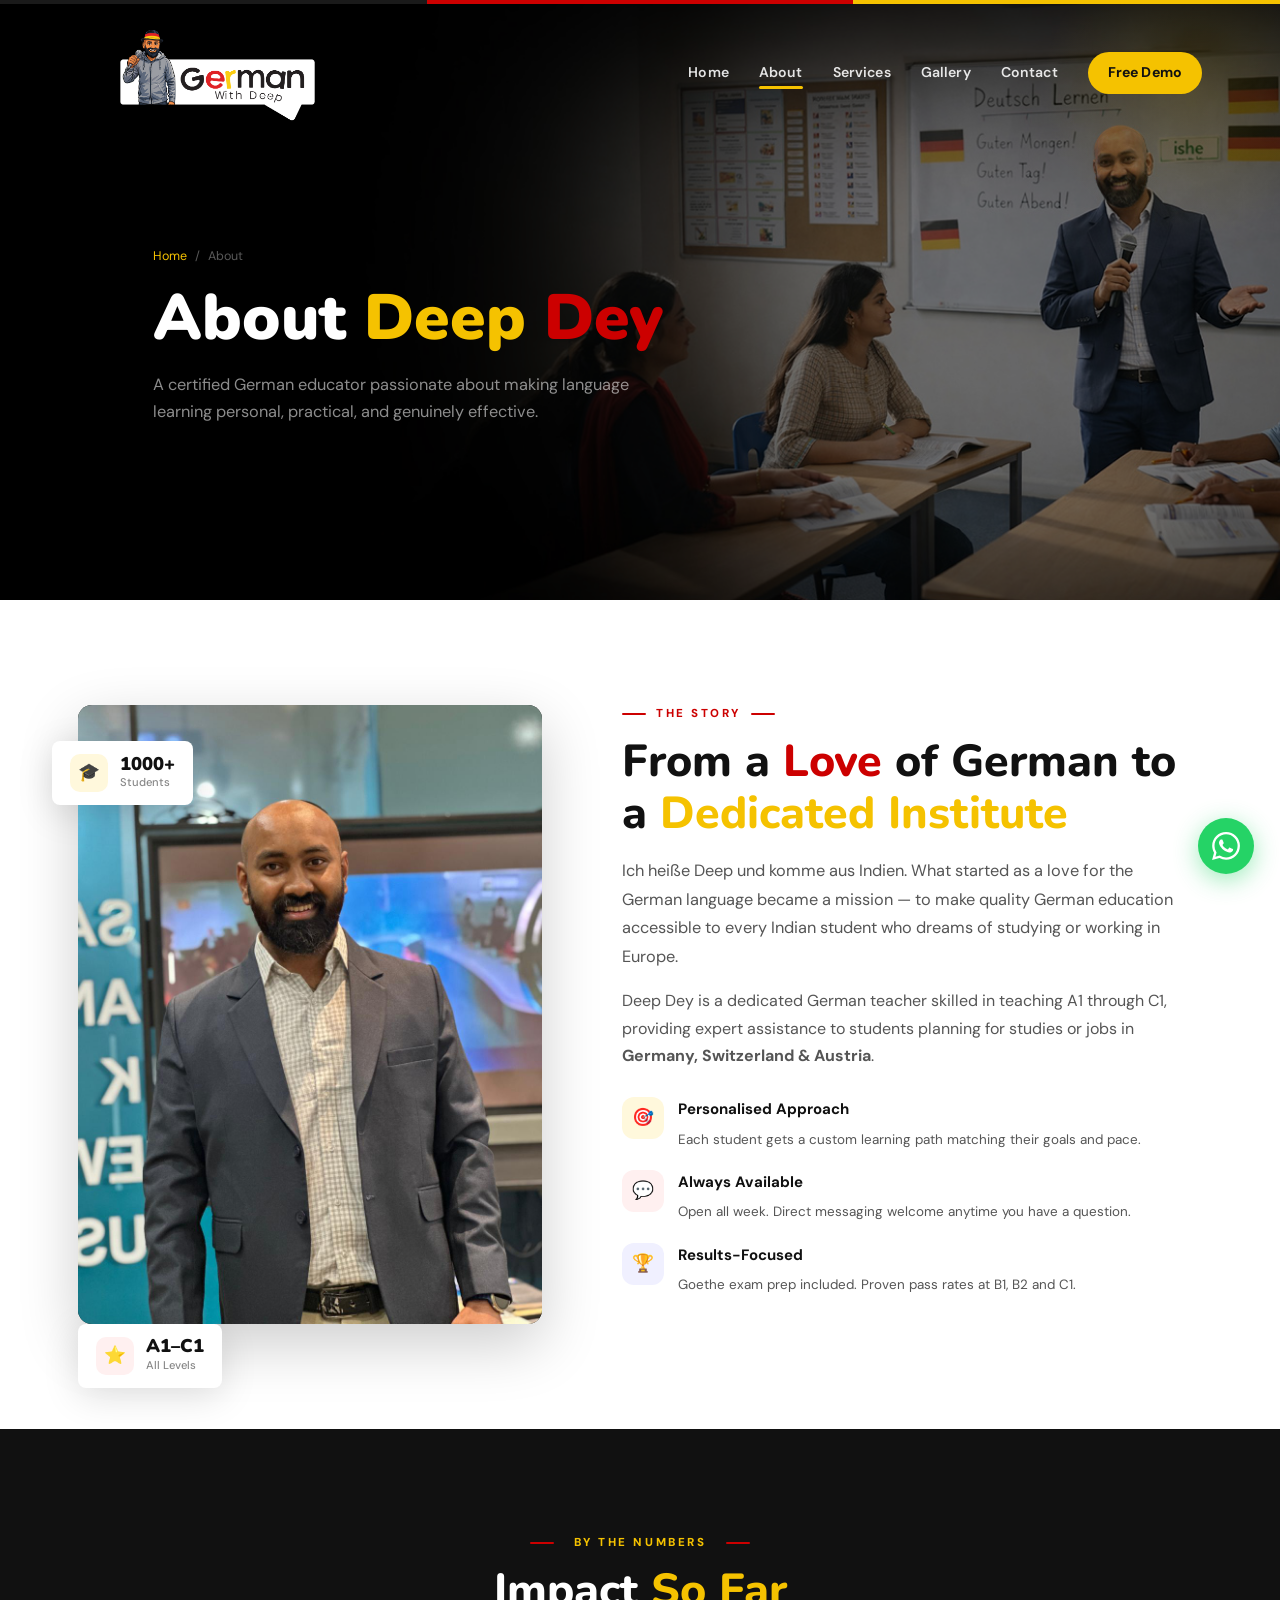
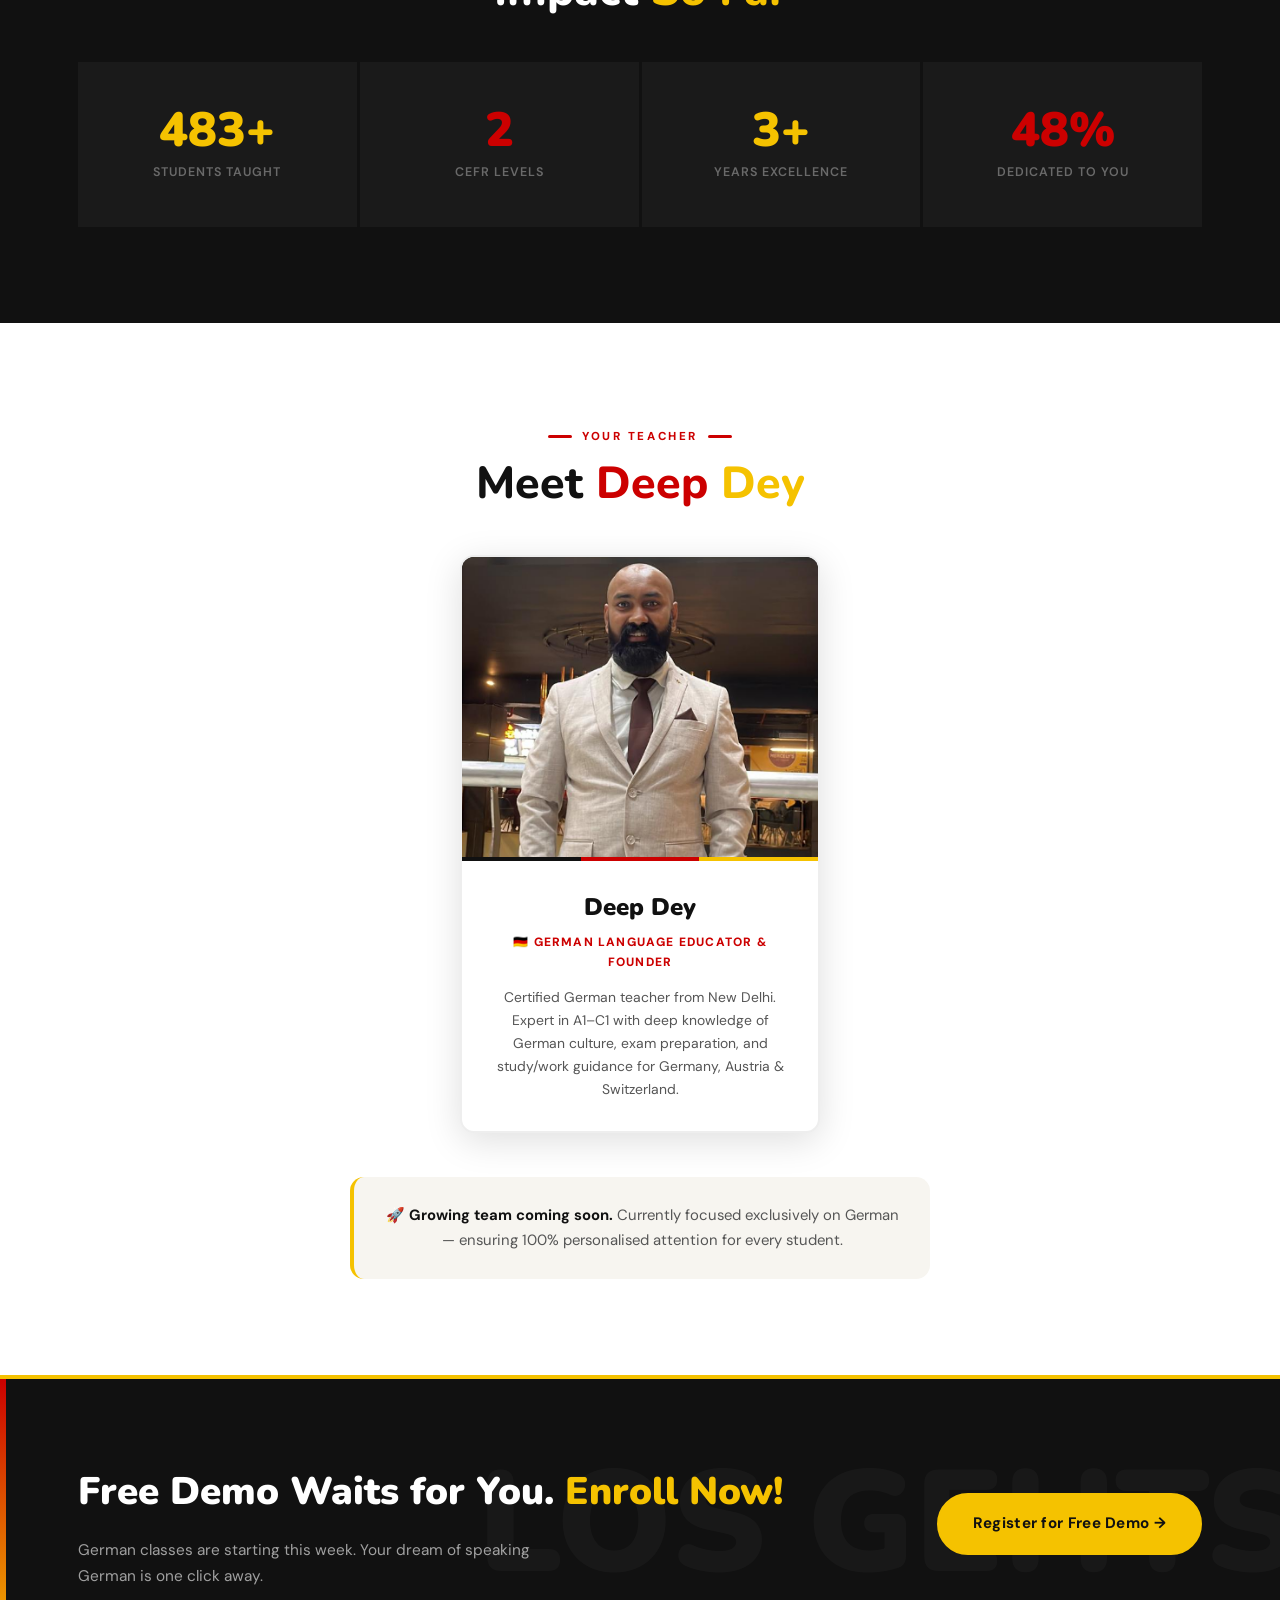
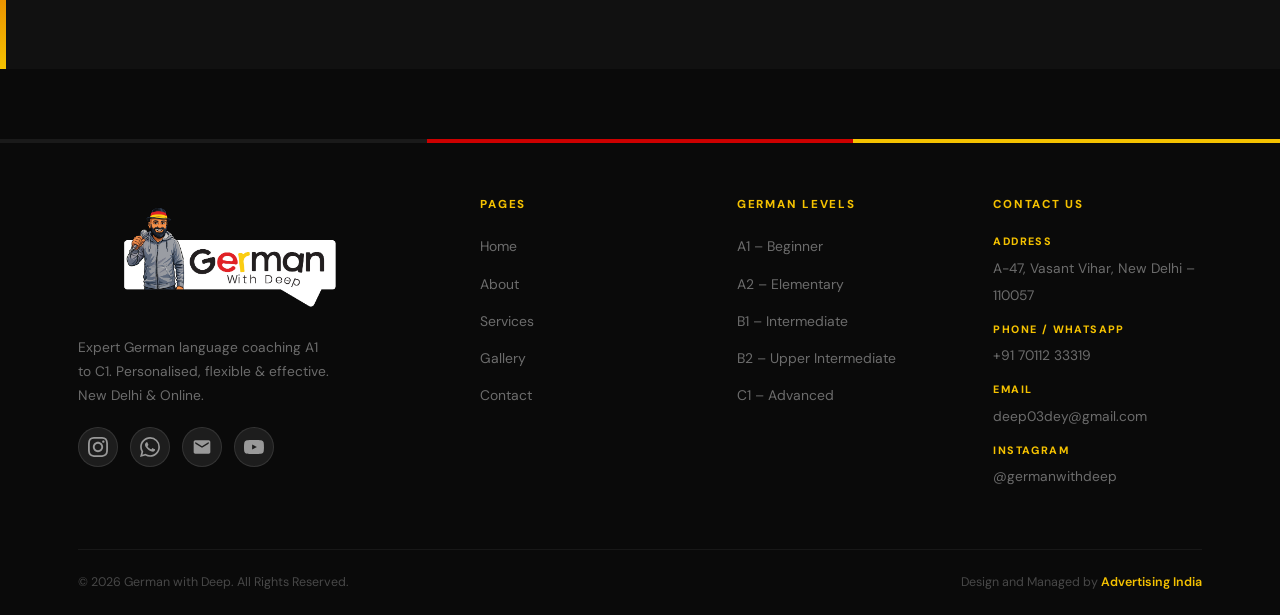
<file: about.html>
<!DOCTYPE html>
<html lang="en">
<head>
  <meta charset="UTF-8"/><meta name="viewport" content="width=device-width,initial-scale=1.0"/>
  <link rel="preconnect" href="https://fonts.googleapis.com"/>
  <link rel="preconnect" href="https://fonts.gstatic.com" crossorigin/>
  <link href="https://fonts.googleapis.com/css2?family=Nunito:wght@400;600;700;800;900&family=DM+Sans:wght@300;400;500;600&family=Playfair+Display:ital,wght@0,700;1,400&display=swap" rel="stylesheet"/>
  <link rel="stylesheet" href="style.css"/>
  <meta name="description" content="About Deep Dey – certified German teacher in New Delhi. Teaching A1 to C1 with personalised coaching and study abroad guidance."/>
  <title>About Deep Dey – German With Deep | German Teacher New Delhi</title>
</head><body>
<header class="navbar" id="navbar">
  <div class="nav-inner container">
    <a href="index.html" class="nav-logo">
      <img src="logo-black.png" alt="German With Deep" class="logo-dark"/>
      <img src="logo-white.png" alt="German With Deep" class="logo-light"/>
    </a>
    <nav class="nav-links" id="navLinks">
      <a href="index.html">Home</a>
      <a href="about.html" id="abt-lnk">About</a>
      <a href="services.html" id="svc-lnk">Services</a>
      <a href="gallery.html" id="gal-lnk">Gallery</a>
      <a href="contact.html" id="con-lnk">Contact</a>
      <a href="contact.html" class="nav-cta">Free Demo</a>
    </nav>
    <button class="hamburger" id="hamburger" aria-label="Menu"><span></span><span></span><span></span></button>
  </div>
</header>
<section class="page-hero">
  <!-- <img src="images/about_banner.jpeg" class="hero-bg"> -->
  <div class="page-hero-flag">
    <div class="pf1"></div><div class="pf2"></div><div class="pf3"></div></div>
  <div class="container page-hero-content">
    
    <div class="breadcrumb"><a href="index.html">Home</a><span>/</span><span>About</span></div>
    <h1>About <span class="y">Deep</span> <span class="r">Dey</span></h1>
    <p>A certified German educator passionate about making language learning personal, practical, and genuinely effective.</p>
  </div>
</section>

<section class="about-wrap section">
  <div class="container about-grid">
    <div class="about-img-col reveal-l">
      <div class="about-img-box">
        <img src="images/about.hero.jpeg" alt="Deep Dey" loading="lazy"/>
        <div class="about-img-ph"><div class="ph-initial">D</div><div class="ph-label">deep-dey-about.jpg</div></div>
      </div>
      <div class="float-badge"><div class="fb-icon yellow">🎓</div><div><div class="fb-num">1000+</div><div class="fb-lbl">Students</div></div></div>
      <div class="float-badge"><div class="fb-icon red">⭐</div><div><div class="fb-num">A1–C1</div><div class="fb-lbl">All Levels</div></div></div>
    </div>
    <div class="about-text reveal-r">
      <div class="eyebrow">The Story</div>
      <h2 class="section-title">From a <span class="r">Love</span> of German to a <span class="y">Dedicated Institute</span></h2>
      <p class="section-lead">Ich heiße Deep und komme aus Indien. What started as a love for the German language became a mission — to make quality German education accessible to every Indian student who dreams of studying or working in Europe.</p>
      <p style="color:var(--text2);margin:16px 0;">Deep Dey is a dedicated German teacher skilled in teaching A1 through C1, providing expert assistance to students planning for studies or jobs in <strong>Germany, Switzerland &amp; Austria</strong>.</p>
      <div class="about-feats">
        <div class="about-feat"><div class="feat-dot y">🎯</div><div class="feat-txt"><strong>Personalised Approach</strong><span>Each student gets a custom learning path matching their goals and pace.</span></div></div>
        <div class="about-feat"><div class="feat-dot r">💬</div><div class="feat-txt"><strong>Always Available</strong><span>Open all week. Direct messaging welcome anytime you have a question.</span></div></div>
        <div class="about-feat"><div class="feat-dot b">🏆</div><div class="feat-txt"><strong>Results-Focused</strong><span>Goethe exam prep included. Proven pass rates at B1, B2 and C1.</span></div></div>
      </div>
    </div>
  </div>
</section>

<section class="milestones-wrap section">
  <div class="container">
    <div class="section-header center reveal" style="margin-bottom:44px">
      <div class="eyebrow" style="justify-content:center;color:var(--yellow)"><span style="background:var(--yellow)"></span>By the Numbers<span style="background:var(--yellow)"></span></div>
      <h2 class="section-title light">Impact <span style="color:var(--yellow)">So Far</span></h2>
    </div>
    <div class="milestone-row">
      <div class="mstone"><div class="mstone-num" data-target="1000" data-suffix="+">0+</div><div class="mstone-lbl">Students Taught</div></div>
      <div class="mstone"><div class="mstone-num" data-target="5" data-suffix="">0</div><div class="mstone-lbl">CEFR Levels</div></div>
      <div class="mstone"><div class="mstone-num" data-target="8" data-suffix="+">0+</div><div class="mstone-lbl">Years Excellence</div></div>
      <div class="mstone"><div class="mstone-num" data-target="100" data-suffix="%">0%</div><div class="mstone-lbl">Dedicated to You</div></div>
    </div>
  </div>
</section>

<section class="about-wrap section">
  <div class="container">
    <div class="section-header center reveal" style="margin-bottom:44px">
      <div class="eyebrow" style="justify-content:center">Your Teacher</div>
      <h2 class="section-title">Meet <span class="r">Deep</span> <span class="y">Dey</span></h2>
    </div>
    <div style="display:flex;justify-content:center">
      <div class="teacher-card reveal">
        <div class="tc-img">
          <img src="images/meet.png" alt="Deep Dey" loading="lazy"/>
          <!-- <div class="tc-img-ph"><div class="tc-initial">D</div><span>deep-dey-teacher.jpg</span></div> -->
        </div>
        <div class="tc-top-bar"><div style="background:var(--black)"></div><div style="background:var(--red)"></div><div style="background:var(--yellow)"></div></div>
        <div class="tc-info">
          <div class="tc-name">Deep Dey</div>
          <div class="tc-role">🇩🇪 German Language Educator &amp; Founder</div>
          <div class="tc-bio">Certified German teacher from New Delhi. Expert in A1–C1 with deep knowledge of German culture, exam preparation, and study/work guidance for Germany, Austria &amp; Switzerland.</div>
        </div>
      </div>
    </div>
    <div style="max-width:580px;margin:44px auto 0;background:var(--warm);border-radius:var(--radius);padding:26px 30px;border-left:4px solid var(--yellow);text-align:center">
      <p style="color:var(--text2);font-size:.93rem">🚀 <strong style="color:var(--black)">Growing team coming soon.</strong> Currently focused exclusively on German — ensuring 100% personalised attention for every student.</p>
    </div>
  </div>
</section>
<div class="cta-banner">
  <div class="cta-inner container">
    <div class="cta-text">
      <h2>Free Demo Waits for You. <span>Enroll Now!</span></h2>
      <p>German classes are starting this week. Your dream of speaking German is one click away.</p>
    </div>
    <a href="contact.html" class="btn btn-yellow" style="padding:16px 34px;font-size:.95rem">Register for Free Demo →</a>
  </div>
</div>
<!-- <footer class="footer">
  <div class="footer-flag"><div class="ff-b"></div><div class="ff-r"></div><div class="ff-y"></div></div>
  <div class="container">
    <div class="footer-grid">
      <div class="footer-brand"><img src="logo-white.png" alt="German With Deep" class="fl"/><p>Expert German language coaching A1 to C1. Personalised, flexible &amp; effective. New Delhi &amp; Online.</p></div>
      <div class="footer-col"><h4>Pages</h4><ul><li><a href="index.html">Home</a></li><li><a href="about.html">About</a></li><li><a href="services.html">Services</a></li><li><a href="gallery.html">Gallery</a></li><li><a href="contact.html">Contact</a></li></ul></div>
      <div class="footer-col"><h4>German Levels</h4><ul><li><a href="services.html">A1 – Beginner</a></li><li><a href="services.html">A2 – Elementary</a></li><li><a href="services.html">B1 – Intermediate</a></li><li><a href="services.html">B2 – Upper Int.</a></li><li><a href="services.html">C1 – Advanced</a></li></ul></div>
      <div class="footer-col"><h4>Contact</h4>
        <div class="fc-item"><strong>Address</strong><span>A-47, Vasant Vihar, New Delhi – 110057</span></div>
        <div class="fc-item"><strong>Phone / WhatsApp</strong><a href="tel:+917011233319">+91 70112 33319</a></div>
        <div class="fc-item"><strong>Email</strong><a href="mailto:deep03dey@gmail.com">deep03dey@gmail.com</a></div>
      </div>
    </div>
    <div class="footer-bottom">
      <p>© 2024 German With Deep. All Rights Reserved.</p>
      <div class="footer-socials">
        <a href="#" class="fsoc">▶</a><a href="#" class="fsoc">📷</a>
        <a href="https://wa.me/917011233319" class="fsoc">💬</a>
      </div>
    </div>
  </div>
</footer> -->

<footer class="footer">
  <div class="footer-flag"><div class="ff-b"></div><div class="ff-r"></div><div class="ff-y"></div></div>
  <div class="container">
    <div class="footer-grid">

      <div class="footer-brand">
        <img src="logo-white.png" alt="German With Deep" class="fl"/>
        <p>Expert German language coaching A1 to C1. Personalised, flexible &amp; effective. New Delhi &amp; Online.</p>
        <div class="footer-socials" style="margin-top:20px">
          <!-- Instagram -->
          <a href="https://www.instagram.com/germanwithdeep?igsh=MWoxcTdnMjJjYzBhMg%3D%3D&utm_source=qr"
             target="_blank" rel="noopener noreferrer"
             class="fsoc fsoc-insta" aria-label="Instagram">
            <svg viewBox="0 0 24 24" xmlns="http://www.w3.org/2000/svg">
              <path d="M12 2.163c3.204 0 3.584.012 4.85.07 3.252.148 4.771 1.691 4.919 4.919.058 1.265.069 1.645.069 4.849 0 3.205-.012 3.584-.069 4.849-.149 3.225-1.664 4.771-4.919 4.919-1.266.058-1.644.07-4.85.07-3.204 0-3.584-.012-4.849-.07-3.26-.149-4.771-1.699-4.919-4.92-.058-1.265-.07-1.644-.07-4.849 0-3.204.013-3.583.07-4.849.149-3.227 1.664-4.771 4.919-4.919 1.266-.057 1.645-.069 4.849-.069zm0-2.163c-3.259 0-3.667.014-4.947.072-4.358.2-6.78 2.618-6.98 6.98-.059 1.281-.073 1.689-.073 4.948 0 3.259.014 3.668.072 4.948.2 4.358 2.618 6.78 6.98 6.98 1.281.058 1.689.072 4.948.072 3.259 0 3.668-.014 4.948-.072 4.354-.2 6.782-2.618 6.979-6.98.059-1.28.073-1.689.073-4.948 0-3.259-.014-3.667-.072-4.947-.196-4.354-2.617-6.78-6.979-6.98-1.281-.059-1.69-.073-4.949-.073zm0 5.838c-3.403 0-6.162 2.759-6.162 6.162s2.759 6.163 6.162 6.163 6.162-2.759 6.162-6.163c0-3.403-2.759-6.162-6.162-6.162zm0 10.162c-2.209 0-4-1.79-4-4 0-2.209 1.791-4 4-4s4 1.791 4 4c0 2.21-1.791 4-4 4zm6.406-11.845c-.796 0-1.441.645-1.441 1.44s.645 1.44 1.441 1.44c.795 0 1.439-.645 1.439-1.44s-.644-1.44-1.439-1.44z"/>
            </svg>
          </a>
          <!-- WhatsApp -->
          <a href="https://wa.me/917011233319"
             target="_blank" rel="noopener noreferrer"
             class="fsoc fsoc-wa" aria-label="WhatsApp">
            <svg viewBox="0 0 24 24" xmlns="http://www.w3.org/2000/svg">
              <path d="M17.472 14.382c-.297-.149-1.758-.867-2.03-.967-.273-.099-.471-.148-.67.15-.197.297-.767.966-.94 1.164-.173.199-.347.223-.644.075-.297-.15-1.255-.463-2.39-1.475-.883-.788-1.48-1.761-1.653-2.059-.173-.297-.018-.458.13-.606.134-.133.298-.347.446-.52.149-.174.198-.298.298-.497.099-.198.05-.371-.025-.52-.075-.149-.669-1.612-.916-2.207-.242-.579-.487-.5-.669-.51-.173-.008-.371-.01-.57-.01-.198 0-.52.074-.792.372-.272.297-1.04 1.016-1.04 2.479 0 1.462 1.065 2.875 1.213 3.074.149.198 2.096 3.2 5.077 4.487.709.306 1.262.489 1.694.625.712.227 1.36.195 1.871.118.571-.085 1.758-.719 2.006-1.413.248-.694.248-1.289.173-1.413-.074-.124-.272-.198-.57-.347m-5.421 7.403h-.004a9.87 9.87 0 01-5.031-1.378l-.361-.214-3.741.982.998-3.648-.235-.374a9.86 9.86 0 01-1.51-5.26c.001-5.45 4.436-9.884 9.888-9.884 2.64 0 5.122 1.03 6.988 2.898a9.825 9.825 0 012.893 6.994c-.003 5.45-4.437 9.884-9.885 9.884m8.413-18.297A11.815 11.815 0 0012.05 0C5.495 0 .16 5.335.157 11.892c0 2.096.547 4.142 1.588 5.945L.057 24l6.305-1.654a11.882 11.882 0 005.683 1.448h.005c6.554 0 11.89-5.335 11.893-11.893a11.821 11.821 0 00-3.48-8.413Z"/>
            </svg>
          </a>
          <!-- Email -->
          <a href="mailto:deep03dey@gmail.com"
             class="fsoc fsoc-mail" aria-label="Email">
            <svg viewBox="0 0 24 24" xmlns="http://www.w3.org/2000/svg">
              <path d="M20 4H4c-1.1 0-2 .9-2 2v12c0 1.1.9 2 2 2h16c1.1 0 2-.9 2-2V6c0-1.1-.9-2-2-2zm0 4l-8 5-8-5V6l8 5 8-5v2z"/>
            </svg>
          </a>

          <!-- YouTube -->
            <a href="https://youtube.com/@germanwithdeep6482?si=k1HOMeFsWXswewTw" target="_blank"
              rel="noopener noreferrer" class="fsoc fsoc-yt" aria-label="YouTube">
              <svg viewBox="0 0 24 24" xmlns="http://www.w3.org/2000/svg">
                <path
                  d="M23.5 6.2a2.99 2.99 0 0 0-2.1-2.1C19.5 3.5 12 3.5 12 3.5s-7.5 0-9.4.6a2.99 2.99 0 0 0-2.1 2.1C0 8.1 0 12 0 12s0 3.9.5 5.8a2.99 2.99 0 0 0 2.1 2.1c1.9.6 9.4.6 9.4.6s7.5 0 9.4-.6a2.99 2.99 0 0 0 2.1-2.1C24 15.9 24 12 24 12s0-3.9-.5-5.8zM9.75 15.02V8.98L15.5 12l-5.75 3.02z" />
              </svg>
            </a>
        </div>
      </div>

      <div class="footer-col">
        <h4>Pages</h4>
        <ul>
          <li><a href="index.html">Home</a></li>
          <li><a href="about.html">About</a></li>
          <li><a href="services.html">Services</a></li>
          <li><a href="gallery.html">Gallery</a></li>
          <li><a href="contact.html">Contact</a></li>
        </ul>
      </div>

      <div class="footer-col">
        <h4>German Levels</h4>
        <ul>
          <li><a href="services.html">A1 – Beginner</a></li>
          <li><a href="services.html">A2 – Elementary</a></li>
          <li><a href="services.html">B1 – Intermediate</a></li>
          <li><a href="services.html">B2 – Upper Intermediate</a></li>
          <li><a href="services.html">C1 – Advanced</a></li>
        </ul>
      </div>

      <div class="footer-col">
        <h4>Contact Us</h4>
        <div class="fc-item"><strong>Address</strong><span>A-47, Vasant Vihar, New Delhi – 110057</span></div>
        <div class="fc-item"><strong>Phone / WhatsApp</strong><a href="https://wa.me/917011233319">+91 70112 33319</a></div>
        <div class="fc-item"><strong>Email</strong><a href="mailto:deep03dey@gmail.com">deep03dey@gmail.com</a></div>
        <div class="fc-item"><strong>Instagram</strong>
          <a href="https://www.instagram.com/germanwithdeep?igsh=MWoxcTdnMjJjYzBhMg%3D%3D&utm_source=qr"
             target="_blank" rel="noopener">@germanwithdeep</a>
        </div>
      </div>

    </div>

    <!-- Bottom bar -->
    <div class="footer-bottom">
      <p>© 2026 German with Deep. All Rights Reserved.</p>
      <p class="footer-credit">
        Design and Managed by
        <a href="https://lso360seoplugin.com/" target="_blank" rel="noopener">Advertising India</a>
      </p>
    </div>

  </div>
</footer>
<a href="https://wa.me/917011233319" class="wa-fab" target="_blank" rel="noopener" aria-label="WhatsApp"><svg viewBox="0 0 24 24"><path d="M17.472 14.382c-.297-.149-1.758-.867-2.03-.967-.273-.099-.471-.148-.67.15-.197.297-.767.966-.94 1.164-.173.199-.347.223-.644.075-.297-.15-1.255-.463-2.39-1.475-.883-.788-1.48-1.761-1.653-2.059-.173-.297-.018-.458.13-.606.134-.133.298-.347.446-.52.149-.174.198-.298.298-.497.099-.198.05-.371-.025-.52-.075-.149-.669-1.612-.916-2.207-.242-.579-.487-.5-.669-.51-.173-.008-.371-.01-.57-.01-.198 0-.52.074-.792.372-.272.297-1.04 1.016-1.04 2.479 0 1.462 1.065 2.875 1.213 3.074.149.198 2.096 3.2 5.077 4.487.709.306 1.262.489 1.694.625.712.227 1.36.195 1.871.118.571-.085 1.758-.719 2.006-1.413.248-.694.248-1.289.173-1.413-.074-.124-.272-.198-.57-.347m-5.421 7.403h-.004a9.87 9.87 0 01-5.031-1.378l-.361-.214-3.741.982.998-3.648-.235-.374a9.86 9.86 0 01-1.51-5.26c.001-5.45 4.436-9.884 9.888-9.884 2.64 0 5.122 1.03 6.988 2.898a9.825 9.825 0 012.893 6.994c-.003 5.45-4.437 9.884-9.885 9.884m8.413-18.297A11.815 11.815 0 0012.05 0C5.495 0 .16 5.335.157 11.892c0 2.096.547 4.142 1.588 5.945L.057 24l6.305-1.654a11.882 11.882 0 005.683 1.448h.005c6.554 0 11.89-5.335 11.893-11.893a11.821 11.821 0 00-3.48-8.413Z"/></svg></a>
<script src="main.js"></script>
</body></html>
</file>
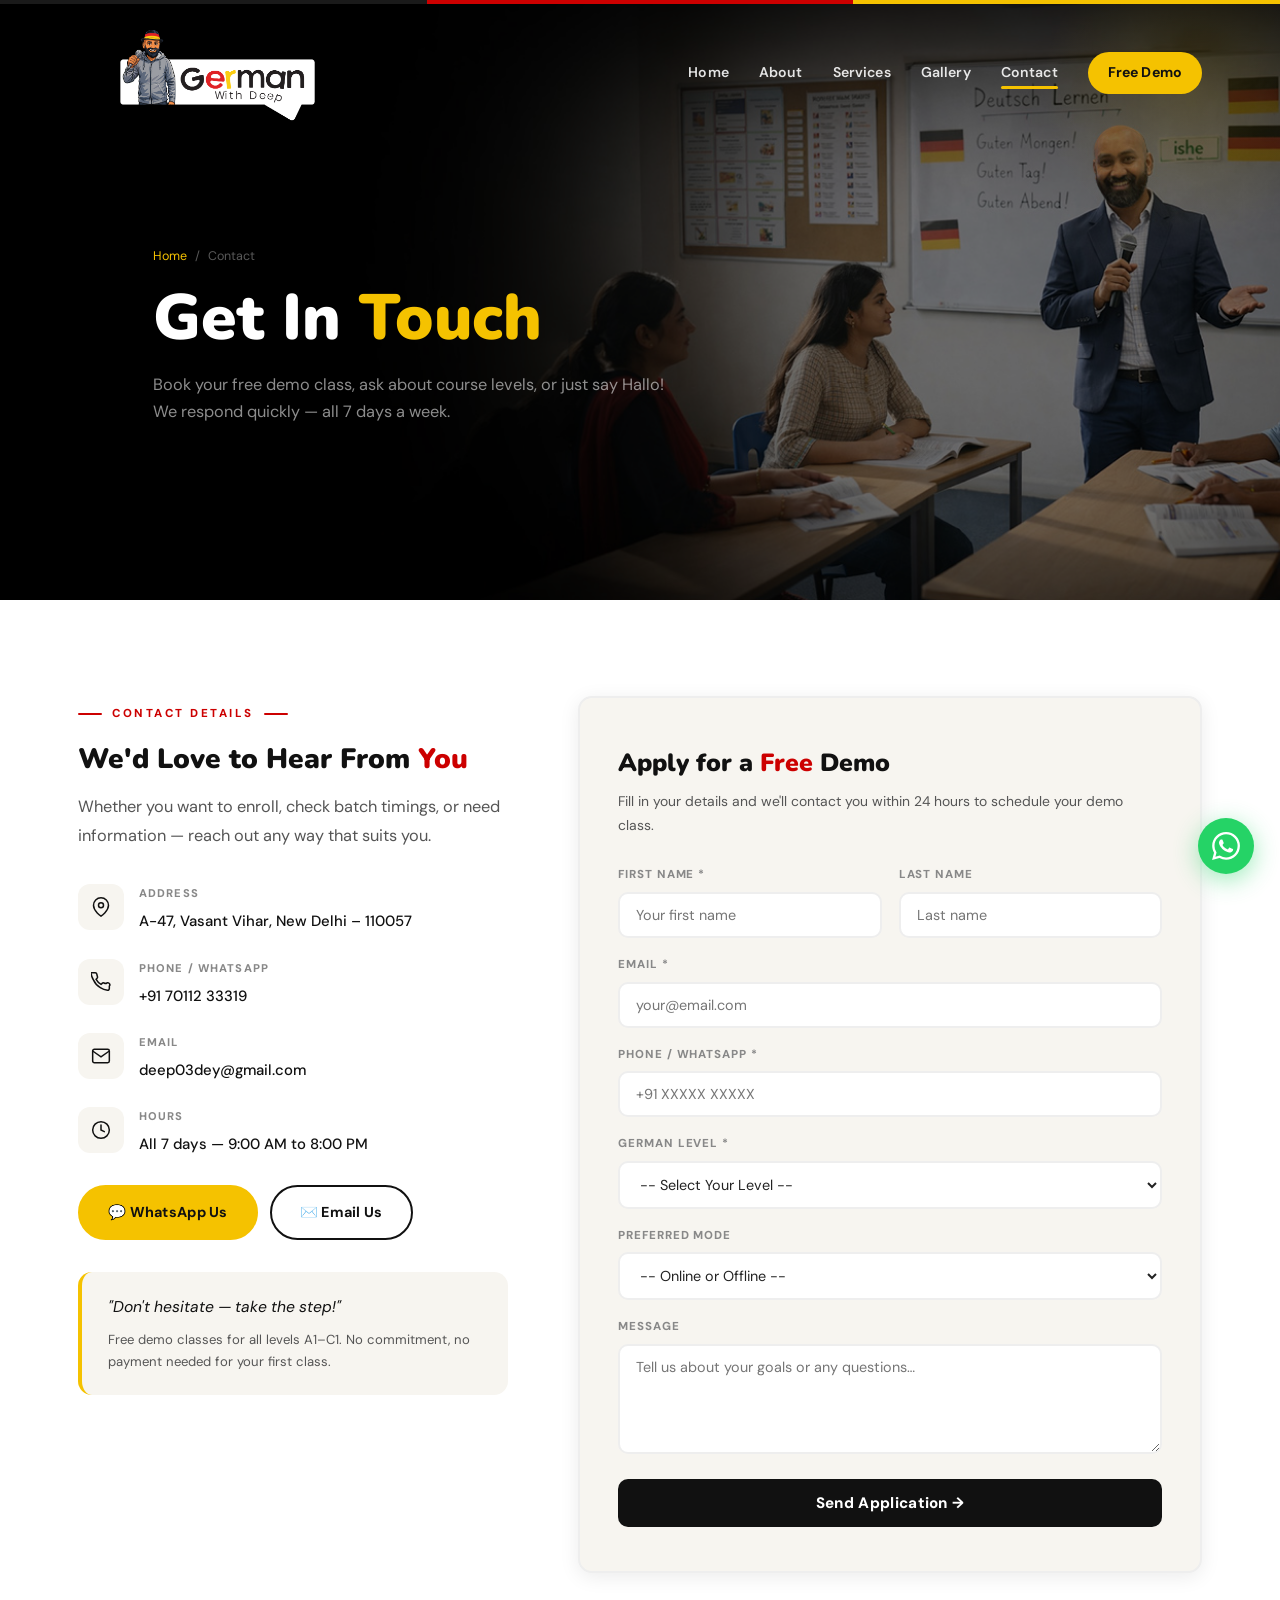
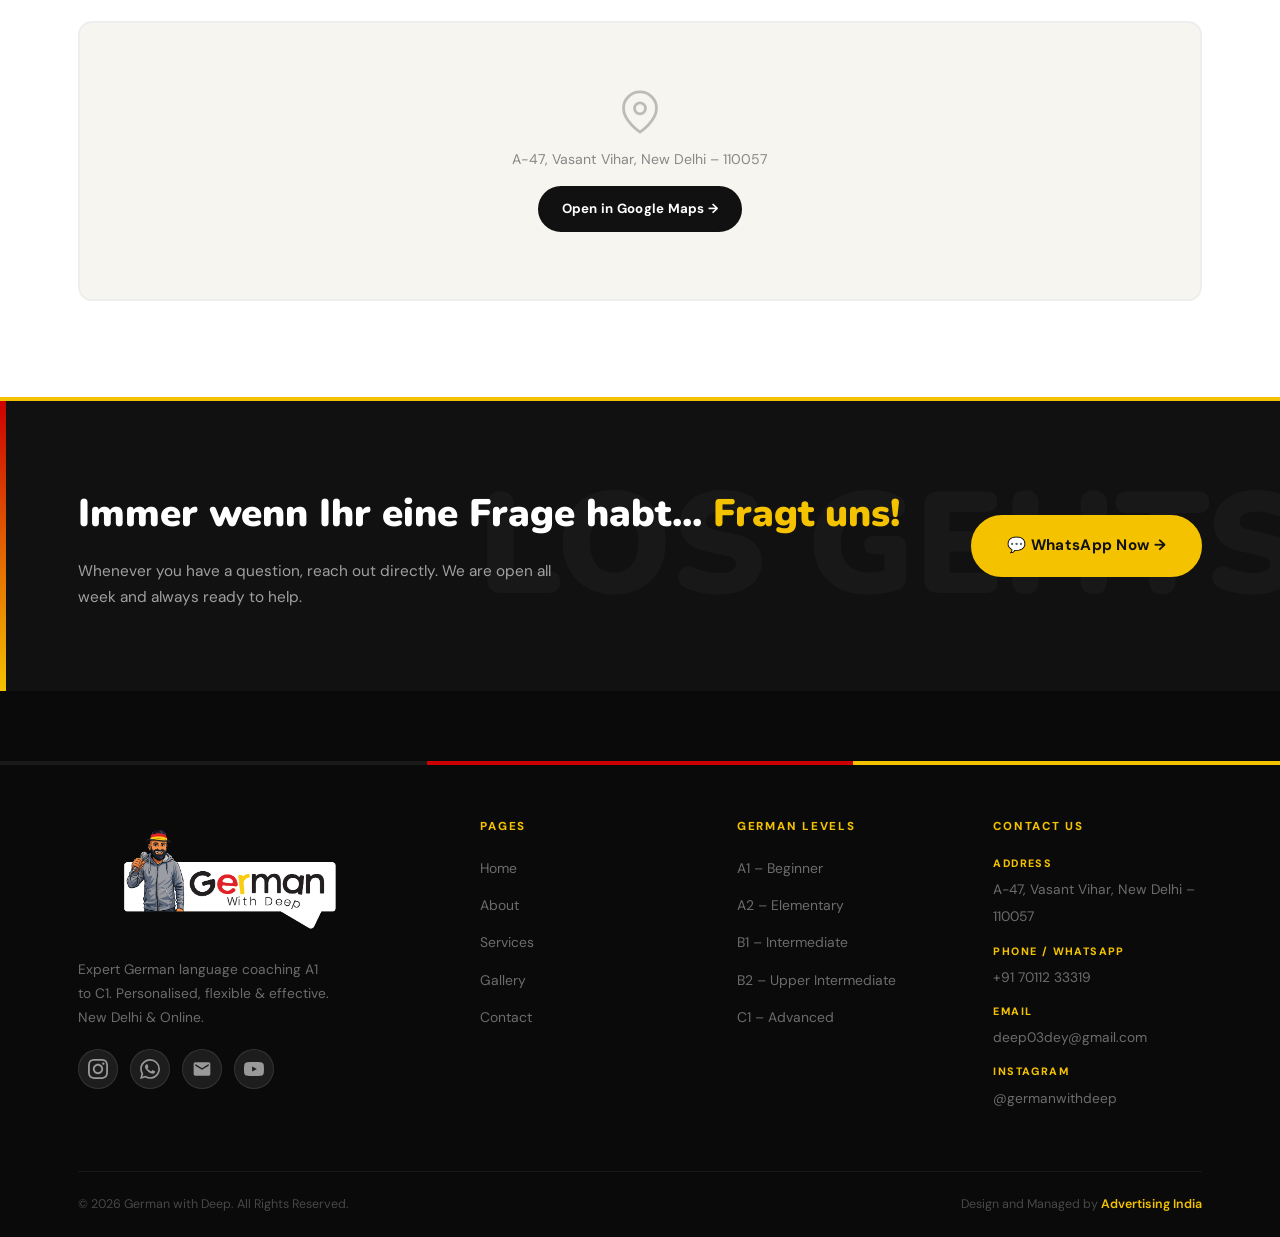
<file: contact.html>
<!DOCTYPE html>
<html lang="en">
<head>
  <meta charset="UTF-8"/><meta name="viewport" content="width=device-width,initial-scale=1.0"/>
  <link rel="preconnect" href="https://fonts.googleapis.com"/>
  <link rel="preconnect" href="https://fonts.gstatic.com" crossorigin/>
  <link href="https://fonts.googleapis.com/css2?family=Nunito:wght@400;600;700;800;900&family=DM+Sans:wght@300;400;500;600&family=Playfair+Display:ital,wght@0,700;1,400&display=swap" rel="stylesheet"/>
  <link rel="stylesheet" href="style.css"/>
  <meta name="description" content="Contact German With Deep — book a free German demo class A1 to C1. Vasant Vihar New Delhi. Phone +91 70112 33319."/>
  <title>Contact – German With Deep | Book Free German Demo Class</title>
</head><body>
<header class="navbar" id="navbar">
  <div class="nav-inner container">
    <a href="index.html" class="nav-logo">
      <img src="logo-black.png" alt="German With Deep" class="logo-dark"/>
      <img src="logo-white.png" alt="German With Deep" class="logo-light"/>
    </a>
    <nav class="nav-links" id="navLinks">
      <a href="index.html">Home</a>
      <a href="about.html" id="abt-lnk">About</a>
      <a href="services.html" id="svc-lnk">Services</a>
      <a href="gallery.html" id="gal-lnk">Gallery</a>
      <a href="contact.html" id="con-lnk">Contact</a>
      <a href="contact.html" class="nav-cta">Free Demo</a>
    </nav>
    <button class="hamburger" id="hamburger" aria-label="Menu"><span></span><span></span><span></span></button>
  </div>
</header>
<section class="page-hero">
  <div class="page-hero-flag"><div class="pf1"></div><div class="pf2"></div><div class="pf3"></div></div>
  <div class="container page-hero-content">
    <div class="breadcrumb"><a href="index.html">Home</a><span>/</span><span>Contact</span></div>
    <h1>Get In <span class="y">Touch</span></h1>
    <p>Book your free demo class, ask about course levels, or just say Hallo! We respond quickly — all 7 days a week.</p>
  </div>
</section>

<section class="contact-wrap section">
  <div class="container contact-grid">
    <div class="cinfo reveal-l">
      <div class="eyebrow">Contact Details</div>
      <h3>We'd Love to Hear From <span style="color:var(--red)">You</span></h3>
      <p class="section-lead">Whether you want to enroll, check batch timings, or need information — reach out any way that suits you.</p>
      <div class="cinfo-item">
        <div class="cinfo-icon"><svg viewBox="0 0 24 24" fill="none"><path d="M21 10c0 7-9 13-9 13s-9-6-9-13a9 9 0 0118 0z" stroke="var(--black)" stroke-width="1.8"/><circle cx="12" cy="10" r="3" stroke="var(--black)" stroke-width="1.8"/></svg></div>
        <div><strong>Address</strong><span>A-47, Vasant Vihar, New Delhi – 110057</span></div>
      </div>
      <div class="cinfo-item">
        <div class="cinfo-icon"><svg viewBox="0 0 24 24" fill="none"><path d="M22 16.92v3a2 2 0 01-2.18 2 19.79 19.79 0 01-8.63-3.07A19.5 19.5 0 013.07 9.81 19.79 19.79 0 01-.02 1.13 2 2 0 012 .95h3a2 2 0 012 1.72c.127.96.361 1.9.7 2.81a2 2 0 01-.45 2.11L6.09 8.91a16 16 0 006 6l1.27-1.27a2 2 0 012.11-.45c.91.34 1.85.57 2.81.7A2 2 0 0122 16.92z" stroke="var(--black)" stroke-width="1.8"/></svg></div>
        <div><strong>Phone / WhatsApp</strong><a href="tel:+917011233319">+91 70112 33319</a></div>
      </div>
      <div class="cinfo-item">
        <div class="cinfo-icon"><svg viewBox="0 0 24 24" fill="none"><path d="M4 4h16c1.1 0 2 .9 2 2v12c0 1.1-.9 2-2 2H4c-1.1 0-2-.9-2-2V6c0-1.1.9-2 2-2z" stroke="var(--black)" stroke-width="1.8"/><polyline points="22,6 12,13 2,6" stroke="var(--black)" stroke-width="1.8"/></svg></div>
        <div><strong>Email</strong><a href="mailto:deep03dey@gmail.com">deep03dey@gmail.com</a></div>
      </div>
      <div class="cinfo-item">
        <div class="cinfo-icon"><svg viewBox="0 0 24 24" fill="none"><circle cx="12" cy="12" r="10" stroke="var(--black)" stroke-width="1.8"/><polyline points="12,6 12,12 16,14" stroke="var(--black)" stroke-width="1.8" stroke-linecap="round"/></svg></div>
        <div><strong>Hours</strong><span>All 7 days — 9:00 AM to 8:00 PM</span></div>
      </div>
      <div style="margin-top:28px;display:flex;gap:12px;flex-wrap:wrap">
        <a href="https://wa.me/917011233319" target="_blank" rel="noopener" class="btn btn-yellow">💬 WhatsApp Us</a>
        <a href="mailto:deep03dey@gmail.com" class="btn btn-outline">✉️ Email Us</a>
      </div>
      <div style="margin-top:32px;padding:22px 26px;background:var(--warm);border-radius:var(--radius);border-left:4px solid var(--yellow)">
        <p style="font-style:italic;font-size:.98rem;color:var(--black);margin-bottom:8px">"Don't hesitate — take the step!"</p>
        <p style="font-size:.82rem;color:var(--text2)">Free demo classes for all levels A1–C1. No commitment, no payment needed for your first class.</p>
      </div>
    </div>

    <div class="cform-card reveal-r">
      <div class="cform-title">Apply for a <span style="color:var(--red)">Free</span> Demo</div>
      <div class="cform-sub">Fill in your details and we'll contact you within 24 hours to schedule your demo class.</div>
      <form id="contactForm" action="contact.php" method="POST" novalidate>
        <div class="form-row">
          <div class="form-group"><label for="firstName">First Name *</label><input type="text" id="firstName" name="firstName" placeholder="Your first name" required/></div>
          <div class="form-group"><label for="lastName">Last Name</label><input type="text" id="lastName" name="lastName" placeholder="Last name"/></div>
        </div>
        <div class="form-group"><label for="email">Email *</label><input type="email" id="email" name="email" placeholder="your@email.com" required/></div>
        <div class="form-group"><label for="phone">Phone / WhatsApp *</label><input type="tel" id="phone" name="phone" placeholder="+91 XXXXX XXXXX" required/></div>
        <div class="form-group">
          <label for="level">German Level *</label>
          <select id="level" name="level" required>
            <option value="">-- Select Your Level --</option>
            <option value="A1">A1 – Absolute Beginner</option>
            <option value="A2">A2 – Elementary</option>
            <option value="B1">B1 – Intermediate (Goethe Prep)</option>
            <option value="B2">B2 – Upper Intermediate</option>
            <option value="C1">C1 – Advanced</option>
            <option value="Kids">Kids German Class</option>
            <option value="NotSure">Not Sure – Please Advise Me</option>
          </select>
        </div>
        <div class="form-group">
          <label for="mode">Preferred Mode</label>
          <select id="mode" name="mode">
            <option value="">-- Online or Offline --</option>
            <option value="online">Online</option>
            <option value="offline">Offline (New Delhi)</option>
            <option value="either">Either is fine</option>
          </select>
        </div>
        <div class="form-group"><label for="message">Message</label><textarea id="message" name="message" placeholder="Tell us about your goals or any questions…"></textarea></div>
        <button type="submit" class="form-submit">Send Application →</button>
        <div id="formSuccess" class="form-success">✅ Application sent! We'll contact you within 24 hours. Danke schön! 🎉</div>
      </form>
    </div>
  </div>

  <div class="container">
    <div class="map-block">
      <svg viewBox="0 0 24 24" fill="none"><path d="M21 10c0 7-9 13-9 13s-9-6-9-13a9 9 0 0118 0z" stroke="var(--black)" stroke-width="1.5"/><circle cx="12" cy="10" r="3" stroke="var(--black)" stroke-width="1.5"/></svg>
      <p>A-47, Vasant Vihar, New Delhi – 110057</p>
      <!-- Replace with Google Maps embed: <iframe src="YOUR_EMBED_URL" width="100%" height="280" style="border:0;border-radius:14px" allowfullscreen loading="lazy"></iframe> -->
      <a href="https://maps.google.com/?q=Vasant+Vihar+New+Delhi" target="_blank" rel="noopener" class="btn btn-black" style="font-size:.83rem;padding:10px 22px">Open in Google Maps →</a>
    </div>
  </div>
</section>

<div class="cta-banner">
  <div class="cta-inner container">
    <div class="cta-text"><h2>Immer wenn Ihr eine Frage habt... <span>Fragt uns!</span></h2><p>Whenever you have a question, reach out directly. We are open all week and always ready to help.</p></div>
    <a href="https://wa.me/917011233319" class="btn btn-yellow" target="_blank" rel="noopener" style="padding:16px 34px;font-size:.95rem">💬 WhatsApp Now →</a>
  </div>
</div>
<!-- <footer class="footer">
  <div class="footer-flag"><div class="ff-b"></div><div class="ff-r"></div><div class="ff-y"></div></div>
  <div class="container">
    <div class="footer-grid">
      <div class="footer-brand"><img src="logo-white.png" alt="German With Deep" class="fl"/><p>Expert German language coaching A1 to C1. Personalised, flexible &amp; effective. New Delhi &amp; Online.</p></div>
      <div class="footer-col"><h4>Pages</h4><ul><li><a href="index.html">Home</a></li><li><a href="about.html">About</a></li><li><a href="services.html">Services</a></li><li><a href="gallery.html">Gallery</a></li><li><a href="contact.html">Contact</a></li></ul></div>
      <div class="footer-col"><h4>German Levels</h4><ul><li><a href="services.html">A1 – Beginner</a></li><li><a href="services.html">A2 – Elementary</a></li><li><a href="services.html">B1 – Intermediate</a></li><li><a href="services.html">B2 – Upper Int.</a></li><li><a href="services.html">C1 – Advanced</a></li></ul></div>
      <div class="footer-col"><h4>Contact</h4>
        <div class="fc-item"><strong>Address</strong><span>A-47, Vasant Vihar, New Delhi – 110057</span></div>
        <div class="fc-item"><strong>Phone / WhatsApp</strong><a href="tel:+917011233319">+91 70112 33319</a></div>
        <div class="fc-item"><strong>Email</strong><a href="mailto:deep03dey@gmail.com">deep03dey@gmail.com</a></div>
      </div>
    </div>
    <div class="footer-bottom">
      <p>© 2024 German With Deep. All Rights Reserved.</p>
      <div class="footer-socials">
        <a href="#" class="fsoc">▶</a><a href="#" class="fsoc">📷</a>
        <a href="https://wa.me/917011233319" class="fsoc">💬</a>
      </div>
    </div>
  </div>
</footer> -->

<footer class="footer">
  <div class="footer-flag"><div class="ff-b"></div><div class="ff-r"></div><div class="ff-y"></div></div>
  <div class="container">
    <div class="footer-grid">

      <div class="footer-brand">
        <img src="logo-white.png" alt="German With Deep" class="fl"/>
        <p>Expert German language coaching A1 to C1. Personalised, flexible &amp; effective. New Delhi &amp; Online.</p>
        <div class="footer-socials" style="margin-top:20px">
          <!-- Instagram -->
          <a href="https://www.instagram.com/germanwithdeep?igsh=MWoxcTdnMjJjYzBhMg%3D%3D&utm_source=qr"
             target="_blank" rel="noopener noreferrer"
             class="fsoc fsoc-insta" aria-label="Instagram">
            <svg viewBox="0 0 24 24" xmlns="http://www.w3.org/2000/svg">
              <path d="M12 2.163c3.204 0 3.584.012 4.85.07 3.252.148 4.771 1.691 4.919 4.919.058 1.265.069 1.645.069 4.849 0 3.205-.012 3.584-.069 4.849-.149 3.225-1.664 4.771-4.919 4.919-1.266.058-1.644.07-4.85.07-3.204 0-3.584-.012-4.849-.07-3.26-.149-4.771-1.699-4.919-4.92-.058-1.265-.07-1.644-.07-4.849 0-3.204.013-3.583.07-4.849.149-3.227 1.664-4.771 4.919-4.919 1.266-.057 1.645-.069 4.849-.069zm0-2.163c-3.259 0-3.667.014-4.947.072-4.358.2-6.78 2.618-6.98 6.98-.059 1.281-.073 1.689-.073 4.948 0 3.259.014 3.668.072 4.948.2 4.358 2.618 6.78 6.98 6.98 1.281.058 1.689.072 4.948.072 3.259 0 3.668-.014 4.948-.072 4.354-.2 6.782-2.618 6.979-6.98.059-1.28.073-1.689.073-4.948 0-3.259-.014-3.667-.072-4.947-.196-4.354-2.617-6.78-6.979-6.98-1.281-.059-1.69-.073-4.949-.073zm0 5.838c-3.403 0-6.162 2.759-6.162 6.162s2.759 6.163 6.162 6.163 6.162-2.759 6.162-6.163c0-3.403-2.759-6.162-6.162-6.162zm0 10.162c-2.209 0-4-1.79-4-4 0-2.209 1.791-4 4-4s4 1.791 4 4c0 2.21-1.791 4-4 4zm6.406-11.845c-.796 0-1.441.645-1.441 1.44s.645 1.44 1.441 1.44c.795 0 1.439-.645 1.439-1.44s-.644-1.44-1.439-1.44z"/>
            </svg>
          </a>
          <!-- WhatsApp -->
          <a href="https://wa.me/917011233319"
             target="_blank" rel="noopener noreferrer"
             class="fsoc fsoc-wa" aria-label="WhatsApp">
            <svg viewBox="0 0 24 24" xmlns="http://www.w3.org/2000/svg">
              <path d="M17.472 14.382c-.297-.149-1.758-.867-2.03-.967-.273-.099-.471-.148-.67.15-.197.297-.767.966-.94 1.164-.173.199-.347.223-.644.075-.297-.15-1.255-.463-2.39-1.475-.883-.788-1.48-1.761-1.653-2.059-.173-.297-.018-.458.13-.606.134-.133.298-.347.446-.52.149-.174.198-.298.298-.497.099-.198.05-.371-.025-.52-.075-.149-.669-1.612-.916-2.207-.242-.579-.487-.5-.669-.51-.173-.008-.371-.01-.57-.01-.198 0-.52.074-.792.372-.272.297-1.04 1.016-1.04 2.479 0 1.462 1.065 2.875 1.213 3.074.149.198 2.096 3.2 5.077 4.487.709.306 1.262.489 1.694.625.712.227 1.36.195 1.871.118.571-.085 1.758-.719 2.006-1.413.248-.694.248-1.289.173-1.413-.074-.124-.272-.198-.57-.347m-5.421 7.403h-.004a9.87 9.87 0 01-5.031-1.378l-.361-.214-3.741.982.998-3.648-.235-.374a9.86 9.86 0 01-1.51-5.26c.001-5.45 4.436-9.884 9.888-9.884 2.64 0 5.122 1.03 6.988 2.898a9.825 9.825 0 012.893 6.994c-.003 5.45-4.437 9.884-9.885 9.884m8.413-18.297A11.815 11.815 0 0012.05 0C5.495 0 .16 5.335.157 11.892c0 2.096.547 4.142 1.588 5.945L.057 24l6.305-1.654a11.882 11.882 0 005.683 1.448h.005c6.554 0 11.89-5.335 11.893-11.893a11.821 11.821 0 00-3.48-8.413Z"/>
            </svg>
          </a>
          <!-- Email -->
          <a href="mailto:deep03dey@gmail.com"
             class="fsoc fsoc-mail" aria-label="Email">
            <svg viewBox="0 0 24 24" xmlns="http://www.w3.org/2000/svg">
              <path d="M20 4H4c-1.1 0-2 .9-2 2v12c0 1.1.9 2 2 2h16c1.1 0 2-.9 2-2V6c0-1.1-.9-2-2-2zm0 4l-8 5-8-5V6l8 5 8-5v2z"/>
            </svg>
          </a>

          <!-- YouTube -->
            <a href="https://youtube.com/@germanwithdeep6482?si=k1HOMeFsWXswewTw" target="_blank"
              rel="noopener noreferrer" class="fsoc fsoc-yt" aria-label="YouTube">
              <svg viewBox="0 0 24 24" xmlns="http://www.w3.org/2000/svg">
                <path
                  d="M23.5 6.2a2.99 2.99 0 0 0-2.1-2.1C19.5 3.5 12 3.5 12 3.5s-7.5 0-9.4.6a2.99 2.99 0 0 0-2.1 2.1C0 8.1 0 12 0 12s0 3.9.5 5.8a2.99 2.99 0 0 0 2.1 2.1c1.9.6 9.4.6 9.4.6s7.5 0 9.4-.6a2.99 2.99 0 0 0 2.1-2.1C24 15.9 24 12 24 12s0-3.9-.5-5.8zM9.75 15.02V8.98L15.5 12l-5.75 3.02z" />
              </svg>
            </a>
        </div>
      </div>

      <div class="footer-col">
        <h4>Pages</h4>
        <ul>
          <li><a href="index.html">Home</a></li>
          <li><a href="about.html">About</a></li>
          <li><a href="services.html">Services</a></li>
          <li><a href="gallery.html">Gallery</a></li>
          <li><a href="contact.html">Contact</a></li>
        </ul>
      </div>

      <div class="footer-col">
        <h4>German Levels</h4>
        <ul>
          <li><a href="services.html">A1 – Beginner</a></li>
          <li><a href="services.html">A2 – Elementary</a></li>
          <li><a href="services.html">B1 – Intermediate</a></li>
          <li><a href="services.html">B2 – Upper Intermediate</a></li>
          <li><a href="services.html">C1 – Advanced</a></li>
        </ul>
      </div>

      <div class="footer-col">
        <h4>Contact Us</h4>
        <div class="fc-item"><strong>Address</strong><span>A-47, Vasant Vihar, New Delhi – 110057</span></div>
        <div class="fc-item"><strong>Phone / WhatsApp</strong><a href="https://wa.me/917011233319">+91 70112 33319</a></div>
        <div class="fc-item"><strong>Email</strong><a href="mailto:deep03dey@gmail.com">deep03dey@gmail.com</a></div>
        <div class="fc-item"><strong>Instagram</strong>
          <a href="https://www.instagram.com/germanwithdeep?igsh=MWoxcTdnMjJjYzBhMg%3D%3D&utm_source=qr"
             target="_blank" rel="noopener">@germanwithdeep</a>
        </div>
      </div>

    </div>

    <!-- Bottom bar -->
    <div class="footer-bottom">
      <p>© 2026 German with Deep. All Rights Reserved.</p>
      <p class="footer-credit">
        Design and Managed by
        <a href="https://lso360seoplugin.com/" target="_blank" rel="noopener">Advertising India</a>
      </p>
    </div>

  </div>
</footer>
<a href="https://wa.me/917011233319" class="wa-fab" target="_blank" rel="noopener" aria-label="WhatsApp"><svg viewBox="0 0 24 24"><path d="M17.472 14.382c-.297-.149-1.758-.867-2.03-.967-.273-.099-.471-.148-.67.15-.197.297-.767.966-.94 1.164-.173.199-.347.223-.644.075-.297-.15-1.255-.463-2.39-1.475-.883-.788-1.48-1.761-1.653-2.059-.173-.297-.018-.458.13-.606.134-.133.298-.347.446-.52.149-.174.198-.298.298-.497.099-.198.05-.371-.025-.52-.075-.149-.669-1.612-.916-2.207-.242-.579-.487-.5-.669-.51-.173-.008-.371-.01-.57-.01-.198 0-.52.074-.792.372-.272.297-1.04 1.016-1.04 2.479 0 1.462 1.065 2.875 1.213 3.074.149.198 2.096 3.2 5.077 4.487.709.306 1.262.489 1.694.625.712.227 1.36.195 1.871.118.571-.085 1.758-.719 2.006-1.413.248-.694.248-1.289.173-1.413-.074-.124-.272-.198-.57-.347m-5.421 7.403h-.004a9.87 9.87 0 01-5.031-1.378l-.361-.214-3.741.982.998-3.648-.235-.374a9.86 9.86 0 01-1.51-5.26c.001-5.45 4.436-9.884 9.888-9.884 2.64 0 5.122 1.03 6.988 2.898a9.825 9.825 0 012.893 6.994c-.003 5.45-4.437 9.884-9.885 9.884m8.413-18.297A11.815 11.815 0 0012.05 0C5.495 0 .16 5.335.157 11.892c0 2.096.547 4.142 1.588 5.945L.057 24l6.305-1.654a11.882 11.882 0 005.683 1.448h.005c6.554 0 11.89-5.335 11.893-11.893a11.821 11.821 0 00-3.48-8.413Z"/></svg></a>
<script src="main.js"></script>
</body></html>
</file>
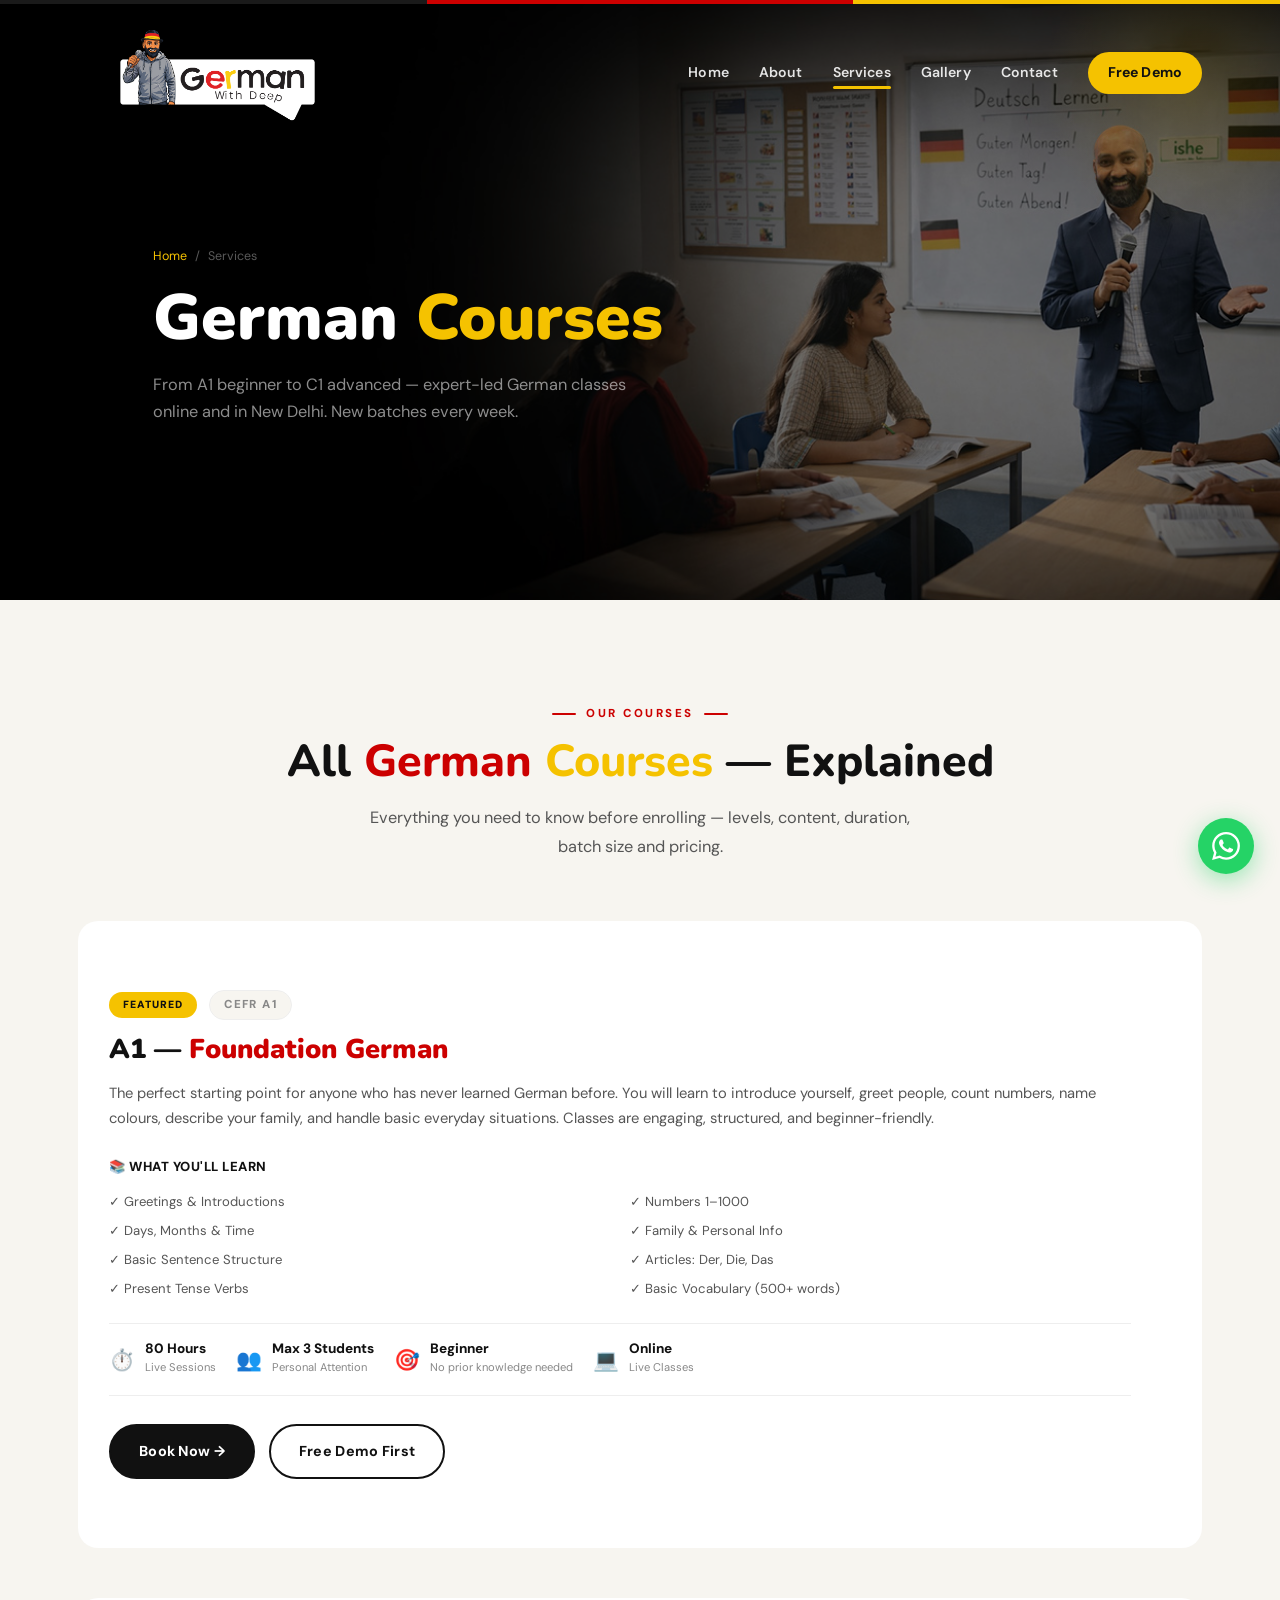
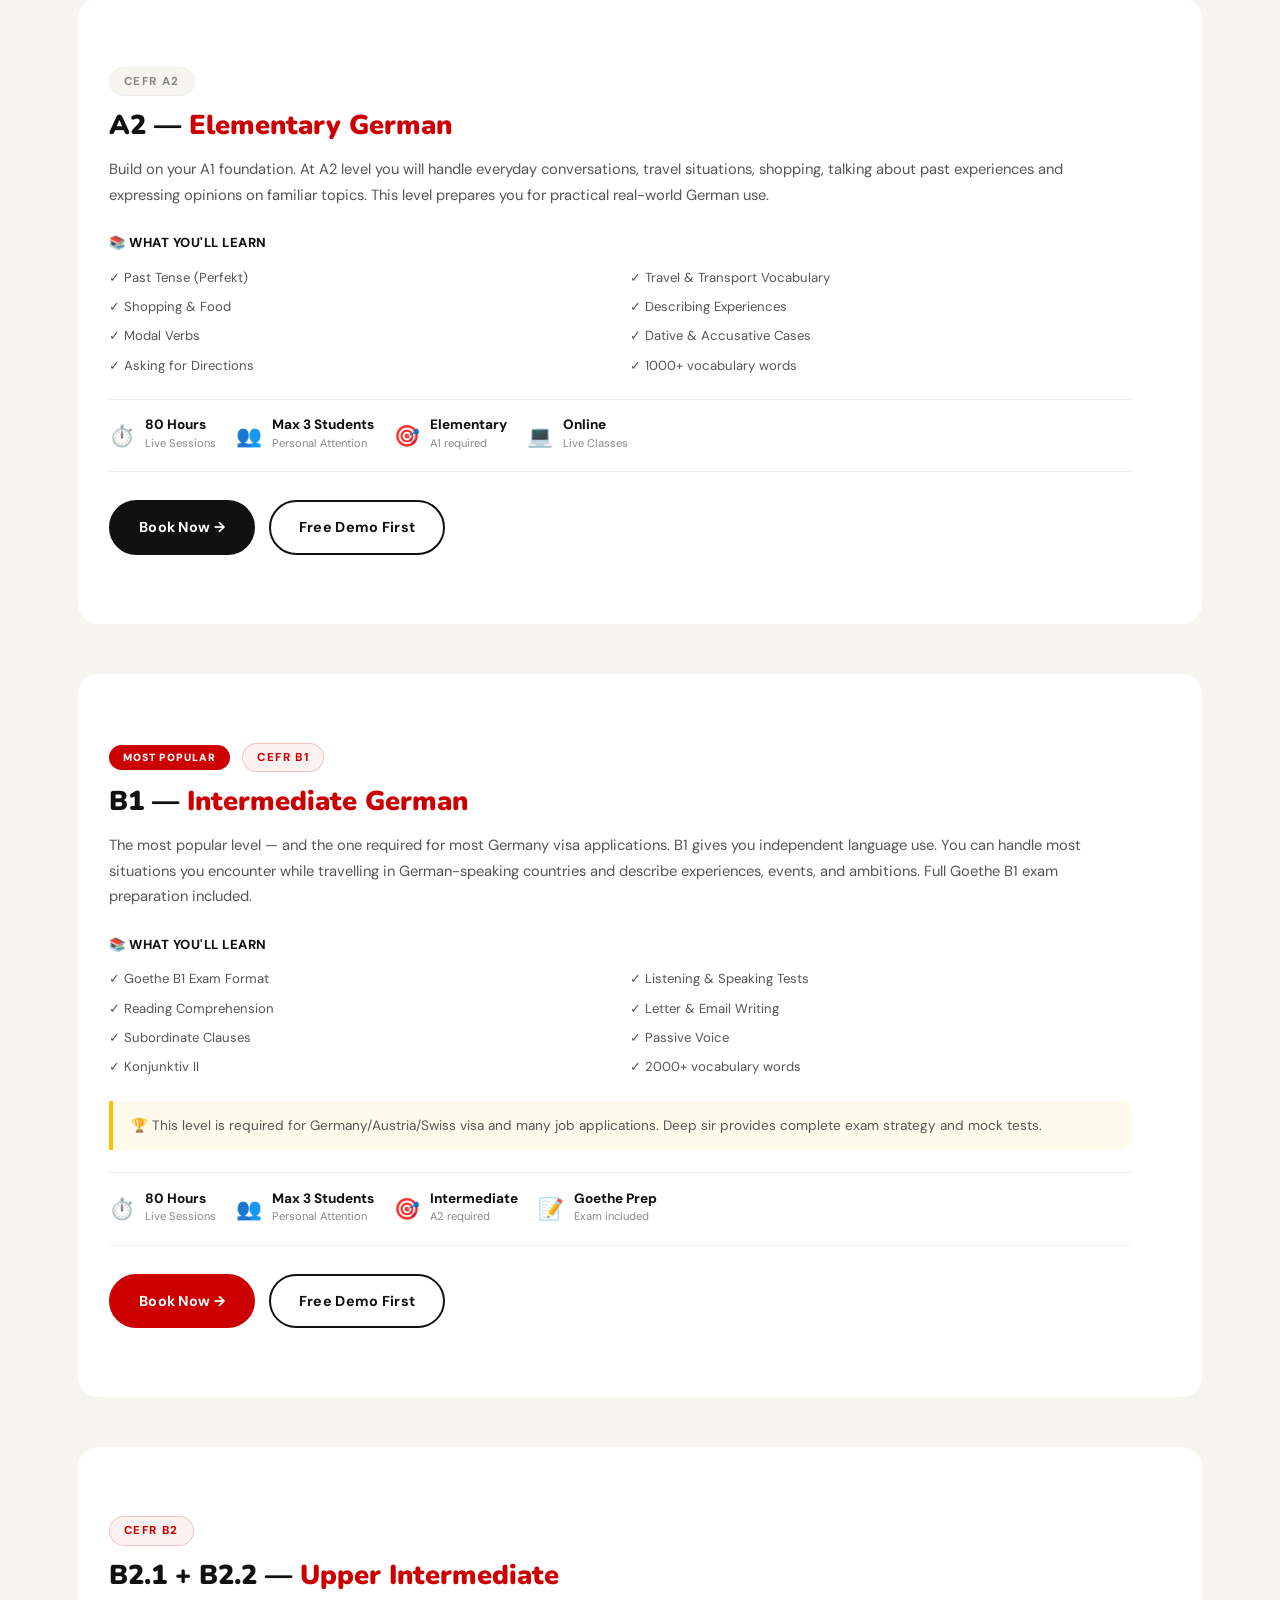
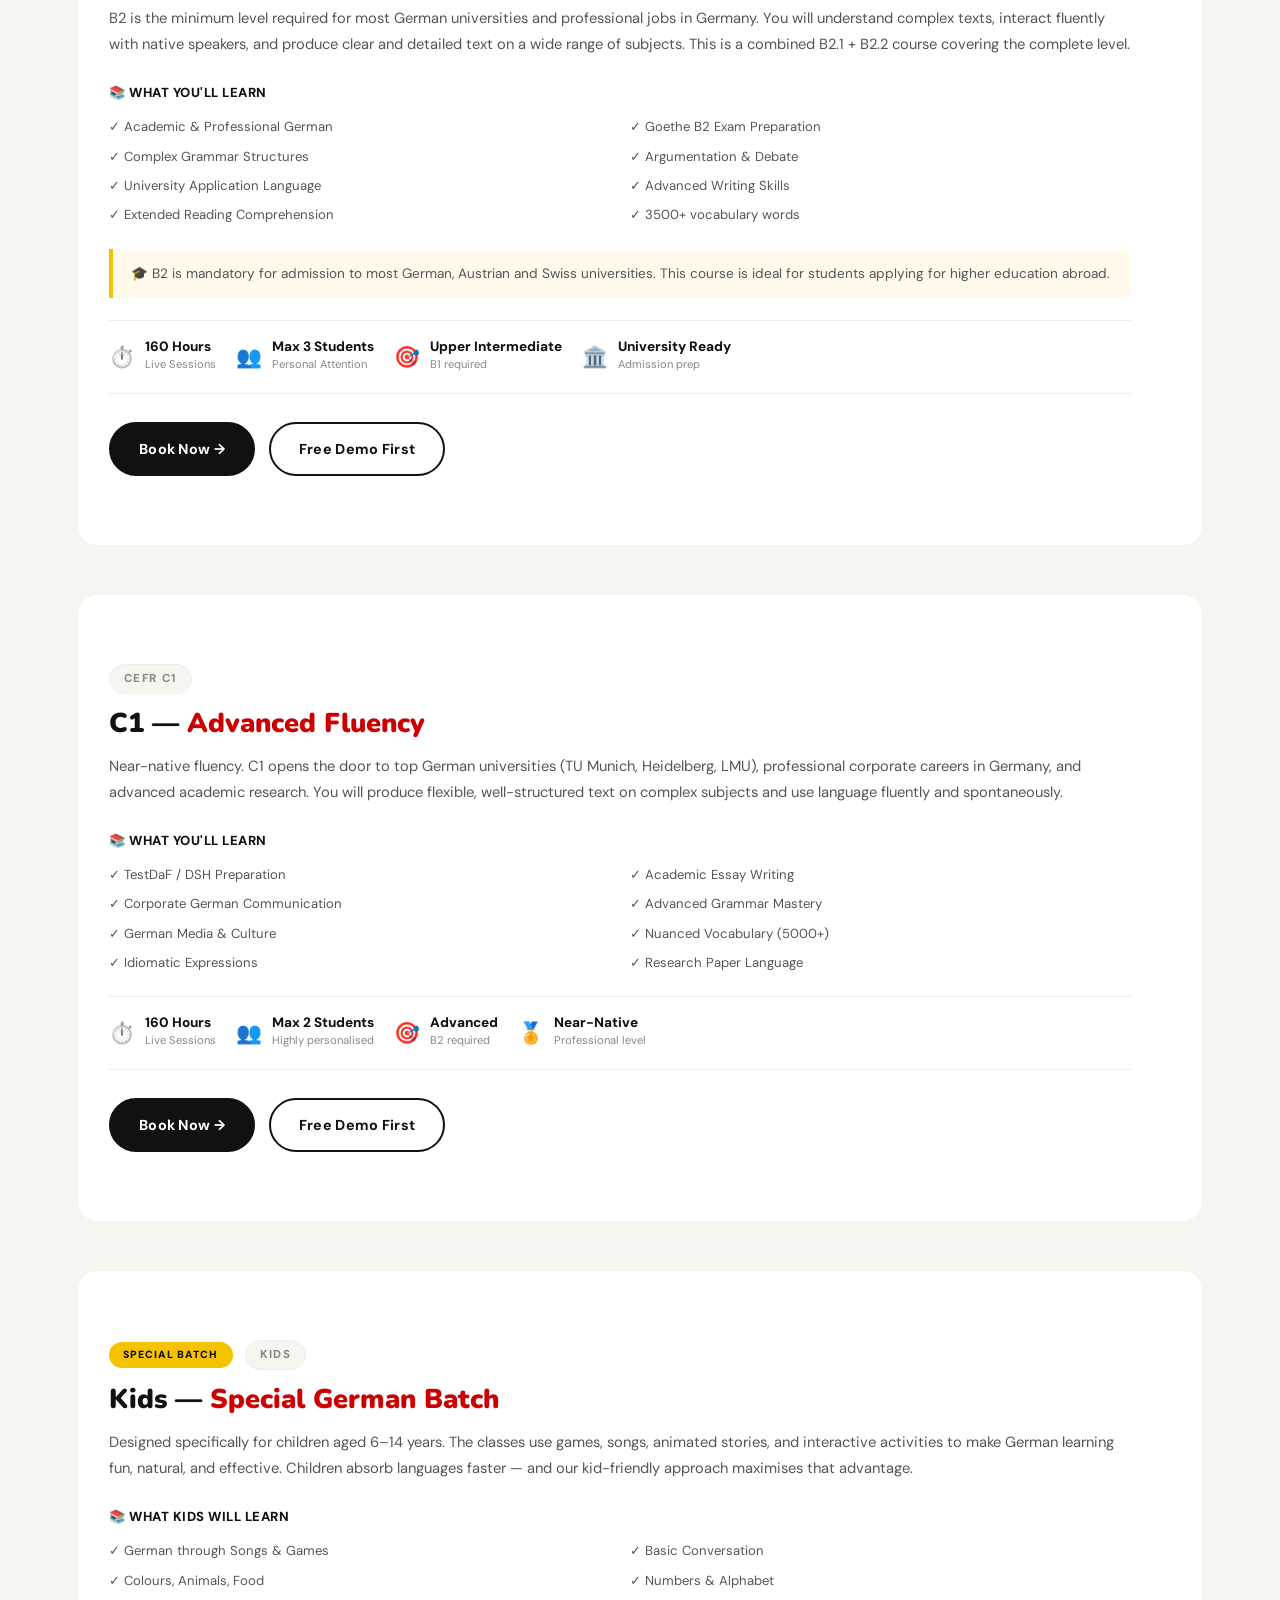
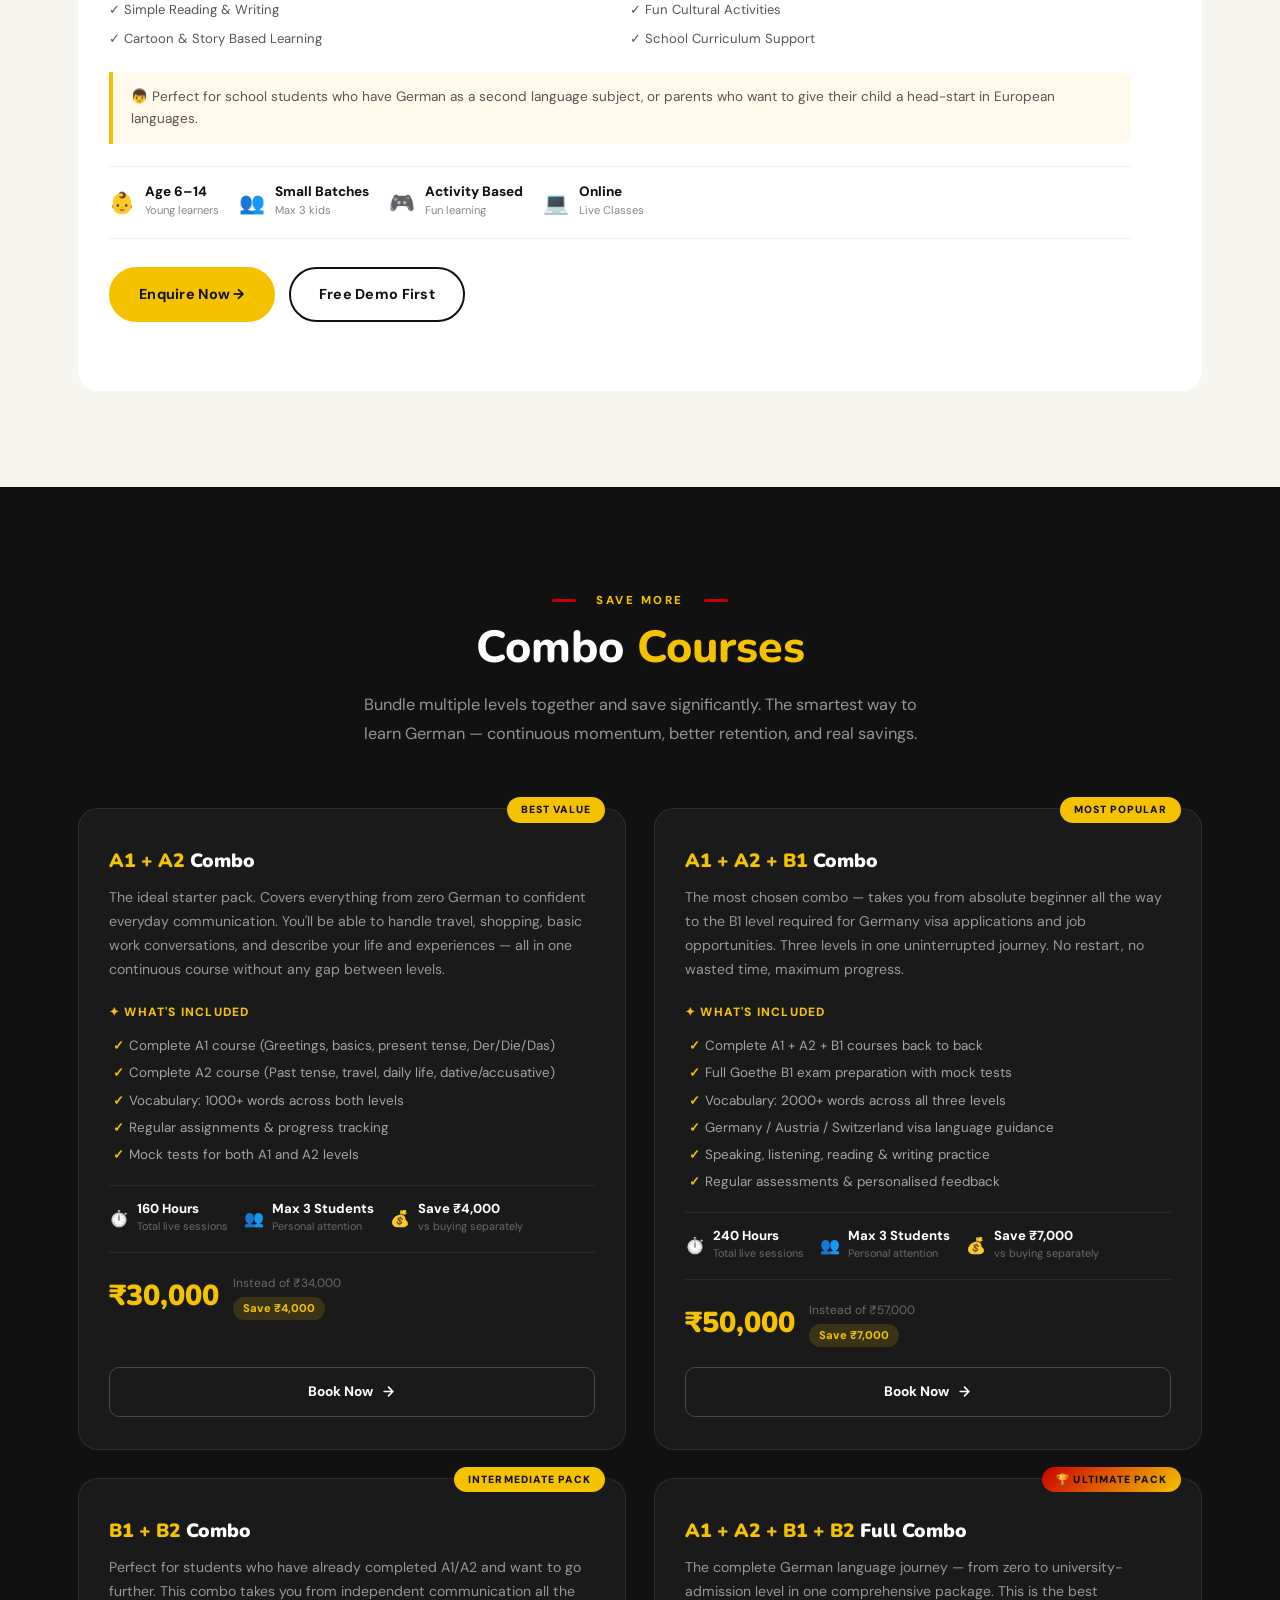
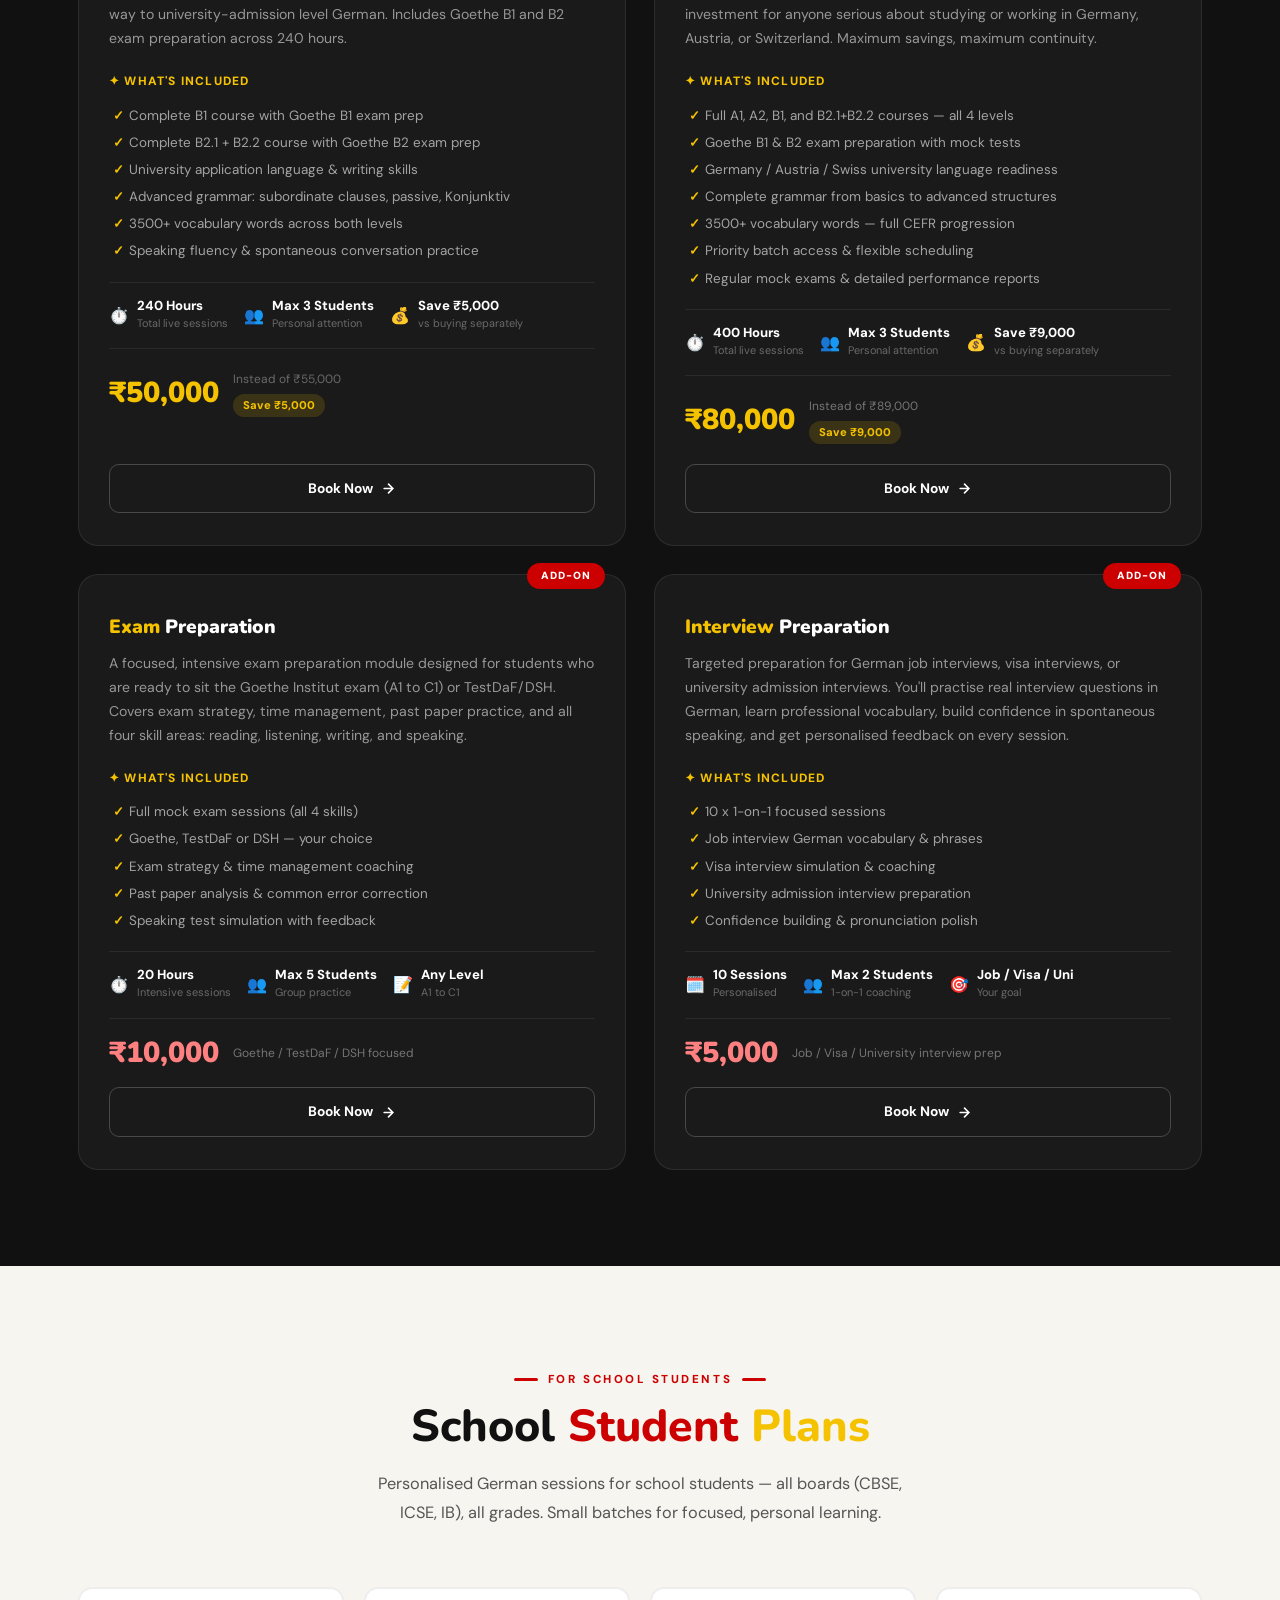
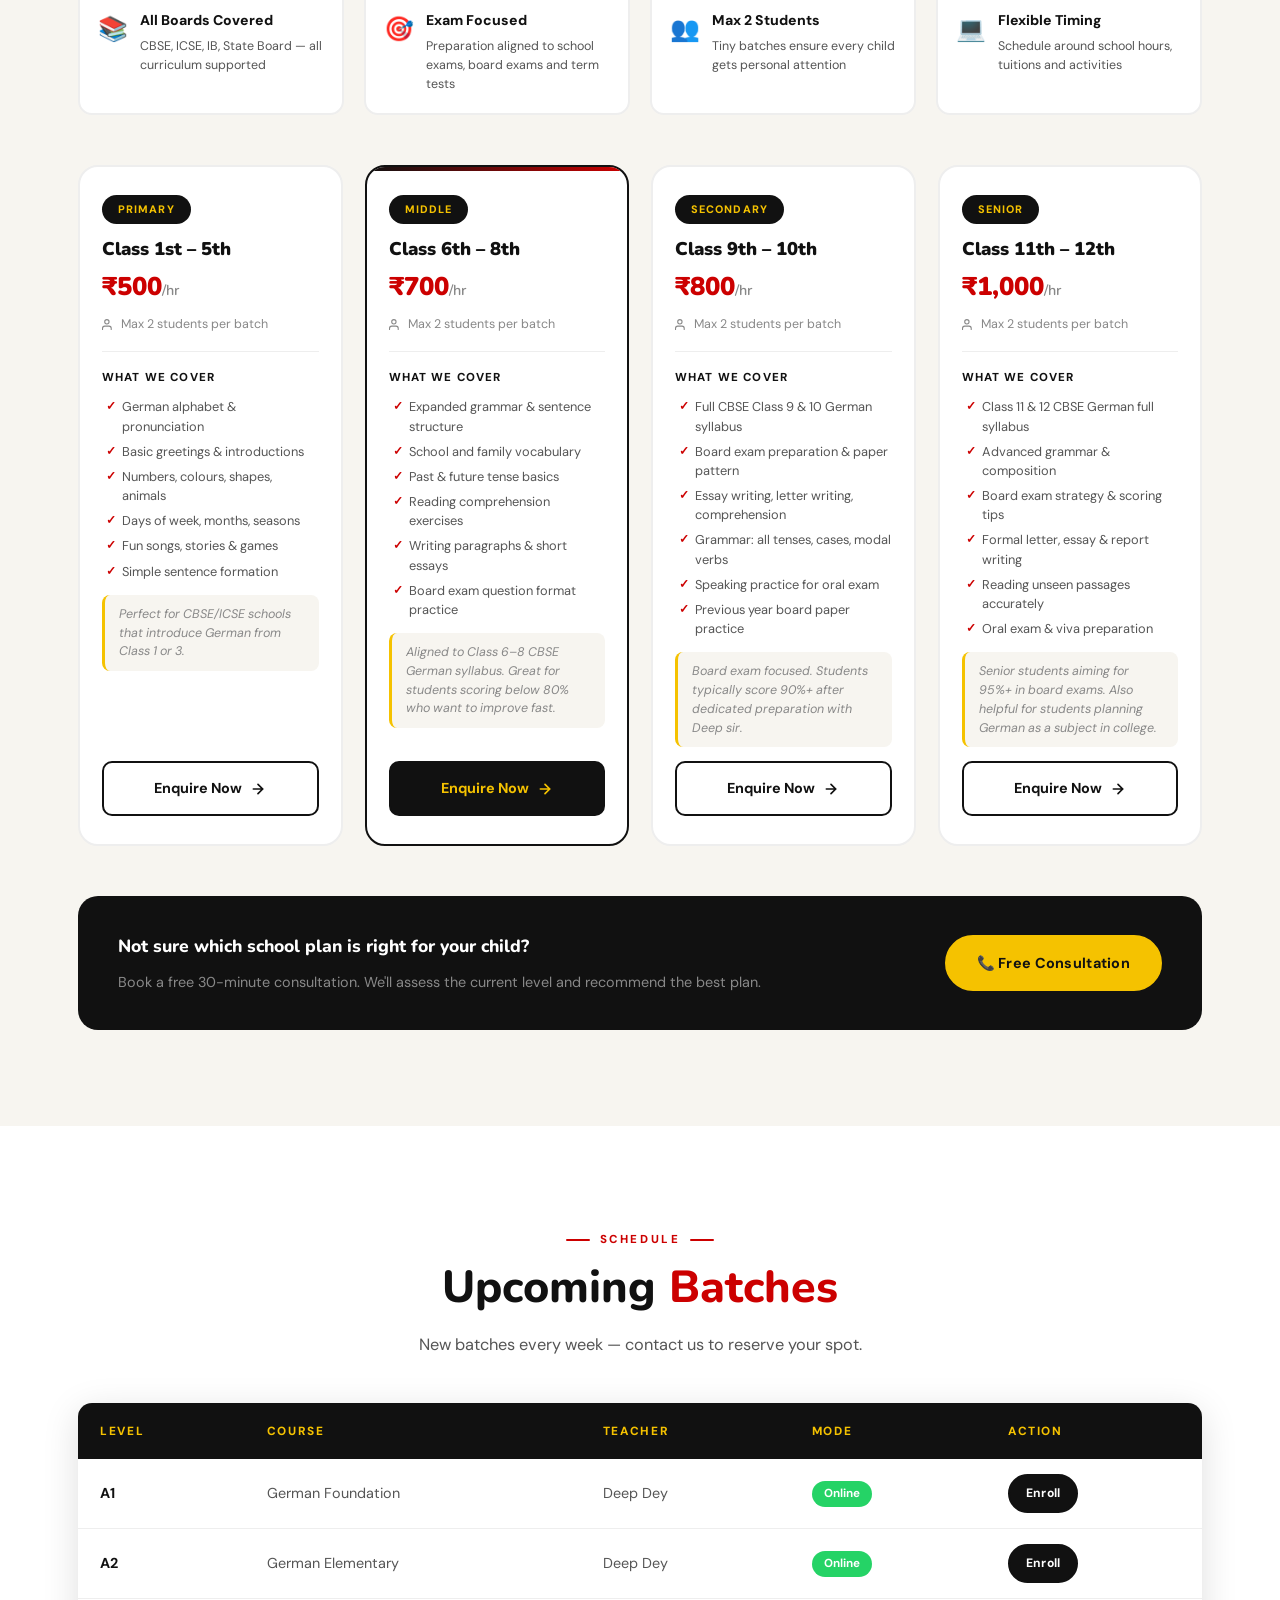
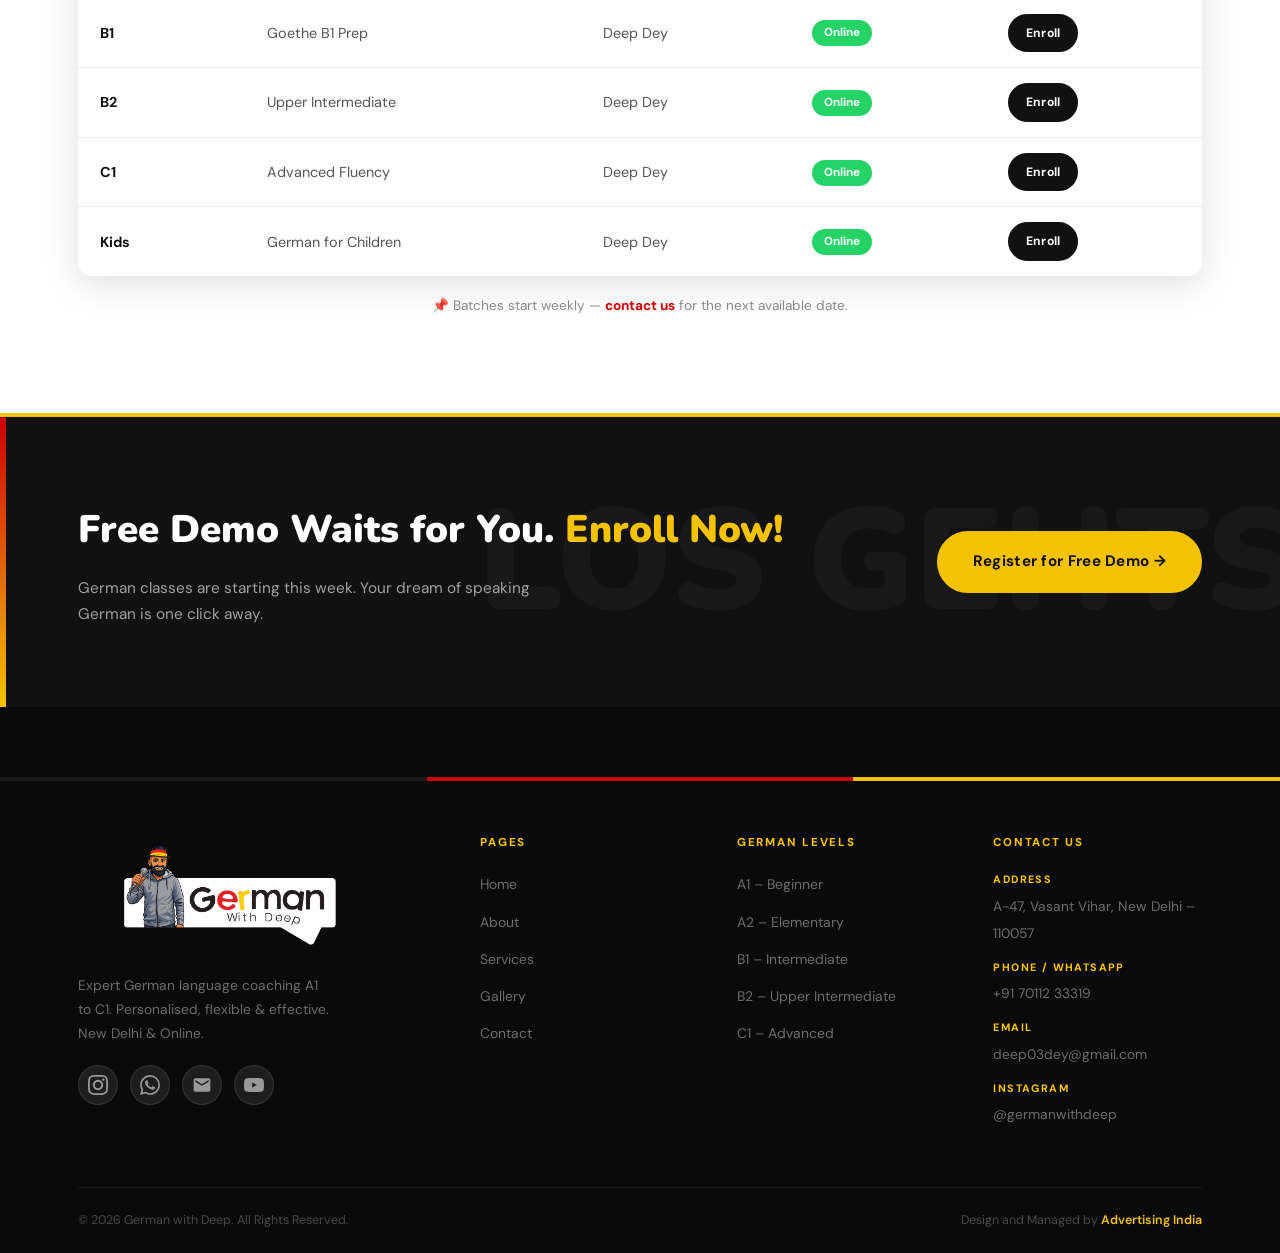
<file: services.html>
<!DOCTYPE html>
<html lang="en">
<head>
  <meta charset="UTF-8"/><meta name="viewport" content="width=device-width,initial-scale=1.0"/>
  <link rel="preconnect" href="https://fonts.googleapis.com"/>
  <link rel="preconnect" href="https://fonts.gstatic.com" crossorigin/>
  <link href="https://fonts.googleapis.com/css2?family=Nunito:wght@400;600;700;800;900&family=DM+Sans:wght@300;400;500;600&family=Playfair+Display:ital,wght@0,700;1,400&display=swap" rel="stylesheet"/>
  <link rel="stylesheet" href="style.css"/>
  <meta name="description" content="German language courses A1 to C1 at German With Deep New Delhi. Goethe exam prep. Online and offline batches. Free demo."/>
  <title>German Courses – German With Deep | A1 to C1 Classes New Delhi</title>
  <style>
    /* ══════════════════════════════════════════════
   SERVICES PAGE — DETAILED COURSE CARDS
   ══════════════════════════════════════════════ */
.services-detail-section {
  background: var(--warm);
  padding: 96px 0;
}

/* .sd-card {
  display: grid;
  grid-template-columns: 380px 1fr;
  gap: 48px;
  background: var(--white);
  border-radius: 24px;
  overflow: hidden;
  box-shadow: 0 4px 30px rgba(0,0,0,0.08);
  margin-bottom: 40px;
  border: 2px solid var(--gray2);
  transition: border-color 0.3s, box-shadow 0.3s;
} */

.sd-card {
  background: white;
  border: 1px solid rgba(255,255,255,0.08);
  border-radius: 20px;
  padding: 32px 30px;
  display: flex;
  flex-direction: column;
  gap: 20px;
  transition: all 0.3s ease;
  position: relative;
  overflow: hidden;
  margin-bottom: 50px;
}


/* Padding fix */
.sd-right {
  padding: 36px 32px;
}
.sd-card:hover {
  border-color: var(--black);
  box-shadow: 0 12px 50px rgba(0,0,0,0.13);
}
.sd-card:last-child { margin-bottom: 0; }

/* LEFT — image */
/* .sd-left {
  position: relative;
  overflow: hidden;
  min-height: 420px;
}
.sd-left img {
  width: 100%;
  height: 100%;
  object-fit: cover;
  object-position: center;
  display: block;
  transition: transform 0.4s ease;
}
.sd-card:hover .sd-left img {
  transform: scale(1.04);
} */
.sd-price-tag {
  position: absolute;
  bottom: 20px;
  left: 20px;
  background: var(--black);
  color: var(--yellow);
  font-family: var(--font-head);
  font-size: 1.3rem;
  font-weight: 900;
  padding: 10px 22px;
  border-radius: 50px;
  box-shadow: 0 4px 20px rgba(0,0,0,0.4);
}

/* RIGHT — content */
.sd-right {
  padding: 36px 40px 36px 0;
  display: flex;
  flex-direction: column;
}
.sd-top-row {
  display: flex;
  align-items: center;
  gap: 12px;
  margin-bottom: 14px;
}
.sd-badge {
  font-size: .65rem;
  font-weight: 900;
  letter-spacing: .1em;
  text-transform: uppercase;
  padding: 4px 14px;
  border-radius: 50px;
}
.sd-badge.featured { background: var(--yellow); color: var(--black); }
.sd-badge.popular  { background: var(--red);    color: var(--white); }

.sd-level {
  font-size: .72rem;
  font-weight: 800;
  letter-spacing: .12em;
  text-transform: uppercase;
  color: var(--gray);
  background: var(--warm);
  padding: 4px 14px;
  border-radius: 50px;
  border: 1.5px solid var(--gray2);
}
.sd-level.red { color: var(--red); border-color: rgba(204,0,0,0.2); background: rgba(204,0,0,0.05); }

.sd-title {
  font-family: var(--font-head);
  font-size: 1.7rem;
  font-weight: 900;
  color: var(--black);
  margin-bottom: 14px;
  line-height: 1.2;
}
.sd-title span { color: var(--red); }

.sd-desc {
  font-size: .92rem;
  color: var(--text2);
  line-height: 1.75;
  margin-bottom: 24px;
}

/* Topics grid */
.sd-topics { margin-bottom: 22px; }
.sd-topic-title {
  font-weight: 800;
  font-size: .82rem;
  color: var(--black);
  letter-spacing: .04em;
  text-transform: uppercase;
  margin-bottom: 12px;
}
.sd-topics-grid {
  display: grid;
  grid-template-columns: 1fr 1fr;
  gap: 7px 20px;
}
.sd-topics-grid span {
  font-size: .82rem;
  color: var(--text2);
  display: flex;
  align-items: center;
  gap: 6px;
}

/* Highlight box */
.sd-highlight-box {
  background: rgba(245,194,0,0.08);
  border-left: 4px solid var(--yellow);
  border-radius: 0 10px 10px 0;
  padding: 14px 18px;
  font-size: .85rem;
  color: var(--text2);
  line-height: 1.6;
  margin-bottom: 22px;
}

/* Meta row */
.sd-meta-row {
  display: flex;
  gap: 20px;
  flex-wrap: wrap;
  margin-bottom: 28px;
  padding: 18px 0;
  border-top: 1px solid var(--gray2);
  border-bottom: 1px solid var(--gray2);
}
.sd-meta-item {
  display: flex;
  align-items: center;
  gap: 10px;
}
.sd-meta-icon { font-size: 1.3rem; }
.sd-meta-item div {
  display: flex;
  flex-direction: column;
}
.sd-meta-item strong {
  font-size: .85rem;
  font-weight: 800;
  color: var(--black);
  line-height: 1;
}
.sd-meta-item small {
  font-size: .7rem;
  color: var(--gray);
  margin-top: 2px;
}

/* Action buttons */
.sd-actions {
  display: flex;
  gap: 14px;
  flex-wrap: wrap;
  margin-top: auto;
}

/* ── RESPONSIVE ── */
@media (max-width: 1024px) {
  .sd-card { grid-template-columns: 300px 1fr; gap: 32px; }
  .sd-right { padding: 28px 28px 28px 0; }
}
@media (max-width: 768px) {
  .sd-card { grid-template-columns: 1fr; }
  .sd-left { min-height: 260px; }
  .sd-right { padding: 24px; }
  .sd-title { font-size: 1.4rem; }
  .sd-topics-grid { grid-template-columns: 1fr; }
  .sd-meta-row { gap: 14px; }
}
@media (max-width: 480px) {
  .sd-actions { flex-direction: column; }
  .sd-actions .btn { width: 100%; justify-content: center; }
}

/* ══════════════════════════════════════════════
   COMBO — DETAILED CARDS (Services page)
   ══════════════════════════════════════════════ */
.combo-detail-grid {
  display: grid;
  grid-template-columns: repeat(2, 1fr);
  gap: 28px;
}

.combo-detail-card {
  background: var(--black2);
  border: 1px solid rgba(255,255,255,.08);
  border-radius: 20px;
  padding: 32px 30px;
  position: relative;
  display: flex;
  flex-direction: column;
  gap: 20px;
  transition: border-color 0.3s, transform 0.3s, box-shadow 0.3s;
}
.combo-detail-card:hover {
  border-color: rgba(245,194,0,.35);
  transform: translateY(-4px);
  box-shadow: 0 16px 50px rgba(0,0,0,.4);
}
/* .combo-detail-card.popular {
  border-color: rgba(204,0,0,.3);
} */
/* .combo-detail-card.ultimate {
  border-color: rgba(245,194,0,.2);
  background: linear-gradient(135deg, #1a1400 0%, var(--black2) 100%);
} */

.cdc-top { display: flex; flex-direction: column; gap: 12px; }

.cdc-title {
  font-family: var(--font-head);
  font-size: 1.2rem;
  font-weight: 900;
  color: var(--white);
  line-height: 1.3;
  margin-top: 8px;
}
.cdc-title .ct-highlight { color: var(--yellow); }

.cdc-desc {
  font-size: .88rem;
  color: rgba(255,255,255,.55);
  line-height: 1.7;
}

/* Includes list */
.cdc-includes { display: flex; flex-direction: column; gap: 10px; }
.cdc-inc-title {
  font-size: .75rem;
  font-weight: 800;
  letter-spacing: .1em;
  text-transform: uppercase;
  color: var(--yellow);
  margin-bottom: 4px;
}
.cdc-includes ul {
  display: flex;
  flex-direction: column;
  gap: 7px;
  padding-left: 4px;
}
.cdc-includes ul li {
  font-size: .84rem;
  color: rgba(255,255,255,.6);
  padding-left: 16px;
  position: relative;
  line-height: 1.5;
}
.cdc-includes ul li::before {
  content: '✓';
  position: absolute;
  left: 0;
  color: var(--yellow);
  font-weight: 900;
  font-size: .8rem;
}

/* Meta row */
.cdc-meta {
  display: flex;
  gap: 16px;
  flex-wrap: wrap;
  padding: 16px 0;
  border-top: 1px solid rgba(255,255,255,.07);
  border-bottom: 1px solid rgba(255,255,255,.07);
}
.cdc-meta-item {
  display: flex;
  align-items: center;
  gap: 8px;
  font-size: 1rem;
}
.cdc-meta-item div { display: flex; flex-direction: column; }
.cdc-meta-item strong { font-size: .82rem; font-weight: 800; color: var(--white); line-height: 1; }
.cdc-meta-item small  { font-size: .68rem; color: rgba(255,255,255,.35); margin-top: 2px; }

/* Price row */
.cdc-price-row {
  display: flex;
  align-items: center;
  gap: 14px;
  flex-wrap: wrap;
}
.cdc-price {
  font-family: var(--font-head);
  font-size: 1.8rem;
  font-weight: 900;
  color: var(--yellow);
  line-height: 1;
}
.cdc-saving {
  display: flex;
  flex-direction: column;
  gap: 4px;
}
.cdc-saving span {
  font-size: .75rem;
  color: rgba(255,255,255,.35);
}
.saving-pill {
  background: rgba(245,194,0,.15);
  color: var(--yellow) !important;
  font-size: .7rem !important;
  font-weight: 800;
  padding: 2px 10px;
  border-radius: 50px;
  display: inline-block;
  width: fit-content;
}

/* ══════════════════════════════════════════════
   SCHOOL — DETAILED CARDS (Services page)
   ══════════════════════════════════════════════ */
.school-why-row {
  display: grid;
  grid-template-columns: repeat(4, 1fr);
  gap: 20px;
  margin-bottom: 50px;
}
.school-why-item {
  display: flex;
  align-items: flex-start;
  gap: 12px;
  background: var(--white);
  border-radius: 14px;
  padding: 20px 18px;
  border: 2px solid var(--gray2);
}
.swy-icon { font-size: 1.5rem; flex-shrink: 0; }
.swy-text { display: flex; flex-direction: column; gap: 4px; }
.swy-text strong { font-size: .88rem; font-weight: 800; color: var(--black); }
.swy-text span   { font-size: .78rem; color: var(--text2); line-height: 1.5; }

.school-detail-grid {
  display: grid;
  grid-template-columns: repeat(4, 1fr);
  gap: 22px;
}

.school-detail-card {
  background: var(--white);
  border-radius: 20px;
  padding: 28px 22px;
  border: 2px solid var(--gray2);
  transition: all 0.3s ease;
  position: relative;
  display: flex;
  flex-direction: column;
  gap: 14px;
  overflow: hidden;
}
.school-detail-card::before {
  content: '';
  position: absolute;
  top: 0; left: 0; right: 0;
  height: 4px;
  background: linear-gradient(90deg, var(--black), var(--red));
  transform: scaleX(0);
  transform-origin: left;
  transition: transform 0.3s ease;
}
.school-detail-card:hover {
  border-color: var(--black);
  transform: translateY(-5px);
  box-shadow: 0 16px 40px rgba(0,0,0,.13);
}
.school-detail-card:hover::before { transform: scaleX(1); }
.school-detail-card.highlighted {
  border-color: var(--black);
  border-width: 2.5px;
}
.school-detail-card.highlighted::before { transform: scaleX(1); }

.sdc-badge {
  display: inline-block;
  background: var(--black);
  color: var(--yellow);
  font-size: .68rem;
  font-weight: 800;
  letter-spacing: .1em;
  text-transform: uppercase;
  padding: 5px 16px;
  border-radius: 50px;
  width: fit-content;
}
.sdc-class {
  font-family: var(--font-head);
  font-size: 1.15rem;
  font-weight: 900;
  color: var(--black);
  line-height: 1.2;
}
.sdc-rate {
  font-family: var(--font-head);
  font-size: 1.6rem;
  font-weight: 900;
  color: var(--red);
  line-height: 1;
}
.sdc-rate span { font-size: .9rem; font-weight: 600; color: var(--gray); }

.sdc-strength {
  display: flex;
  align-items: center;
  gap: 6px;
  font-size: .78rem;
  color: var(--gray);
}
.sdc-strength svg { width: 13px; height: 13px; flex-shrink: 0; }

.sdc-divider {
  height: 1px;
  background: var(--gray2);
  margin: 2px 0;
}

.sdc-about { display: flex; flex-direction: column; gap: 10px; }
.sdc-about-title {
  font-size: .72rem;
  font-weight: 800;
  letter-spacing: .1em;
  text-transform: uppercase;
  color: var(--black);
}
.sdc-about ul {
  display: flex;
  flex-direction: column;
  gap: 6px;
  padding-left: 4px;
}
.sdc-about ul li {
  font-size: .8rem;
  color: var(--text2);
  padding-left: 16px;
  position: relative;
  line-height: 1.5;
}
.sdc-about ul li::before {
  content: '✓';
  position: absolute;
  left: 0;
  color: var(--red);
  font-weight: 900;
  font-size: .78rem;
}
.sdc-note {
  font-size: .78rem;
  color: var(--gray);
  background: var(--warm);
  padding: 10px 14px;
  border-radius: 8px;
  border-left: 3px solid var(--yellow);
  line-height: 1.5;
  font-style: italic;
}

/* Responsive */
@media (max-width: 1024px) {
  .combo-detail-grid { grid-template-columns: 1fr; }
  .school-detail-grid { grid-template-columns: repeat(2, 1fr); }
  .school-why-row { grid-template-columns: repeat(2, 1fr); }
}
@media (max-width: 600px) {
  .school-detail-grid { grid-template-columns: 1fr; }
  .school-why-row { grid-template-columns: 1fr; }
}
  </style>
</head>
<body>
<header class="navbar" id="navbar">
  <div class="nav-inner container">
    <a href="index.html" class="nav-logo">
      <img src="logo-black.png" alt="German With Deep" class="logo-dark"/>
      <img src="logo-white.png" alt="German With Deep" class="logo-light"/>
    </a>
    <nav class="nav-links" id="navLinks">
      <a href="index.html">Home</a>
      <a href="about.html" id="abt-lnk">About</a>
      <a href="services.html" id="svc-lnk">Services</a>
      <a href="gallery.html" id="gal-lnk">Gallery</a>
      <a href="contact.html" id="con-lnk">Contact</a>
      <a href="contact.html" class="nav-cta">Free Demo</a>
    </nav>
    <button class="hamburger" id="hamburger" aria-label="Menu"><span></span><span></span><span></span></button>
  </div>
</header>
<section class="page-hero">
  <div class="page-hero-flag"><div class="pf1"></div><div class="pf2"></div><div class="pf3"></div></div>
  <div class="container page-hero-content">
    <div class="breadcrumb"><a href="index.html">Home</a><span>/</span><span>Services</span></div>
    <h1>German <span class="y">Courses</span></h1>
    <p>From A1 beginner to C1 advanced — expert-led German classes online and in New Delhi. New batches every week.</p>
  </div>
</section>

<!-- ░░░ SERVICES PAGE — DETAILED COURSE CARDS ░░░ -->
<section id="courses" class="services-detail-section">
  <div class="container">

    <div class="section-header center" style="margin-bottom:60px">
      <div class="eyebrow" style="justify-content:center">Our Courses</div>
      <h2 class="section-title">All <span class="r">German</span> <span class="y">Courses</span> — Explained</h2>
      <p class="section-lead" style="margin:0 auto;text-align:center">Everything you need to know before enrolling — levels, content, duration, batch size and pricing.</p>
    </div>

    <!-- ── A1 ── -->
     <div class="sd-grid">
    <div class="sd-card reveal">
      <!-- <div class="sd-left">
        <img src="images/Banners/A1_banner.jpeg" alt="A1 Beginner German Course" loading="lazy"/>
        <div class="sd-price-tag">₹15,999</div>
      </div> -->
      <div class="sd-right">
        <div class="sd-top-row">
          <span class="sd-badge featured">Featured</span>
          <span class="sd-level">CEFR A1</span>
        </div>
        <h3 class="sd-title">A1 — <span>Foundation German</span></h3>
        <p class="sd-desc">The perfect starting point for anyone who has never learned German before. You will learn to introduce yourself, greet people, count numbers, name colours, describe your family, and handle basic everyday situations. Classes are engaging, structured, and beginner-friendly.</p>

        <div class="sd-topics">
          <div class="sd-topic-title">📚 What You'll Learn</div>
          <div class="sd-topics-grid">
            <span>✓ Greetings &amp; Introductions</span>
            <span>✓ Numbers 1–1000</span>
            <span>✓ Days, Months &amp; Time</span>
            <span>✓ Family &amp; Personal Info</span>
            <span>✓ Basic Sentence Structure</span>
            <span>✓ Articles: Der, Die, Das</span>
            <span>✓ Present Tense Verbs</span>
            <span>✓ Basic Vocabulary (500+ words)</span>
          </div>
        </div>

        <div class="sd-meta-row">
          <div class="sd-meta-item">
            <span class="sd-meta-icon">⏱️</span>
            <div><strong>80 Hours</strong><small>Live Sessions</small></div>
          </div>
          <div class="sd-meta-item">
            <span class="sd-meta-icon">👥</span>
            <div><strong>Max 3 Students</strong><small>Personal Attention</small></div>
          </div>
          <div class="sd-meta-item">
            <span class="sd-meta-icon">🎯</span>
            <div><strong>Beginner</strong><small>No prior knowledge needed</small></div>
          </div>
          <div class="sd-meta-item">
            <span class="sd-meta-icon">💻</span>
            <div><strong>Online</strong><small>Live Classes</small></div>
          </div>
        </div>

        <div class="sd-actions">
          <a href="contact.html" class="btn btn-black">Book Now →</a>
          <a href="contact.html" class="btn btn-outline">Free Demo First</a>
        </div>
      </div>
    </div>

    <!-- ── A2 ── -->
    <div class="sd-card reveal">
      <!-- <div class="sd-left">
        <img src="images/Banners/A2_banner.jpeg" alt="A2 Elementary German Course" loading="lazy"/>
        <div class="sd-price-tag">₹17,999</div>
      </div> -->
      <div class="sd-right">
        <div class="sd-top-row">
          <span class="sd-level">CEFR A2</span>
        </div>
        <h3 class="sd-title">A2 — <span>Elementary German</span></h3>
        <p class="sd-desc">Build on your A1 foundation. At A2 level you will handle everyday conversations, travel situations, shopping, talking about past experiences and expressing opinions on familiar topics. This level prepares you for practical real-world German use.</p>

        <div class="sd-topics">
          <div class="sd-topic-title">📚 What You'll Learn</div>
          <div class="sd-topics-grid">
            <span>✓ Past Tense (Perfekt)</span>
            <span>✓ Travel &amp; Transport Vocabulary</span>
            <span>✓ Shopping &amp; Food</span>
            <span>✓ Describing Experiences</span>
            <span>✓ Modal Verbs</span>
            <span>✓ Dative &amp; Accusative Cases</span>
            <span>✓ Asking for Directions</span>
            <span>✓ 1000+ vocabulary words</span>
          </div>
        </div>

        <div class="sd-meta-row">
          <div class="sd-meta-item">
            <span class="sd-meta-icon">⏱️</span>
            <div><strong>80 Hours</strong><small>Live Sessions</small></div>
          </div>
          <div class="sd-meta-item">
            <span class="sd-meta-icon">👥</span>
            <div><strong>Max 3 Students</strong><small>Personal Attention</small></div>
          </div>
          <div class="sd-meta-item">
            <span class="sd-meta-icon">🎯</span>
            <div><strong>Elementary</strong><small>A1 required</small></div>
          </div>
          <div class="sd-meta-item">
            <span class="sd-meta-icon">💻</span>
            <div><strong>Online</strong><small>Live Classes</small></div>
          </div>
        </div>

        <div class="sd-actions">
          <a href="contact.html" class="btn btn-black">Book Now →</a>
          <a href="contact.html" class="btn btn-outline">Free Demo First</a>
        </div>
      </div>
    </div>

    <!-- ── B1 ── -->
    <div class="sd-card reveal">
      <!-- <div class="sd-left">
        <img src="images/Banners/B1_banner.jpeg" alt="B1 Intermediate German Course" loading="lazy"/>
        <div class="sd-price-tag">₹22,999</div>
      </div> -->
      <div class="sd-right">
        <div class="sd-top-row">
          <span class="sd-badge popular">Most Popular</span>
          <span class="sd-level red">CEFR B1</span>
        </div>
        <h3 class="sd-title">B1 — <span>Intermediate German</span></h3>
        <p class="sd-desc">The most popular level — and the one required for most Germany visa applications. B1 gives you independent language use. You can handle most situations you encounter while travelling in German-speaking countries and describe experiences, events, and ambitions. Full Goethe B1 exam preparation included.</p>

        <div class="sd-topics">
          <div class="sd-topic-title">📚 What You'll Learn</div>
          <div class="sd-topics-grid">
            <span>✓ Goethe B1 Exam Format</span>
            <span>✓ Listening &amp; Speaking Tests</span>
            <span>✓ Reading Comprehension</span>
            <span>✓ Letter &amp; Email Writing</span>
            <span>✓ Subordinate Clauses</span>
            <span>✓ Passive Voice</span>
            <span>✓ Konjunktiv II</span>
            <span>✓ 2000+ vocabulary words</span>
          </div>
        </div>

        <div class="sd-highlight-box">
          🏆 This level is required for Germany/Austria/Swiss visa and many job applications. Deep sir provides complete exam strategy and mock tests.
        </div>

        <div class="sd-meta-row">
          <div class="sd-meta-item">
            <span class="sd-meta-icon">⏱️</span>
            <div><strong>80 Hours</strong><small>Live Sessions</small></div>
          </div>
          <div class="sd-meta-item">
            <span class="sd-meta-icon">👥</span>
            <div><strong>Max 3 Students</strong><small>Personal Attention</small></div>
          </div>
          <div class="sd-meta-item">
            <span class="sd-meta-icon">🎯</span>
            <div><strong>Intermediate</strong><small>A2 required</small></div>
          </div>
          <div class="sd-meta-item">
            <span class="sd-meta-icon">📝</span>
            <div><strong>Goethe Prep</strong><small>Exam included</small></div>
          </div>
        </div>

        <div class="sd-actions">
          <a href="contact.html" class="btn btn-red">Book Now →</a>
          <a href="contact.html" class="btn btn-outline">Free Demo First</a>
        </div>
      </div>
    </div>

    <!-- ── B2 ── -->
    <div class="sd-card reveal">
      <!-- <div class="sd-left">
        <img src="images/Banners/B2_banner.jpeg" alt="B2 Upper Intermediate German Course" loading="lazy"/>
        <div class="sd-price-tag">₹31,999</div>
      </div> -->
      <div class="sd-right">
        <div class="sd-top-row">
          <span class="sd-level red">CEFR B2</span>
        </div>
        <h3 class="sd-title">B2.1 + B2.2 — <span>Upper Intermediate</span></h3>
        <p class="sd-desc">B2 is the minimum level required for most German universities and professional jobs in Germany. You will understand complex texts, interact fluently with native speakers, and produce clear and detailed text on a wide range of subjects. This is a combined B2.1 + B2.2 course covering the complete level.</p>

        <div class="sd-topics">
          <div class="sd-topic-title">📚 What You'll Learn</div>
          <div class="sd-topics-grid">
            <span>✓ Academic &amp; Professional German</span>
            <span>✓ Goethe B2 Exam Preparation</span>
            <span>✓ Complex Grammar Structures</span>
            <span>✓ Argumentation &amp; Debate</span>
            <span>✓ University Application Language</span>
            <span>✓ Advanced Writing Skills</span>
            <span>✓ Extended Reading Comprehension</span>
            <span>✓ 3500+ vocabulary words</span>
          </div>
        </div>

        <div class="sd-highlight-box">
          🎓 B2 is mandatory for admission to most German, Austrian and Swiss universities. This course is ideal for students applying for higher education abroad.
        </div>

        <div class="sd-meta-row">
          <div class="sd-meta-item">
            <span class="sd-meta-icon">⏱️</span>
            <div><strong>160 Hours</strong><small>Live Sessions</small></div>
          </div>
          <div class="sd-meta-item">
            <span class="sd-meta-icon">👥</span>
            <div><strong>Max 3 Students</strong><small>Personal Attention</small></div>
          </div>
          <div class="sd-meta-item">
            <span class="sd-meta-icon">🎯</span>
            <div><strong>Upper Intermediate</strong><small>B1 required</small></div>
          </div>
          <div class="sd-meta-item">
            <span class="sd-meta-icon">🏛️</span>
            <div><strong>University Ready</strong><small>Admission prep</small></div>
          </div>
        </div>

        <div class="sd-actions">
          <a href="contact.html" class="btn btn-black">Book Now →</a>
          <a href="contact.html" class="btn btn-outline">Free Demo First</a>
        </div>
      </div>
    </div>

    <!-- ── C1 ── -->
    <div class="sd-card reveal">
      <!-- <div class="sd-left">
        <img src="images/Banners/C1.jpeg" alt="C1 Advanced German Course" loading="lazy"/>
        <div class="sd-price-tag">₹39,999</div>
      </div> -->
      <div class="sd-right">
        <div class="sd-top-row">
          <span class="sd-level">CEFR C1</span>
        </div>
        <h3 class="sd-title">C1 — <span>Advanced Fluency</span></h3>
        <p class="sd-desc">Near-native fluency. C1 opens the door to top German universities (TU Munich, Heidelberg, LMU), professional corporate careers in Germany, and advanced academic research. You will produce flexible, well-structured text on complex subjects and use language fluently and spontaneously.</p>

        <div class="sd-topics">
          <div class="sd-topic-title">📚 What You'll Learn</div>
          <div class="sd-topics-grid">
            <span>✓ TestDaF / DSH Preparation</span>
            <span>✓ Academic Essay Writing</span>
            <span>✓ Corporate German Communication</span>
            <span>✓ Advanced Grammar Mastery</span>
            <span>✓ German Media &amp; Culture</span>
            <span>✓ Nuanced Vocabulary (5000+)</span>
            <span>✓ Idiomatic Expressions</span>
            <span>✓ Research Paper Language</span>
          </div>
        </div>

        <div class="sd-meta-row">
          <div class="sd-meta-item">
            <span class="sd-meta-icon">⏱️</span>
            <div><strong>160 Hours</strong><small>Live Sessions</small></div>
          </div>
          <div class="sd-meta-item">
            <span class="sd-meta-icon">👥</span>
            <div><strong>Max 2 Students</strong><small>Highly personalised</small></div>
          </div>
          <div class="sd-meta-item">
            <span class="sd-meta-icon">🎯</span>
            <div><strong>Advanced</strong><small>B2 required</small></div>
          </div>
          <div class="sd-meta-item">
            <span class="sd-meta-icon">🏅</span>
            <div><strong>Near-Native</strong><small>Professional level</small></div>
          </div>
        </div>

        <div class="sd-actions">
          <a href="contact.html" class="btn btn-black">Book Now →</a>
          <a href="contact.html" class="btn btn-outline">Free Demo First</a>
        </div>
      </div>
    </div>

    <!-- ── KIDS ── -->
    <div class="sd-card reveal">
      <!-- <div class="sd-left">
        <img src="images/Banners/kids.jpeg" alt="Kids German Course" loading="lazy"/>
        <div class="sd-price-tag" style="background:var(--yellow);color:var(--black)">Contact Us</div>
      </div> -->
      <div class="sd-right">
        <div class="sd-top-row">
          <span class="sd-badge featured" style="background:var(--yellow);color:var(--black)">Special Batch</span>
          <span class="sd-level">Kids</span>
        </div>
        <h3 class="sd-title">Kids — <span>Special German Batch</span></h3>
        <p class="sd-desc">Designed specifically for children aged 6–14 years. The classes use games, songs, animated stories, and interactive activities to make German learning fun, natural, and effective. Children absorb languages faster — and our kid-friendly approach maximises that advantage.</p>

        <div class="sd-topics">
          <div class="sd-topic-title">📚 What Kids Will Learn</div>
          <div class="sd-topics-grid">
            <span>✓ German through Songs &amp; Games</span>
            <span>✓ Basic Conversation</span>
            <span>✓ Colours, Animals, Food</span>
            <span>✓ Numbers &amp; Alphabet</span>
            <span>✓ Simple Reading &amp; Writing</span>
            <span>✓ Fun Cultural Activities</span>
            <span>✓ Cartoon &amp; Story Based Learning</span>
            <span>✓ School Curriculum Support</span>
          </div>
        </div>

        <div class="sd-highlight-box" style="border-color:var(--yellow)">
          👦 Perfect for school students who have German as a second language subject, or parents who want to give their child a head-start in European languages.
        </div>

        <div class="sd-meta-row">
          <div class="sd-meta-item">
            <span class="sd-meta-icon">👶</span>
            <div><strong>Age 6–14</strong><small>Young learners</small></div>
          </div>
          <div class="sd-meta-item">
            <span class="sd-meta-icon">👥</span>
            <div><strong>Small Batches</strong><small>Max 3 kids</small></div>
          </div>
          <div class="sd-meta-item">
            <span class="sd-meta-icon">🎮</span>
            <div><strong>Activity Based</strong><small>Fun learning</small></div>
          </div>
          <div class="sd-meta-item">
            <span class="sd-meta-icon">💻</span>
            <div><strong>Online</strong><small>Live Classes</small></div>
          </div>
        </div>

        <div class="sd-actions">
          <a href="contact.html" class="btn btn-yellow" style="color:var(--black)">Enquire Now →</a>
          <a href="contact.html" class="btn btn-outline">Free Demo First</a>
        </div>
      </div>
    </div>
</div>

  </div>
</section>

<!-- ░░░ COMBO COURSES — DETAILED ░░░ -->
<section class="combo-section">
  <div class="container">

    <div class="section-header center reveal" style="margin-bottom:60px">
      <div class="eyebrow" style="justify-content:center;color:var(--yellow)">
        <span style="background:var(--yellow)"></span>Save More<span style="background:var(--yellow)"></span>
      </div>
      <h2 class="section-title light">Combo <span style="color:var(--yellow)">Courses</span></h2>
      <p class="section-lead" style="color:rgba(255,255,255,.55);margin:0 auto;text-align:center">
        Bundle multiple levels together and save significantly. The smartest way to learn German — continuous momentum, better retention, and real savings.
      </p>
    </div>

    <div class="combo-detail-grid">

      <!-- A1 + A2 -->
      <div class="combo-detail-card reveal">
        <div class="cdc-top">
          <span class="combo-badge">Best Value</span>
          <div class="cdc-title"><span class="ct-highlight">A1 + A2</span> Combo</div>
          <p class="cdc-desc">The ideal starter pack. Covers everything from zero German to confident everyday communication. You'll be able to handle travel, shopping, basic work conversations, and describe your life and experiences — all in one continuous course without any gap between levels.</p>
        </div>
        <div class="cdc-includes">
          <div class="cdc-inc-title">✦ What's Included</div>
          <ul>
            <li>Complete A1 course (Greetings, basics, present tense, Der/Die/Das)</li>
            <li>Complete A2 course (Past tense, travel, daily life, dative/accusative)</li>
            <li>Vocabulary: 1000+ words across both levels</li>
            <li>Regular assignments &amp; progress tracking</li>
            <li>Mock tests for both A1 and A2 levels</li>
          </ul>
        </div>
        <div class="cdc-meta">
          <div class="cdc-meta-item">
            <span>⏱️</span><div><strong>160 Hours</strong><small>Total live sessions</small></div>
          </div>
          <div class="cdc-meta-item">
            <span>👥</span><div><strong>Max 3 Students</strong><small>Personal attention</small></div>
          </div>
          <div class="cdc-meta-item">
            <span>💰</span><div><strong>Save ₹4,000</strong><small>vs buying separately</small></div>
          </div>
        </div>
        <div class="cdc-price-row">
          <div class="cdc-price">₹30,000</div>
          <div class="cdc-saving">
            <span>Instead of ₹34,000</span>
            <span class="saving-pill">Save ₹4,000</span>
          </div>
        </div>
        <a href="contact.html" class="combo-btn" style="display:flex;align-items:center;justify-content:center;gap:8px">
          Book Now
          <svg viewBox="0 0 24 24" fill="none" stroke="currentColor" stroke-width="2.5" stroke-linecap="round"><path d="M5 12h14M12 5l7 7-7 7"/></svg>
        </a>
      </div>

      <!-- A1 + A2 + B1 -->
      <div class="combo-detail-card popular reveal">
        <div class="cdc-top">
          <span class="combo-badge">Most Popular</span>
          <div class="cdc-title"><span class="ct-highlight">A1 + A2 + B1</span> Combo</div>
          <p class="cdc-desc">The most chosen combo — takes you from absolute beginner all the way to the B1 level required for Germany visa applications and job opportunities. Three levels in one uninterrupted journey. No restart, no wasted time, maximum progress.</p>
        </div>
        <div class="cdc-includes">
          <div class="cdc-inc-title">✦ What's Included</div>
          <ul>
            <li>Complete A1 + A2 + B1 courses back to back</li>
            <li>Full Goethe B1 exam preparation with mock tests</li>
            <li>Vocabulary: 2000+ words across all three levels</li>
            <li>Germany / Austria / Switzerland visa language guidance</li>
            <li>Speaking, listening, reading &amp; writing practice</li>
            <li>Regular assessments &amp; personalised feedback</li>
          </ul>
        </div>
        <div class="cdc-meta">
          <div class="cdc-meta-item">
            <span>⏱️</span><div><strong>240 Hours</strong><small>Total live sessions</small></div>
          </div>
          <div class="cdc-meta-item">
            <span>👥</span><div><strong>Max 3 Students</strong><small>Personal attention</small></div>
          </div>
          <div class="cdc-meta-item">
            <span>💰</span><div><strong>Save ₹7,000</strong><small>vs buying separately</small></div>
          </div>
        </div>
        <div class="cdc-price-row">
          <div class="cdc-price">₹50,000</div>
          <div class="cdc-saving">
            <span>Instead of ₹57,000</span>
            <span class="saving-pill">Save ₹7,000</span>
          </div>
        </div>
        <a href="contact.html" class="combo-btn" style="display:flex;align-items:center;justify-content:center;gap:8px;">
          Book Now
          <svg viewBox="0 0 24 24" fill="none" stroke="currentColor" stroke-width="2.5" stroke-linecap="round"><path d="M5 12h14M12 5l7 7-7 7"/></svg>
        </a>
      </div>

      <!-- B1 + B2 -->
      <div class="combo-detail-card reveal">
        <div class="cdc-top">
          <span class="combo-badge">Intermediate Pack</span>
          <div class="cdc-title"><span class="ct-highlight">B1 + B2</span> Combo</div>
          <p class="cdc-desc">Perfect for students who have already completed A1/A2 and want to go further. This combo takes you from independent communication all the way to university-admission level German. Includes Goethe B1 and B2 exam preparation across 240 hours.</p>
        </div>
        <div class="cdc-includes">
          <div class="cdc-inc-title">✦ What's Included</div>
          <ul>
            <li>Complete B1 course with Goethe B1 exam prep</li>
            <li>Complete B2.1 + B2.2 course with Goethe B2 exam prep</li>
            <li>University application language &amp; writing skills</li>
            <li>Advanced grammar: subordinate clauses, passive, Konjunktiv</li>
            <li>3500+ vocabulary words across both levels</li>
            <li>Speaking fluency &amp; spontaneous conversation practice</li>
          </ul>
        </div>
        <div class="cdc-meta">
          <div class="cdc-meta-item">
            <span>⏱️</span><div><strong>240 Hours</strong><small>Total live sessions</small></div>
          </div>
          <div class="cdc-meta-item">
            <span>👥</span><div><strong>Max 3 Students</strong><small>Personal attention</small></div>
          </div>
          <div class="cdc-meta-item">
            <span>💰</span><div><strong>Save ₹5,000</strong><small>vs buying separately</small></div>
          </div>
        </div>
        <div class="cdc-price-row">
          <div class="cdc-price">₹50,000</div>
          <div class="cdc-saving">
            <span>Instead of ₹55,000</span>
            <span class="saving-pill">Save ₹5,000</span>
          </div>
        </div>
        <a href="contact.html" class="combo-btn" style="display:flex;align-items:center;justify-content:center;gap:8px">
          Book Now
          <svg viewBox="0 0 24 24" fill="none" stroke="currentColor" stroke-width="2.5" stroke-linecap="round"><path d="M5 12h14M12 5l7 7-7 7"/></svg>
        </a>
      </div>

      <!-- A1+A2+B1+B2 Full -->
      <div class="combo-detail-card ultimate reveal">
        <div class="cdc-top">
          <span class="combo-badge" style="background:linear-gradient(135deg,var(--red),var(--yellow));color:var(--black)">🏆 Ultimate Pack</span>
          <div class="cdc-title"><span class="ct-highlight">A1 + A2 + B1 + B2</span> Full Combo</div>
          <p class="cdc-desc">The complete German language journey — from zero to university-admission level in one comprehensive package. This is the best investment for anyone serious about studying or working in Germany, Austria, or Switzerland. Maximum savings, maximum continuity.</p>
        </div>
        <div class="cdc-includes">
          <div class="cdc-inc-title">✦ What's Included</div>
          <ul>
            <li>Full A1, A2, B1, and B2.1+B2.2 courses — all 4 levels</li>
            <li>Goethe B1 &amp; B2 exam preparation with mock tests</li>
            <li>Germany / Austria / Swiss university language readiness</li>
            <li>Complete grammar from basics to advanced structures</li>
            <li>3500+ vocabulary words — full CEFR progression</li>
            <li>Priority batch access &amp; flexible scheduling</li>
            <li>Regular mock exams &amp; detailed performance reports</li>
          </ul>
        </div>
        <div class="cdc-meta">
          <div class="cdc-meta-item">
            <span>⏱️</span><div><strong>400 Hours</strong><small>Total live sessions</small></div>
          </div>
          <div class="cdc-meta-item">
            <span>👥</span><div><strong>Max 3 Students</strong><small>Personal attention</small></div>
          </div>
          <div class="cdc-meta-item">
            <span>💰</span><div><strong>Save ₹9,000</strong><small>vs buying separately</small></div>
          </div>
        </div>
        <div class="cdc-price-row">
          <div class="cdc-price" style="color:var(--yellow)">₹80,000</div>
          <div class="cdc-saving">
            <span style="color:rgba(255,255,255,0.4)">Instead of ₹89,000</span>
            <span class="saving-pill">Save ₹9,000</span>
          </div>
        </div>
        <a href="contact.html" class="combo-btn" style="display:flex;align-items:center;justify-content:center;gap:8px;">
          Book Now
          <svg viewBox="0 0 24 24" fill="none" stroke="currentColor" stroke-width="2.5" stroke-linecap="round"><path d="M5 12h14M12 5l7 7-7 7"/></svg>
        </a>
      </div>

      <!-- Exam Preparation -->
      <div class="combo-detail-card special-card reveal">
        <div class="cdc-top">
          <span class="combo-badge" style="background:var(--red);color:#fff">Add-on</span>
          <div class="cdc-title"><span class="ct-highlight">Exam</span> Preparation</div>
          <p class="cdc-desc">A focused, intensive exam preparation module designed for students who are ready to sit the Goethe Institut exam (A1 to C1) or TestDaF/DSH. Covers exam strategy, time management, past paper practice, and all four skill areas: reading, listening, writing, and speaking.</p>
        </div>
        <div class="cdc-includes">
          <div class="cdc-inc-title">✦ What's Included</div>
          <ul>
            <li>Full mock exam sessions (all 4 skills)</li>
            <li>Goethe, TestDaF or DSH — your choice</li>
            <li>Exam strategy &amp; time management coaching</li>
            <li>Past paper analysis &amp; common error correction</li>
            <li>Speaking test simulation with feedback</li>
          </ul>
        </div>
        <div class="cdc-meta">
          <div class="cdc-meta-item">
            <span>⏱️</span><div><strong>20 Hours</strong><small>Intensive sessions</small></div>
          </div>
          <div class="cdc-meta-item">
            <span>👥</span><div><strong>Max 5 Students</strong><small>Group practice</small></div>
          </div>
          <div class="cdc-meta-item">
            <span>📝</span><div><strong>Any Level</strong><small>A1 to C1</small></div>
          </div>
        </div>
        <div class="cdc-price-row">
          <div class="cdc-price" style="color:#ff8080">₹10,000</div>
          <div class="cdc-saving">
            <span style="color:rgba(255,255,255,0.4)">Goethe / TestDaF / DSH focused</span>
          </div>
        </div>
        <a href="contact.html" class="combo-btn" style="display:flex;align-items:center;justify-content:center;gap:8px">
          Book Now
          <svg viewBox="0 0 24 24" fill="none" stroke="currentColor" stroke-width="2.5" stroke-linecap="round"><path d="M5 12h14M12 5l7 7-7 7"/></svg>
        </a>
      </div>

      <!-- Interview Preparation -->
      <div class="combo-detail-card special-card reveal">
        <div class="cdc-top">
          <span class="combo-badge" style="background:var(--red);color:#fff">Add-on</span>
          <div class="cdc-title"><span class="ct-highlight">Interview</span> Preparation</div>
          <p class="cdc-desc">Targeted preparation for German job interviews, visa interviews, or university admission interviews. You'll practise real interview questions in German, learn professional vocabulary, build confidence in spontaneous speaking, and get personalised feedback on every session.</p>
        </div>
        <div class="cdc-includes">
          <div class="cdc-inc-title">✦ What's Included</div>
          <ul>
            <li>10 x 1-on-1 focused sessions</li>
            <li>Job interview German vocabulary &amp; phrases</li>
            <li>Visa interview simulation &amp; coaching</li>
            <li>University admission interview preparation</li>
            <li>Confidence building &amp; pronunciation polish</li>
          </ul>
        </div>
        <div class="cdc-meta">
          <div class="cdc-meta-item">
            <span>🗓️</span><div><strong>10 Sessions</strong><small>Personalised</small></div>
          </div>
          <div class="cdc-meta-item">
            <span>👥</span><div><strong>Max 2 Students</strong><small>1-on-1 coaching</small></div>
          </div>
          <div class="cdc-meta-item">
            <span>🎯</span><div><strong>Job / Visa / Uni</strong><small>Your goal</small></div>
          </div>
        </div>
        <div class="cdc-price-row">
          <div class="cdc-price" style="color:#ff8080">₹5,000</div>
          <div class="cdc-saving">
            <span style="color:rgba(255,255,255,0.4)">Job / Visa / University interview prep</span>
          </div>
        </div>
        <a href="contact.html" class="combo-btn" style="display:flex;align-items:center;justify-content:center;gap:8px">
          Book Now
          <svg viewBox="0 0 24 24" fill="none" stroke="currentColor" stroke-width="2.5" stroke-linecap="round"><path d="M5 12h14M12 5l7 7-7 7"/></svg>
        </a>
      </div>

    </div>
  </div>
</section>

<!-- ░░░ SCHOOL STUDENTS — DETAILED ░░░ -->
<section class="school-section">
  <div class="container">

    <div class="section-header center reveal" style="margin-bottom:60px">
      <div class="eyebrow" style="justify-content:center">For School Students</div>
      <h2 class="section-title">School <span class="r">Student</span> <span class="y">Plans</span></h2>
      <p class="section-lead" style="margin:0 auto;text-align:center">
        Personalised German sessions for school students — all boards (CBSE, ICSE, IB), all grades. Small batches for focused, personal learning.
      </p>
    </div>

    <!-- Why choose for school students -->
    <div class="school-why-row reveal">
      <div class="school-why-item">
        <div class="swy-icon">📚</div>
        <div class="swy-text"><strong>All Boards Covered</strong><span>CBSE, ICSE, IB, State Board — all curriculum supported</span></div>
      </div>
      <div class="school-why-item">
        <div class="swy-icon">🎯</div>
        <div class="swy-text"><strong>Exam Focused</strong><span>Preparation aligned to school exams, board exams and term tests</span></div>
      </div>
      <div class="school-why-item">
        <div class="swy-icon">👥</div>
        <div class="swy-text"><strong>Max 2 Students</strong><span>Tiny batches ensure every child gets personal attention</span></div>
      </div>
      <div class="school-why-item">
        <div class="swy-icon">💻</div>
        <div class="swy-text"><strong>Flexible Timing</strong><span>Schedule around school hours, tuitions and activities</span></div>
      </div>
    </div>

    <!-- 4 grade cards — detailed -->
    <div class="school-detail-grid">

      <!-- Class 1–5 -->
      <div class="school-detail-card reveal">
        <div class="sdc-badge">Primary</div>
        <h3 class="sdc-class">Class 1st – 5th</h3>
        <div class="sdc-rate">₹500<span>/hr</span></div>
        <div class="sdc-strength">
          <svg viewBox="0 0 24 24" fill="none" stroke="currentColor" stroke-width="2" stroke-linecap="round"><path d="M17 21v-2a4 4 0 00-4-4H5a4 4 0 00-4 4v2"/><circle cx="9" cy="7" r="4"/></svg>
          Max 2 students per batch
        </div>
        <div class="sdc-divider"></div>
        <div class="sdc-about">
          <div class="sdc-about-title">What We Cover</div>
          <ul>
            <li>German alphabet &amp; pronunciation</li>
            <li>Basic greetings &amp; introductions</li>
            <li>Numbers, colours, shapes, animals</li>
            <li>Days of week, months, seasons</li>
            <li>Fun songs, stories &amp; games</li>
            <li>Simple sentence formation</li>
          </ul>
        </div>
        <div class="sdc-note">Perfect for CBSE/ICSE schools that introduce German from Class 1 or 3.</div>
        <a href="contact.html" class="course-btn" style="margin-top:auto">
          Enquire Now
          <svg viewBox="0 0 24 24" fill="none" stroke="currentColor" stroke-width="2.5" stroke-linecap="round"><path d="M5 12h14M12 5l7 7-7 7"/></svg>
        </a>
      </div>

      <!-- Class 6–8 -->
      <div class="school-detail-card highlighted reveal">
        <div class="sdc-badge" style="background:var(--black);color:var(--yellow)">Middle</div>
        <h3 class="sdc-class">Class 6th – 8th</h3>
        <div class="sdc-rate">₹700<span>/hr</span></div>
        <div class="sdc-strength">
          <svg viewBox="0 0 24 24" fill="none" stroke="currentColor" stroke-width="2" stroke-linecap="round"><path d="M17 21v-2a4 4 0 00-4-4H5a4 4 0 00-4 4v2"/><circle cx="9" cy="7" r="4"/></svg>
          Max 2 students per batch
        </div>
        <div class="sdc-divider"></div>
        <div class="sdc-about">
          <div class="sdc-about-title">What We Cover</div>
          <ul>
            <li>Expanded grammar &amp; sentence structure</li>
            <li>School and family vocabulary</li>
            <li>Past &amp; future tense basics</li>
            <li>Reading comprehension exercises</li>
            <li>Writing paragraphs &amp; short essays</li>
            <li>Board exam question format practice</li>
          </ul>
        </div>
        <div class="sdc-note">Aligned to Class 6–8 CBSE German syllabus. Great for students scoring below 80% who want to improve fast.</div>
        <a href="contact.html" class="course-btn" style="margin-top:auto;background:var(--black);color:var(--yellow);border-color:var(--black)">
          Enquire Now
          <svg viewBox="0 0 24 24" fill="none" stroke="currentColor" stroke-width="2.5" stroke-linecap="round"><path d="M5 12h14M12 5l7 7-7 7"/></svg>
        </a>
      </div>

      <!-- Class 9–10 -->
      <div class="school-detail-card reveal">
        <div class="sdc-badge">Secondary</div>
        <h3 class="sdc-class">Class 9th – 10th</h3>
        <div class="sdc-rate">₹800<span>/hr</span></div>
        <div class="sdc-strength">
          <svg viewBox="0 0 24 24" fill="none" stroke="currentColor" stroke-width="2" stroke-linecap="round"><path d="M17 21v-2a4 4 0 00-4-4H5a4 4 0 00-4 4v2"/><circle cx="9" cy="7" r="4"/></svg>
          Max 2 students per batch
        </div>
        <div class="sdc-divider"></div>
        <div class="sdc-about">
          <div class="sdc-about-title">What We Cover</div>
          <ul>
            <li>Full CBSE Class 9 &amp; 10 German syllabus</li>
            <li>Board exam preparation &amp; paper pattern</li>
            <li>Essay writing, letter writing, comprehension</li>
            <li>Grammar: all tenses, cases, modal verbs</li>
            <li>Speaking practice for oral exam</li>
            <li>Previous year board paper practice</li>
          </ul>
        </div>
        <div class="sdc-note">Board exam focused. Students typically score 90%+ after dedicated preparation with Deep sir.</div>
        <a href="contact.html" class="course-btn" style="margin-top:auto">
          Enquire Now
          <svg viewBox="0 0 24 24" fill="none" stroke="currentColor" stroke-width="2.5" stroke-linecap="round"><path d="M5 12h14M12 5l7 7-7 7"/></svg>
        </a>
      </div>

      <!-- Class 11–12 -->
      <div class="school-detail-card reveal">
        <div class="sdc-badge">Senior</div>
        <h3 class="sdc-class">Class 11th – 12th</h3>
        <div class="sdc-rate">₹1,000<span>/hr</span></div>
        <div class="sdc-strength">
          <svg viewBox="0 0 24 24" fill="none" stroke="currentColor" stroke-width="2" stroke-linecap="round"><path d="M17 21v-2a4 4 0 00-4-4H5a4 4 0 00-4 4v2"/><circle cx="9" cy="7" r="4"/></svg>
          Max 2 students per batch
        </div>
        <div class="sdc-divider"></div>
        <div class="sdc-about">
          <div class="sdc-about-title">What We Cover</div>
          <ul>
            <li>Class 11 &amp; 12 CBSE German full syllabus</li>
            <li>Advanced grammar &amp; composition</li>
            <li>Board exam strategy &amp; scoring tips</li>
            <li>Formal letter, essay &amp; report writing</li>
            <li>Reading unseen passages accurately</li>
            <li>Oral exam &amp; viva preparation</li>
          </ul>
        </div>
        <div class="sdc-note">Senior students aiming for 95%+ in board exams. Also helpful for students planning German as a subject in college.</div>
        <a href="contact.html" class="course-btn" style="margin-top:auto">
          Enquire Now
          <svg viewBox="0 0 24 24" fill="none" stroke="currentColor" stroke-width="2.5" stroke-linecap="round"><path d="M5 12h14M12 5l7 7-7 7"/></svg>
        </a>
      </div>

    </div>

    <!-- Bottom CTA -->
    <div style="margin-top:50px;background:var(--black);border-radius:20px;padding:36px 40px;display:flex;align-items:center;justify-content:space-between;flex-wrap:wrap;gap:24px" class="reveal">
      <div>
        <p style="font-family:var(--font-head);font-size:1.1rem;font-weight:800;color:var(--white);margin-bottom:8px">Not sure which school plan is right for your child?</p>
        <p style="font-size:.9rem;color:rgba(255,255,255,.5)">Book a free 30-minute consultation. We'll assess the current level and recommend the best plan.</p>
      </div>
      <a href="contact.html" class="btn btn-yellow" style="padding:14px 30px;white-space:nowrap">
        📞 Free Consultation
      </a>
    </div>

  </div>
</section>

<!-- <section  id="courses" class="about-wrap section">
  <div class="container">
    <div class="section-header center reveal" style="margin-bottom:48px">
      <div class="eyebrow" style="justify-content:center">What We Offer</div>
      <h2 class="section-title">All <span class="r">German</span> <span class="y">Levels</span></h2>
      <p class="section-lead" style="margin:0 auto">CEFR-aligned courses from your very first word to professional fluency.</p>
    </div>
    <div class="scard-grid">
      <div class="scard reveal"><div class="scard-head" data-ltr="A1"><div class="scard-badge">CEFR A1 · Beginner</div><div class="scard-name">Foundation German</div></div><div class="scard-body"><p>Greetings, numbers, colours, basic sentences. Build a strong foundation from day one with guided, fun lessons.</p><div class="scard-pills"><span class="pill">Greetings</span><span class="pill">Basic Vocabulary</span><span class="pill">Pronunciation</span><span class="pill">Simple Sentences</span></div><a href="contact.html" class="btn btn-black">Enroll in A1</a></div></div>
      <div class="scard reveal"><div class="scard-head" data-ltr="A2"><div class="scard-badge">CEFR A2 · Elementary</div><div class="scard-name">Elementary German</div></div><div class="scard-body"><p>Everyday conversations, past tense, travel &amp; shopping vocabulary. Start expressing yourself in real situations.</p><div class="scard-pills"><span class="pill">Daily Conversations</span><span class="pill">Past Tense</span><span class="pill">Travel Vocabulary</span><span class="pill">Written German</span></div><a href="contact.html" class="btn btn-black">Enroll in A2</a></div></div>
      <div class="scard reveal"><div class="scard-head" data-ltr="B1"><div class="scard-badge r">CEFR B1 · Most Popular</div><div class="scard-name">Goethe B1 Exam Prep</div></div><div class="scard-body"><p>Independent language use and Goethe B1 exam preparation. Required for many Germany visa applications.</p><div class="scard-pills"><span class="pill">Goethe B1 Exam</span><span class="pill">Listening Skills</span><span class="pill">Writing Practice</span><span class="pill">Visa German</span></div><a href="contact.html" class="btn btn-red">Enroll in B1</a></div></div>
      <div class="scard reveal"><div class="scard-head" data-ltr="B2"><div class="scard-badge r">CEFR B2 · Upper Intermediate</div><div class="scard-name">Upper Intermediate</div></div><div class="scard-body"><p>Complex texts and fluent interaction. B2 is the typical minimum for German university admission.</p><div class="scard-pills"><span class="pill">Complex Texts</span><span class="pill">Academic German</span><span class="pill">University Prep</span><span class="pill">Goethe B2</span></div><a href="contact.html" class="btn btn-red">Enroll in B2</a></div></div>
      <div class="scard reveal"><div class="scard-head" data-ltr="C1"><div class="scard-badge">CEFR C1 · Advanced</div><div class="scard-name">Advanced Fluency</div></div><div class="scard-body"><p>Near-native fluency. Master professional and academic German. Opens doors to top universities and careers.</p><div class="scard-pills"><span class="pill">Near-Native</span><span class="pill">Professional German</span><span class="pill">Academic Writing</span><span class="pill">TestDaF/DSH</span></div><a href="contact.html" class="btn btn-black">Enroll in C1</a></div></div>
      <div class="scard reveal"><div class="scard-head" data-ltr="K"><div class="scard-badge">Special Batch</div><div class="scard-name">German for Kids</div></div><div class="scard-body"><p>Fun, interactive German for children. Games, songs, and stories make learning enjoyable and effective.</p><div class="scard-pills"><span class="pill">Games &amp; Stories</span><span class="pill">Songs</span><span class="pill">Young Learners</span><span class="pill">Patient Teaching</span></div><a href="contact.html" class="btn btn-black">Enroll Kids</a></div></div>
    </div>
  </div>
</section> -->

<section class="batches-wrap section">
  <div class="container">
    <div class="section-header center reveal" style="margin-bottom:44px">
      <div class="eyebrow" style="justify-content:center">Schedule</div>
      <h2 class="section-title">Upcoming <span class="r">Batches</span></h2>
      <p class="section-lead" style="margin:0 auto">New batches every week — contact us to reserve your spot.</p>
    </div>
    <div class="batch-tbl-wrap reveal">
      <table class="batch-tbl">
        <thead><tr><th>Level</th><th>Course</th><th>Teacher</th><th>Mode</th><th>Action</th></tr></thead>
        <tbody>
          <tr><td>A1</td><td>German Foundation</td><td>Deep Dey</td><td><span class="badge-online">Online</span></td><td><a href="contact.html" class="btn btn-black" style="padding:7px 16px;font-size:.76rem">Enroll</a></td></tr>
          <tr><td>A2</td><td>German Elementary</td><td>Deep Dey</td><td><span class="badge-online">Online</span></td><td><a href="contact.html" class="btn btn-black" style="padding:7px 16px;font-size:.76rem">Enroll</a></td></tr>
          <tr><td>B1</td><td>Goethe B1 Prep</td><td>Deep Dey</td><td><span class="badge-online">Online</span></td><td><a href="contact.html" class="btn btn-black" style="padding:7px 16px;font-size:.76rem">Enroll</a></td></tr>
          <tr><td>B2</td><td>Upper Intermediate</td><td>Deep Dey</td><td><span class="badge-online">Online</span></td><td><a href="contact.html" class="btn btn-black" style="padding:7px 16px;font-size:.76rem">Enroll</a></td></tr>
          <tr><td>C1</td><td>Advanced Fluency</td><td>Deep Dey</td><td><span class="badge-online">Online</span></td><td><a href="contact.html" class="btn btn-black" style="padding:7px 16px;font-size:.76rem">Enroll</a></td></tr>
          <tr><td>Kids</td><td>German for Children</td><td>Deep Dey</td><td><span class="badge-online">Online</span></td><td><a href="contact.html" class="btn btn-black" style="padding:7px 16px;font-size:.76rem">Enroll</a></td></tr>
        </tbody>
      </table>
    </div>
    <p style="text-align:center;color:var(--gray);margin-top:18px;font-size:.85rem">📌 Batches start weekly — <a href="contact.html" style="color:var(--red);font-weight:700">contact us</a> for the next available date.</p>
  </div>
</section>
<div class="cta-banner">
  <div class="cta-inner container">
    <div class="cta-text">
      <h2>Free Demo Waits for You. <span>Enroll Now!</span></h2>
      <p>German classes are starting this week. Your dream of speaking German is one click away.</p>
    </div>
    <a href="contact.html" class="btn btn-yellow" style="padding:16px 34px;font-size:.95rem">Register for Free Demo →</a>
  </div>
</div>
<!-- <footer class="footer">
  <div class="footer-flag"><div class="ff-b"></div><div class="ff-r"></div><div class="ff-y"></div></div>
  <div class="container">
    <div class="footer-grid">
      <div class="footer-brand"><img src="logo-white.png" alt="German With Deep" class="fl"/><p>Expert German language coaching A1 to C1. Personalised, flexible &amp; effective. New Delhi &amp; Online.</p></div>
      <div class="footer-col"><h4>Pages</h4><ul><li><a href="index.html">Home</a></li><li><a href="about.html">About</a></li><li><a href="services.html">Services</a></li><li><a href="gallery.html">Gallery</a></li><li><a href="contact.html">Contact</a></li></ul></div>
      <div class="footer-col"><h4>German Levels</h4><ul><li><a href="services.html">A1 – Beginner</a></li><li><a href="services.html">A2 – Elementary</a></li><li><a href="services.html">B1 – Intermediate</a></li><li><a href="services.html">B2 – Upper Int.</a></li><li><a href="services.html">C1 – Advanced</a></li></ul></div>
      <div class="footer-col"><h4>Contact</h4>
        <div class="fc-item"><strong>Address</strong><span>A-47, Vasant Vihar, New Delhi – 110057</span></div>
        <div class="fc-item"><strong>Phone / WhatsApp</strong><a href="tel:+917011233319">+91 70112 33319</a></div>
        <div class="fc-item"><strong>Email</strong><a href="mailto:deep03dey@gmail.com">deep03dey@gmail.com</a></div>
      </div>
    </div>
    <div class="footer-bottom">
      <p>© 2024 German With Deep. All Rights Reserved.</p>
      <div class="footer-socials">
        <a href="#" class="fsoc">▶</a><a href="#" class="fsoc">📷</a>
        <a href="https://wa.me/917011233319" class="fsoc">💬</a>
      </div>
    </div>
  </div>
</footer> -->

<footer class="footer">
  <div class="footer-flag"><div class="ff-b"></div><div class="ff-r"></div><div class="ff-y"></div></div>
  <div class="container">
    <div class="footer-grid">

      <div class="footer-brand">
        <img src="logo-white.png" alt="German With Deep" class="fl"/>
        <p>Expert German language coaching A1 to C1. Personalised, flexible &amp; effective. New Delhi &amp; Online.</p>
        <div class="footer-socials" style="margin-top:20px">
          <!-- Instagram -->
          <a href="https://www.instagram.com/germanwithdeep?igsh=MWoxcTdnMjJjYzBhMg%3D%3D&utm_source=qr"
             target="_blank" rel="noopener noreferrer"
             class="fsoc fsoc-insta" aria-label="Instagram">
            <svg viewBox="0 0 24 24" xmlns="http://www.w3.org/2000/svg">
              <path d="M12 2.163c3.204 0 3.584.012 4.85.07 3.252.148 4.771 1.691 4.919 4.919.058 1.265.069 1.645.069 4.849 0 3.205-.012 3.584-.069 4.849-.149 3.225-1.664 4.771-4.919 4.919-1.266.058-1.644.07-4.85.07-3.204 0-3.584-.012-4.849-.07-3.26-.149-4.771-1.699-4.919-4.92-.058-1.265-.07-1.644-.07-4.849 0-3.204.013-3.583.07-4.849.149-3.227 1.664-4.771 4.919-4.919 1.266-.057 1.645-.069 4.849-.069zm0-2.163c-3.259 0-3.667.014-4.947.072-4.358.2-6.78 2.618-6.98 6.98-.059 1.281-.073 1.689-.073 4.948 0 3.259.014 3.668.072 4.948.2 4.358 2.618 6.78 6.98 6.98 1.281.058 1.689.072 4.948.072 3.259 0 3.668-.014 4.948-.072 4.354-.2 6.782-2.618 6.979-6.98.059-1.28.073-1.689.073-4.948 0-3.259-.014-3.667-.072-4.947-.196-4.354-2.617-6.78-6.979-6.98-1.281-.059-1.69-.073-4.949-.073zm0 5.838c-3.403 0-6.162 2.759-6.162 6.162s2.759 6.163 6.162 6.163 6.162-2.759 6.162-6.163c0-3.403-2.759-6.162-6.162-6.162zm0 10.162c-2.209 0-4-1.79-4-4 0-2.209 1.791-4 4-4s4 1.791 4 4c0 2.21-1.791 4-4 4zm6.406-11.845c-.796 0-1.441.645-1.441 1.44s.645 1.44 1.441 1.44c.795 0 1.439-.645 1.439-1.44s-.644-1.44-1.439-1.44z"/>
            </svg>
          </a>
          <!-- WhatsApp -->
          <a href="https://wa.me/917011233319"
             target="_blank" rel="noopener noreferrer"
             class="fsoc fsoc-wa" aria-label="WhatsApp">
            <svg viewBox="0 0 24 24" xmlns="http://www.w3.org/2000/svg">
              <path d="M17.472 14.382c-.297-.149-1.758-.867-2.03-.967-.273-.099-.471-.148-.67.15-.197.297-.767.966-.94 1.164-.173.199-.347.223-.644.075-.297-.15-1.255-.463-2.39-1.475-.883-.788-1.48-1.761-1.653-2.059-.173-.297-.018-.458.13-.606.134-.133.298-.347.446-.52.149-.174.198-.298.298-.497.099-.198.05-.371-.025-.52-.075-.149-.669-1.612-.916-2.207-.242-.579-.487-.5-.669-.51-.173-.008-.371-.01-.57-.01-.198 0-.52.074-.792.372-.272.297-1.04 1.016-1.04 2.479 0 1.462 1.065 2.875 1.213 3.074.149.198 2.096 3.2 5.077 4.487.709.306 1.262.489 1.694.625.712.227 1.36.195 1.871.118.571-.085 1.758-.719 2.006-1.413.248-.694.248-1.289.173-1.413-.074-.124-.272-.198-.57-.347m-5.421 7.403h-.004a9.87 9.87 0 01-5.031-1.378l-.361-.214-3.741.982.998-3.648-.235-.374a9.86 9.86 0 01-1.51-5.26c.001-5.45 4.436-9.884 9.888-9.884 2.64 0 5.122 1.03 6.988 2.898a9.825 9.825 0 012.893 6.994c-.003 5.45-4.437 9.884-9.885 9.884m8.413-18.297A11.815 11.815 0 0012.05 0C5.495 0 .16 5.335.157 11.892c0 2.096.547 4.142 1.588 5.945L.057 24l6.305-1.654a11.882 11.882 0 005.683 1.448h.005c6.554 0 11.89-5.335 11.893-11.893a11.821 11.821 0 00-3.48-8.413Z"/>
            </svg>
          </a>
          <!-- Email -->
          <a href="mailto:deep03dey@gmail.com"
             class="fsoc fsoc-mail" aria-label="Email">
            <svg viewBox="0 0 24 24" xmlns="http://www.w3.org/2000/svg">
              <path d="M20 4H4c-1.1 0-2 .9-2 2v12c0 1.1.9 2 2 2h16c1.1 0 2-.9 2-2V6c0-1.1-.9-2-2-2zm0 4l-8 5-8-5V6l8 5 8-5v2z"/>
            </svg>
          </a>

          <!-- YouTube -->
            <a href="https://youtube.com/@germanwithdeep6482?si=k1HOMeFsWXswewTw" target="_blank"
              rel="noopener noreferrer" class="fsoc fsoc-yt" aria-label="YouTube">
              <svg viewBox="0 0 24 24" xmlns="http://www.w3.org/2000/svg">
                <path
                  d="M23.5 6.2a2.99 2.99 0 0 0-2.1-2.1C19.5 3.5 12 3.5 12 3.5s-7.5 0-9.4.6a2.99 2.99 0 0 0-2.1 2.1C0 8.1 0 12 0 12s0 3.9.5 5.8a2.99 2.99 0 0 0 2.1 2.1c1.9.6 9.4.6 9.4.6s7.5 0 9.4-.6a2.99 2.99 0 0 0 2.1-2.1C24 15.9 24 12 24 12s0-3.9-.5-5.8zM9.75 15.02V8.98L15.5 12l-5.75 3.02z" />
              </svg>
            </a>
        </div>
      </div>

      <div class="footer-col">
        <h4>Pages</h4>
        <ul>
          <li><a href="index.html">Home</a></li>
          <li><a href="about.html">About</a></li>
          <li><a href="services.html">Services</a></li>
          <li><a href="gallery.html">Gallery</a></li>
          <li><a href="contact.html">Contact</a></li>
        </ul>
      </div>

      <div class="footer-col">
        <h4>German Levels</h4>
        <ul>
          <li><a href="services.html">A1 – Beginner</a></li>
          <li><a href="services.html">A2 – Elementary</a></li>
          <li><a href="services.html">B1 – Intermediate</a></li>
          <li><a href="services.html">B2 – Upper Intermediate</a></li>
          <li><a href="services.html">C1 – Advanced</a></li>
        </ul>
      </div>

      <div class="footer-col">
        <h4>Contact Us</h4>
        <div class="fc-item"><strong>Address</strong><span>A-47, Vasant Vihar, New Delhi – 110057</span></div>
        <div class="fc-item"><strong>Phone / WhatsApp</strong><a href="https://wa.me/917011233319">+91 70112 33319</a></div>
        <div class="fc-item"><strong>Email</strong><a href="mailto:deep03dey@gmail.com">deep03dey@gmail.com</a></div>
        <div class="fc-item"><strong>Instagram</strong>
          <a href="https://www.instagram.com/germanwithdeep?igsh=MWoxcTdnMjJjYzBhMg%3D%3D&utm_source=qr"
             target="_blank" rel="noopener">@germanwithdeep</a>
        </div>
      </div>

    </div>

    <!-- Bottom bar -->
    <div class="footer-bottom">
      <p>© 2026 German with Deep. All Rights Reserved.</p>
      <p class="footer-credit">
        Design and Managed by
        <a href="https://lso360seoplugin.com/" target="_blank" rel="noopener">Advertising India</a>
      </p>
    </div>

  </div>
</footer>
<a href="https://wa.me/917011233319" class="wa-fab" target="_blank" rel="noopener" aria-label="WhatsApp"><svg viewBox="0 0 24 24"><path d="M17.472 14.382c-.297-.149-1.758-.867-2.03-.967-.273-.099-.471-.148-.67.15-.197.297-.767.966-.94 1.164-.173.199-.347.223-.644.075-.297-.15-1.255-.463-2.39-1.475-.883-.788-1.48-1.761-1.653-2.059-.173-.297-.018-.458.13-.606.134-.133.298-.347.446-.52.149-.174.198-.298.298-.497.099-.198.05-.371-.025-.52-.075-.149-.669-1.612-.916-2.207-.242-.579-.487-.5-.669-.51-.173-.008-.371-.01-.57-.01-.198 0-.52.074-.792.372-.272.297-1.04 1.016-1.04 2.479 0 1.462 1.065 2.875 1.213 3.074.149.198 2.096 3.2 5.077 4.487.709.306 1.262.489 1.694.625.712.227 1.36.195 1.871.118.571-.085 1.758-.719 2.006-1.413.248-.694.248-1.289.173-1.413-.074-.124-.272-.198-.57-.347m-5.421 7.403h-.004a9.87 9.87 0 01-5.031-1.378l-.361-.214-3.741.982.998-3.648-.235-.374a9.86 9.86 0 01-1.51-5.26c.001-5.45 4.436-9.884 9.888-9.884 2.64 0 5.122 1.03 6.988 2.898a9.825 9.825 0 012.893 6.994c-.003 5.45-4.437 9.884-9.885 9.884m8.413-18.297A11.815 11.815 0 0012.05 0C5.495 0 .16 5.335.157 11.892c0 2.096.547 4.142 1.588 5.945L.057 24l6.305-1.654a11.882 11.882 0 005.683 1.448h.005c6.554 0 11.89-5.335 11.893-11.893a11.821 11.821 0 00-3.48-8.413Z"/></svg></a>
<script src="main.js"></script>
</body></html>
</file>
<file: style.css>
/* ══════════════════════════════════════════════════════
   GERMAN WITH DEEP — Logo-Matched Theme
   Exact logo colors:
   Black  #111111  — primary bg, text
   White  #FFFFFF  — text on dark, sections
   Red    #CC0000  — German flag red (accent 1)
   Yellow #F5C200  — German flag gold (accent 2)
   Warm   #F7F5F0  — off-white bg for light sections
   ══════════════════════════════════════════════════════ */

:root {
  --black:   #111111;
  --black2:  #1A1A1A;
  --black3:  #242424;
  --white:   #FFFFFF;
  --warm:    #F7F5F0;
  --red:     #CC0000;
  --red2:    #E00000;
  --yellow:  #F5C200;
  --yellow2: #FFCF00;
  --gray:    #888888;
  --gray2:   #EEEEEE;
  --text:    #222222;
  --text2:   #555555;

  --font-head: 'Nunito', sans-serif;
  --font-body: 'DM Sans', sans-serif;
  --font-serif:'Playfair Display', serif;

  --radius:   14px;
  --radius-sm:8px;
  --shadow:   0 4px 20px rgba(0,0,0,0.08);
  --shadow-md:0 8px 36px rgba(0,0,0,0.13);
  --shadow-lg:0 20px 60px rgba(0,0,0,0.20);
  --tr:       0.3s cubic-bezier(0.4,0,0.2,1);
}

*,*::before,*::after { box-sizing:border-box; margin:0; padding:0; }
html { scroll-behavior:smooth; font-size:16px; }
body { font-family:var(--font-body); color:var(--text); background:var(--warm); overflow-x:hidden; line-height:1.7; }
img  { max-width:100%; display:block; }
a    { text-decoration:none; color:inherit; }
ul   { list-style:none; }

.container { max-width:1180px; margin:0 auto; padding:0 28px; }
.section    { padding:96px 0; }
.center     { text-align:center; }

/* ── Typography ── */
.eyebrow {
  display:inline-flex; align-items:center; gap:10px;
  font-size:.72rem; font-weight:800; letter-spacing:.22em;
  text-transform:uppercase; color:var(--red); margin-bottom:12px;
}
.eyebrow::before,
.eyebrow::after { content:''; display:block; width:24px; height:2.5px; background:var(--red); border-radius:2px; }

.section-title {
  font-family:var(--font-head);
  font-size:clamp(1.9rem,3.5vw,2.8rem);
  font-weight:800; line-height:1.18; color:var(--black); margin-bottom:16px;
}
.section-title .r { color:var(--red); }
.section-title .y { color:var(--yellow); }
.section-title.light { color:var(--white); }

.section-lead { font-size:1.02rem; color:var(--text2); line-height:1.75; max-width:560px; }

/* ── Buttons ── */
.btn {
  display:inline-flex; align-items:center; gap:8px;
  padding:13px 28px; border-radius:50px;
  font-family:var(--font-body); font-weight:700; font-size:.9rem;
  cursor:pointer; border:2.5px solid transparent;
  transition:var(--tr); letter-spacing:.02em; white-space:nowrap;
}
.btn-red  { background:var(--red); color:var(--white); border-color:var(--red); }
.btn-red:hover { background:var(--red2); border-color:var(--red2); transform:translateY(-2px); box-shadow:0 8px 24px rgba(204,0,0,.3); }
.btn-yellow { background:var(--yellow); color:var(--black); border-color:var(--yellow); }
.btn-yellow:hover { background:var(--yellow2); border-color:var(--yellow2); transform:translateY(-2px); box-shadow:0 8px 24px rgba(245,194,0,.35); }
.btn-black { background:var(--black); color:var(--white); border-color:var(--black); }
.btn-black:hover { background:var(--black2); transform:translateY(-2px); }
.btn-outline { background:transparent; color:var(--black); border-color:var(--black); }
.btn-outline:hover { background:var(--black); color:var(--white); }
.btn-outline-white { background:transparent; color:var(--white); border-color:rgba(255,255,255,.5); }
.btn-outline-white:hover { border-color:var(--yellow); color:var(--yellow); }
.btn-white { background:var(--white); color:var(--black); border-color:var(--white); }
.btn-white:hover { background:var(--yellow); border-color:var(--yellow); }

/* ══════════════════════════════════════════════════════
   NAVBAR
   ══════════════════════════════════════════════════════ */
.navbar {
  position:fixed; top:0; left:0; right:0; z-index:1000;
  padding:18px 0; transition:var(--tr);
}
.navbar.scrolled {
  background:var(--white);
  box-shadow:0 2px 24px rgba(0,0,0,.10);
  padding:12px 0;
}
.navbar:not(.scrolled) .logo-dark  { display:none; }
.navbar:not(.scrolled) .logo-light { display:block; }
.navbar.scrolled .logo-light { display:none !important; }
.navbar.scrolled .logo-dark  { display:block !important; }

.nav-inner { display:flex; align-items:center; justify-content:space-between; }
.nav-logo img { height:110px; width:auto; }

.nav-links { display:flex; align-items:center; gap:30px; }
.nav-links a {
  font-weight:600; font-size:.88rem; letter-spacing:.01em;
  color:rgba(255,255,255,.88); transition:var(--tr); position:relative;
}
.navbar.scrolled .nav-links a { color:var(--text); }
.nav-links a::after {
  content:''; position:absolute; bottom:-4px; left:0;
  width:0; height:2.5px; background:var(--yellow); border-radius:2px; transition:var(--tr);
}
.nav-links a:hover::after, .nav-links a.active::after { width:100%; }
.nav-links a:hover { color:var(--yellow); }
.navbar.scrolled .nav-links a:hover { color:var(--red); }
.navbar.scrolled .nav-links a::after { background:var(--red); }

.nav-cta {
  background:var(--yellow) !important; color:var(--black) !important;
  padding:9px 20px !important; border-radius:50px; font-weight:700 !important;
}
.nav-cta::after { display:none !important; }
.nav-cta:hover { background:var(--yellow2) !important; transform:translateY(-1px); }

.hamburger { display:none; flex-direction:column; gap:5px; background:none; border:none; cursor:pointer; padding:4px; }
.hamburger span { display:block; width:26px; height:2.5px; background:var(--white); border-radius:2px; transition:var(--tr); }
.navbar.scrolled .hamburger span { background:var(--black); }
.hamburger.open span:nth-child(1) { transform:rotate(45deg) translate(5px,5px); }
.hamburger.open span:nth-child(2) { opacity:0; }
.hamburger.open span:nth-child(3) { transform:rotate(-45deg) translate(5px,-5px); }

/* ══════════════════════════════════════════════════════
   HERO — Black bg, logo personality
   ══════════════════════════════════════════════════════ */
/* .hero {
  min-height:100vh; position:relative;
  background:var(--black);
  display:flex; align-items:center; overflow:hidden;
} */

.hero {
  min-height:100vh;
  position:relative;

  background:
    linear-gradient(rgba(0,0,0,0.4), rgba(0,0,0,0.4)),
    url('images/home_banner.jpeg') center/cover no-repeat;

  display:flex;
  align-items:center;
  overflow:hidden;
}

/* German flag stripe at very top */
.hero-flag-stripe {
  position:absolute; top:0; left:0; right:0;
  height:5px; display:flex;
}
.stripe-black { flex:1; background:#111; }
.stripe-red   { flex:1; background:var(--red); }
.stripe-gold  { flex:1; background:var(--yellow); }

/* Diagonal yellow accent shape */
.hero-shape {
  position:absolute; right:0; top:0; bottom:0; width:42%;
  background:linear-gradient(135deg, transparent 0%, rgba(245,194,0,.06) 100%);
  clip-path:polygon(15% 0%, 100% 0%, 100% 100%, 0% 100%);
  pointer-events:none;
}
.hero-shape::after {
  content:''; position:absolute; inset:0;
  background:repeating-linear-gradient(
    -45deg,
    transparent, transparent 40px,
    rgba(245,194,0,.03) 40px, rgba(245,194,0,.03) 41px
  );
}

/* Floating German words bg */
.hero-words { position:absolute; inset:0; pointer-events:none; overflow:hidden; }
.hw {
  position:absolute; font-family:var(--font-head); font-weight:900;
  color:rgba(255,255,255,.028); user-select:none;
  animation:hwDrift linear infinite;
}
.hw1 { font-size:6rem; top:8%;  left:2%;  animation-duration:24s; }
.hw2 { font-size:4rem; top:22%; right:6%; animation-duration:18s; animation-delay:-5s; }
.hw3 { font-size:5rem; top:55%; left:10%; animation-duration:27s; animation-delay:-10s; }
.hw4 { font-size:7rem; top:68%; right:8%; animation-duration:21s; animation-delay:-3s; }
.hw5 { font-size:3.5rem; top:40%; left:48%; animation-duration:30s; animation-delay:-7s; }
@keyframes hwDrift {
  0%   { transform:translateY(0)    rotate(-2deg); opacity:.03; }
  50%  { opacity:.06; }
  100% { transform:translateY(-40px) rotate(2deg);  opacity:.03; }
}

/* Animated dots grid */
.hero-dots {
  position:absolute; inset:0; pointer-events:none;
  /* background-image:radial-gradient(circle, rgba(255,255,255,.06) 1px, transparent 1px); */
  background-size:32px 32px;
  animation:dotScroll 20s linear infinite;
}
@keyframes dotScroll { from{background-position:0 0;} to{background-position:32px 32px;} }

.hero-content { position:relative; z-index:2; padding-top:100px; max-width:680px;margin-left:70px; padding: 0 20px; margin-top: 150px;}

/* Pill badge */
.hero-pill {
  display:inline-flex; align-items:center; gap:10px;
  /* background:rgba(245,194,0,.12); border:1.5px solid rgba(245,194,0,.35); */
  color:var(--yellow); font-size:.76rem; font-weight:700;
  letter-spacing:.15em; text-transform:uppercase;
  padding:7px 18px; border-radius:50px; margin-bottom:28px;
  animation:fadeInDown .7s ease both;
}
.pill-dot { width:7px; height:7px; border-radius:50%; background:var(--yellow); animation:blink 2s ease-in-out infinite; }
@keyframes blink { 0%,100%{opacity:1;} 50%{opacity:.25;} }

/* Hero title */
.hero-title {
  font-family:var(--font-head);
  font-size:clamp(3rem,6vw,5.6rem);
  font-weight:900; line-height:1.07; margin-bottom:24px;
  display:flex; flex-direction:column; gap:2px;
}
.ht1 { color:var(--white); animation:fadeInUp .7s ease .1s both; }
.ht2 {
  display:inline-flex; align-items:center; gap:0;
  animation:fadeInUp .7s ease .2s both;
}
/* Logo-style colored letters: Ge-r-man */
.ht-w { color:var(--white); }
.ht-r { color:var(--red); }
.ht-y { color:var(--yellow); }
.ht3 { color:var(--white); font-size:60%; font-family:var(--font-serif); font-style:italic; animation:fadeInUp .7s ease .3s both; }

.hero-sub {
  color:rgba(255,255,255,.6); font-size:1.05rem; max-width:520px;
  margin-bottom:40px; animation:fadeInUp .7s ease .4s both; line-height:1.75;
}

.hero-btns { display:flex; gap:14px; flex-wrap:wrap; margin-bottom:60px; animation:fadeInUp .7s ease .5s both; }

/* Stats */
.hero-stats { display:flex; align-items:center; gap:36px; flex-wrap:wrap; animation:fadeInUp .7s ease .6s both; }
.hstat { display:flex; flex-direction:column; }
.hstat-num { font-family:var(--font-head); font-size:2rem; font-weight:900; color:var(--yellow); line-height:1; }
.hstat-lbl { font-size:.7rem; font-weight:600; color:rgba(255,255,255,.4); letter-spacing:.1em; text-transform:uppercase; margin-top:3px; }
.hstat-div { width:1px; height:42px; background:rgba(255,255,255,.1); }

/* Hero right image zone */
.hero-img-zone {
  position:absolute; right:0; bottom:0; top:0; width:42%;
  display:flex; align-items:flex-end; justify-content:center;
  z-index:1; pointer-events:none; overflow:hidden;
}
/* PATH: images/hero-deep.png — transparent PNG of Deep Dey */
.hero-img-zone img {
  height:88%; max-height:720px; width:auto;
  object-fit:contain; object-position:bottom;
  animation:heroFloat 5s ease-in-out infinite;
  filter:drop-shadow(0 30px 60px rgba(0,0,0,.5));
}
.hero-img-placeholder {
  height:70%; display:flex; align-items:flex-end; justify-content:center; opacity:.08;
}
@keyframes heroFloat { 0%,100%{transform:translateY(0);} 50%{transform:translateY(-14px);} }

/* Scroll mouse */
.hero-scroll {
  position:absolute; bottom:32px; left:50%; transform:translateX(-50%);
  display:flex; flex-direction:column; align-items:center; gap:8px; z-index:3;
}
.scroll-mouse {
  width:22px; height:36px; border:2px solid rgba(255,255,255,.25); border-radius:11px;
  display:flex; justify-content:center; padding-top:6px;
}
.scroll-wheel { width:3px; height:7px; background:var(--yellow); border-radius:2px; animation:scrollW 2s ease-in-out infinite; }
@keyframes scrollW { 0%{transform:translateY(0);opacity:1;} 100%{transform:translateY(10px);opacity:0;} }
.hero-scroll span { font-size:.6rem; letter-spacing:.2em; text-transform:uppercase; color:rgba(255,255,255,.3); }

/* ══════════════════════════════════════════════════════
   FLAG TICKER — uses actual German flag colors
   ══════════════════════════════════════════════════════ */
.ticker-wrap { overflow:hidden; padding:0; display:flex; }
.ticker-stripe-blk { height:14px; background:var(--black); flex:1; }
.ticker-stripe-red { height:14px; background:var(--red); flex:1; }
.ticker-stripe-yel { height:14px; background:var(--yellow); flex:1; }

/* Main ticker band */
.ticker-band { background:var(--red); overflow:hidden; padding:12px 0; }
.ticker-track {
  display:inline-flex; gap:40px;
  animation:tickerRoll 22s linear infinite;
}
.ticker-track span {font-weight:600; font-size:.58rem; letter-spacing:.12em; text-transform:uppercase; color:var(--white); white-space:nowrap; }
@keyframes tickerRoll { from{transform:translateX(0);} to{transform:translateX(-50%);} }

/* ══════════════════════════════════════════════════════
   ABOUT SECTION
   ══════════════════════════════════════════════════════ */
.about-wrap { background:var(--white); }
.about-grid { display:grid; grid-template-columns:1fr 1.25fr; gap:80px; align-items:center; }

.about-img-col { position:relative; }
.about-img-box {
  border-radius:var(--radius); overflow:hidden;
  aspect-ratio:3/4; background:var(--black);
  box-shadow:var(--shadow-lg); position:relative;
}
/* PATH: <img src="images/deep-dey-about.jpg" alt="Deep Dey"> */
.about-img-box img { width:100%; height:100%; object-fit:cover; object-position:top; }
.about-img-ph {
  width:100%; height:100%; display:flex; flex-direction:column;
  align-items:center; justify-content:center; gap:14px;
}
.ph-initial { font-family:var(--font-head); font-size:9rem; font-weight:900; color:rgba(245,194,0,.2); line-height:1; }
.ph-label { font-size:.72rem; letter-spacing:.18em; text-transform:uppercase; color:rgba(255,255,255,.15); }

/* Yellow corner accent */
.about-img-box::before {
  content:''; position:absolute; bottom:-10px; right:-10px;
  width:70px; height:70px; background:var(--yellow); border-radius:var(--radius-sm);
  z-index:-1;
}
.about-img-box::after {
  content:''; position:absolute; top:-10px; left:-10px;
  width:50px; height:50px; background:var(--red); border-radius:var(--radius-sm);
  z-index:-1;
}

/* Floating badge cards */
.float-badge {
  position:absolute; background:var(--white); border-radius:var(--radius-sm);
  padding:13px 18px; box-shadow:var(--shadow-md);
  display:flex; align-items:center; gap:12px;
  animation:fbFloat 5s ease-in-out infinite;
  /* top: 540px;
    left: 361px; */
}
.float-badge:nth-of-type(1) { bottom:24px; left:-26px; animation-delay:0s; }
.float-badge:nth-of-type(2) { top:36px;    left:-26px;  animation-delay:-2.5s; }
/* .float-badge2{
  left:370px;
  bottom:10px
} */
/* @media(max-width:420px){
  .float-badge2  {     left: 270px;
 }
} */



@keyframes fbFloat { 0%,100%{transform:translateY(0);} 50%{transform:translateY(-7px);} }
.fb-icon { width:38px; height:38px; border-radius:10px; display:flex; align-items:center; justify-content:center; font-size:1.1rem; }
.fb-icon.yellow { background:#FFF8DC; }
.fb-icon.red    { background:#FFF0F0; }
.fb-num  { font-family:var(--font-head); font-size:1.15rem; font-weight:900; color:var(--black); line-height:1; }
.fb-lbl  { font-size:.7rem; color:var(--gray); font-weight:500; }

/* About text */
.about-feats { display:flex; flex-direction:column; gap:18px; margin:28px 0 36px; }
.about-feat  { display:flex; align-items:flex-start; gap:14px; }
.feat-dot {
  width:42px; height:42px; border-radius:12px; flex-shrink:0;
  display:flex; align-items:center; justify-content:center; font-size:1.1rem;
}
.feat-dot.y { background:#FFF8DC; }
.feat-dot.r { background:#FFF0F0; }
.feat-dot.b { background:#F0F0FF; }
.feat-dot.g { background:#F0FFF0; }
.feat-txt strong { display:block; font-weight:700; font-size:.94rem; color:var(--black); margin-bottom:2px; }
.feat-txt span   { font-size:.84rem; color:var(--text2); }

/* ══════════════════════════════════════════════════════
   LEVELS — Black cards with red/yellow accents
   ══════════════════════════════════════════════════════ */
.levels-wrap { background:var(--black); }
.levels-grid { display:grid; grid-template-columns:repeat(auto-fit,minmax(190px,1fr)); gap:3px; }
.level-card {
  background:var(--black2); padding:36px 24px; text-align:center;
  transition:var(--tr); cursor:pointer; position:relative; overflow:hidden;
}
.level-card::before {
  content:''; position:absolute; bottom:0; left:0; right:0; height:3px;
  transition:var(--tr); transform:scaleX(0);
}
.level-card.lc-a1::before { background:var(--yellow); }
.level-card.lc-a2::before { background:var(--yellow); }
.level-card.lc-b1::before { background:var(--red); }
.level-card.lc-b2::before { background:var(--red); }
.level-card.lc-c1::before { background:linear-gradient(90deg,var(--red),var(--yellow)); }
.level-card:hover::before  { transform:scaleX(1); }
.level-card:hover { background:var(--black3); transform:translateY(-4px); }

.level-tag {
  display:inline-block; font-size:.68rem; font-weight:800; letter-spacing:.1em;
  text-transform:uppercase; padding:3px 12px; border-radius:50px; margin-bottom:14px;
}
.level-tag.y { background:rgba(245,194,0,.15); color:var(--yellow); }
.level-tag.r { background:rgba(204,0,0,.15);   color:#FF6666; }
.level-tag.g { background:rgba(245,194,0,.08); color:var(--yellow); border:1px solid rgba(245,194,0,.2); }

.level-name {
  font-family:var(--font-head); font-size:2.2rem; font-weight:900;
  color:var(--white); margin-bottom:10px;
}
.level-desc { font-size:.84rem; color:rgba(255,255,255,.45); line-height:1.6; }

/* ══════════════════════════════════════════════════════
   WHY US — White bg, black cards with color accents
   ══════════════════════════════════════════════════════ */
.why-wrap { background:var(--warm); }
.why-grid { display:grid; grid-template-columns:repeat(auto-fit,minmax(250px,1fr)); gap:22px; }
.why-card {
  background:var(--white); border-radius:var(--radius); padding:34px 28px;
  border:2px solid var(--gray2); transition:var(--tr); position:relative; overflow:hidden;
}
.why-card::after {
  content:''; position:absolute; top:0; left:0; right:0; height:4px;
  transform:scaleX(0); transform-origin:left; transition:var(--tr);
}
.why-card.c-y::after { background:var(--yellow); }
.why-card.c-r::after { background:var(--red); }
.why-card:hover { border-color:var(--black); transform:translateY(-5px); box-shadow:var(--shadow-md); }
.why-card:hover::after { transform:scaleX(1); }

.why-icon {
  width:54px; height:54px; border-radius:14px; margin-bottom:20px;
  display:flex; align-items:center; justify-content:center;
}
.why-icon.y { background:#FFF8DC; }
.why-icon.r { background:#FFF0F0; }
.why-icon svg { width:26px; height:26px; }

.why-title { font-family:var(--font-head); font-size:1.05rem; font-weight:800; color:var(--black); margin-bottom:10px; }
.why-desc  { font-size:.86rem; color:var(--text2); line-height:1.65; }

/* ══════════════════════════════════════════════════════
   BATCHES — Black table
   ══════════════════════════════════════════════════════ */
.batches-wrap { background:var(--white); }
.batch-tbl-wrap { border-radius:var(--radius); overflow:hidden; box-shadow:var(--shadow-md); }
.batch-tbl { width:100%; border-collapse:collapse; }
.batch-tbl th {
  background:var(--black); color:var(--yellow);
  font-size:.74rem; font-weight:800; letter-spacing:.14em; text-transform:uppercase;
  padding:18px 22px; text-align:left;
}
.batch-tbl td { padding:15px 22px; font-size:.9rem; color:var(--text2); border-bottom:1px solid var(--gray2); }
.batch-tbl tr:last-child td { border-bottom:none; }
.batch-tbl tr:hover td { background:var(--warm); }
.batch-tbl td:first-child { font-weight:700; color:var(--black); }
.badge-online { display:inline-block; background:#25D366;   color:var(--white);    border-radius:50px; padding:3px 12px; font-size:.73rem; font-weight:700; }
/* .badge-both   { display:inline-block; background:rgba(245,194,0,.15); color:#B8900A; border-radius:50px; padding:3px 12px; font-size:.73rem; font-weight:700; } */

/* ══════════════════════════════════════════════════════
   TESTIMONIALS — Black bg
   ══════════════════════════════════════════════════════ */
.testi-wrap { background:var(--black); }
.testi-grid { display:grid; grid-template-columns:repeat(auto-fit,minmax(300px,1fr)); gap:22px; }
.tcard {
  background:var(--black2); border:1px solid rgba(255,255,255,.07);
  border-radius:var(--radius); padding:32px 28px; transition:var(--tr);
  position:relative; overflow:hidden;
}
.tcard::before { content:'"'; position:absolute; top:16px; right:20px; font-family:var(--font-serif); font-size:5rem; color:rgba(245,194,0,.12); line-height:1; pointer-events:none; }
.tcard:hover { border-color:rgba(245,194,0,.3); transform:translateY(-4px); }
.tcard-stars { color:var(--yellow); font-size:.95rem; margin-bottom:14px; letter-spacing:2px; }
.tcard-text  { font-style:italic; color:rgba(255,255,255,.65); font-size:.95rem; line-height:1.75; margin-bottom:20px; }
.tcard-name  { font-weight:700; font-size:.9rem; color:var(--white); }
.tcard-role  { font-size:.76rem; color:rgba(255,255,255,.35); margin-top:3px; }

/* ══════════════════════════════════════════════════════
   CTA BANNER — Black with yellow accent, NOT red
   ══════════════════════════════════════════════════════ */
.cta-banner {
  background:var(--black); padding:80px 0;
  position:relative; overflow:hidden;
  border-top:4px solid var(--yellow);
}
.cta-banner::before {
  content:'LOS GEHTS';
  position:absolute; right:-20px; top:50%; transform:translateY(-50%);
  font-family:var(--font-head); font-size:9rem; font-weight:900;
  color:rgba(255,255,255,.03); user-select:none; white-space:nowrap; pointer-events:none;
}
/* Red left accent bar */
.cta-banner::after {
  content:''; position:absolute; left:0; top:0; bottom:0; width:6px;
  background:linear-gradient(to bottom, var(--red), var(--yellow));
}
.cta-inner {
  position:relative; z-index:2;
  display:flex; align-items:center; justify-content:space-between;
  gap:40px; flex-wrap:wrap;
}
.cta-text h2 {
  font-family:var(--font-head); font-size:clamp(1.7rem,3vw,2.5rem);
  font-weight:900; color:var(--white); margin-bottom:12px;
}
.cta-text h2 span { color:var(--yellow); }
.cta-text p { color:rgba(255,255,255,.6); font-size:.96rem; max-width:480px; }

/* ══════════════════════════════════════════════════════
   FOOTER — Black
   ══════════════════════════════════════════════════════ */
.footer { background:#0A0A0A; padding:70px 0 0; }
.footer-flag { display:flex; height:4px; }
.footer-flag div { flex:1; }
.ff-b { background:var(--black2); }
.ff-r { background:var(--red); }
.ff-y { background:var(--yellow); }

.footer-grid { display:grid; grid-template-columns:1.7fr 1fr 1fr 1fr; gap:48px; margin:52px 0 48px; }
.footer-brand .fl { height:120px; margin-bottom:20px; }
.footer-brand p { font-size:.86rem; color:rgba(255,255,255,.4); line-height:1.75; max-width:255px; }

.footer-col h4 { font-size:.72rem; font-weight:800; letter-spacing:.15em; text-transform:uppercase; color:var(--yellow); margin-bottom:18px; }
.footer-col ul { display:flex; flex-direction:column; gap:10px; }
.footer-col ul a { font-size:.87rem; color:rgba(255,255,255,.4); transition:var(--tr); }
.footer-col ul a:hover { color:var(--white); }
.fc-item { margin-bottom:12px; }
.fc-item strong { display:block; font-size:.67rem; font-weight:800; letter-spacing:.13em; text-transform:uppercase; color:var(--yellow); margin-bottom:3px; }
.fc-item a, .fc-item span { font-size:.86rem; color:rgba(255,255,255,.4); transition:var(--tr); }
.fc-item a:hover { color:var(--white); }

.footer-bottom {
  border-top:1px solid rgba(255,255,255,.06); padding:22px 0;
  display:flex; align-items:center; justify-content:space-between; flex-wrap:wrap; gap:12px;
}
.footer-bottom p { font-size:.78rem; color:rgba(255,255,255,.25); }
.footer-socials { display:flex; gap:10px; }
.fsoc {
  width:36px; height:36px; border-radius:50%;
  background:rgba(255,255,255,.07); display:flex; align-items:center; justify-content:center;
  color:rgba(255,255,255,.4); font-size:.85rem; transition:var(--tr);
}
.fsoc:hover { background:var(--yellow); color:var(--black); }

/* ══════════════════════════════════════════════════════
   PAGE HERO — inner pages
   ══════════════════════════════════════════════════════ */
.page-hero {
  background:var(--black); padding:150px 0 78px;
  position:relative; overflow:hidden;
}
.page-hero-flag { position:absolute; top:0; left:0; right:0; height:4px; display:flex; }
.page-hero-flag .pf1 { flex:1; background:var(--black2); }
.page-hero-flag .pf2 { flex:1; background:var(--red); }
.page-hero-flag .pf3 { flex:1; background:var(--yellow); }

.page-hero::after {
  content:''; position:absolute; top:-60px; right:-60px;
  width:300px; height:300px; border-radius:50%;
  background:radial-gradient(circle, rgba(245,194,0,.12) 0%, transparent 70%);
  pointer-events:none;
}
.page-hero-content { position:relative; z-index:2; }
.breadcrumb { display:flex; align-items:center; gap:8px; margin-bottom:16px; font-size:.78rem; color:rgba(255,255,255,.35); }
.breadcrumb a { color:var(--yellow); }
.breadcrumb a:hover { text-decoration:underline; }
.page-hero h1 {
  font-family:var(--font-head); font-size:clamp(2.3rem,5vw,4rem);
  font-weight:900; color:var(--white); margin-bottom:16px; line-height:1.12;
}
.page-hero h1 .r { color:var(--red); }
.page-hero h1 .y { color:var(--yellow); }
.page-hero p { color:rgba(255,255,255,.55); font-size:1.02rem; max-width:520px; }





/* ══════════════════════════════════════════════════════
   ABOUT PAGE
   ══════════════════════════════════════════════════════ */
.milestones-wrap { background:var(--black); }
.milestone-row { display:grid; grid-template-columns:repeat(4,1fr); gap:3px; }
.mstone { background:var(--black2); padding:44px 24px; text-align:center; transition:var(--tr); }
.mstone:hover { background:var(--black3); }
.mstone:nth-child(odd)  .mstone-num { color:var(--yellow); }
.mstone:nth-child(even) .mstone-num { color:var(--red); }
.mstone-num { font-family:var(--font-head); font-size:3rem; font-weight:900; line-height:1; margin-bottom:8px; transition:var(--tr); }
.mstone-lbl { font-size:.78rem; font-weight:600; letter-spacing:.08em; text-transform:uppercase; color:rgba(255,255,255,.35); }

/* Teacher card — solo */
.teacher-card {
  max-width:360px; margin:0 auto; border-radius:var(--radius);
  overflow:hidden; background:var(--white); border:2px solid var(--gray2);
  box-shadow:var(--shadow-md); text-align:center; transition:var(--tr);
}
.teacher-card:hover { transform:translateY(-6px); box-shadow:var(--shadow-lg); }
.tc-img {
  height:300px; background:var(--black);
  display:flex; align-items:center; justify-content:center; overflow:hidden; position:relative;
}
/* PATH: <img src="images/deep-dey-teacher.jpg" alt="Deep Dey"> */
.tc-img img { width:100%; height:100%; object-fit:cover; object-position:top; }
.tc-img-ph { display:flex; flex-direction:column; align-items:center; gap:10px; }
.tc-initial { font-family:var(--font-head); font-size:7rem; font-weight:900; color:rgba(245,194,0,.25); line-height:1; }
.tc-img-ph span { font-size:.7rem; letter-spacing:.15em; text-transform:uppercase; color:rgba(255,255,255,.15); }
.tc-top-bar { height:4px; display:flex; }
.tc-top-bar div { flex:1; }
.tc-info { padding:26px 24px 30px; }
.tc-name { font-family:var(--font-head); font-size:1.5rem; font-weight:900; color:var(--black); margin-bottom:4px; }
.tc-role { font-size:.75rem; font-weight:800; letter-spacing:.1em; text-transform:uppercase; color:var(--red); margin-bottom:13px; }
.tc-bio  { font-size:.87rem; color:var(--text2); line-height:1.65; }

/* ══════════════════════════════════════════════════════
   SERVICES PAGE
   ══════════════════════════════════════════════════════ */
.scard-grid { display:grid; grid-template-columns:repeat(auto-fit,minmax(300px,1fr)); gap:24px; }
.scard {
  border-radius:var(--radius); background:var(--white); border:2px solid var(--gray2);
  overflow:hidden; transition:var(--tr);
}
.scard:hover { transform:translateY(-5px); box-shadow:var(--shadow-lg); border-color:var(--black); }
.scard-head {
  background:var(--black); padding:28px 26px;
  position:relative; overflow:hidden;
}
.scard-head::after {
  content:attr(data-ltr); position:absolute; right:-8px; top:-8px;
  font-family:var(--font-head); font-size:7rem; font-weight:900;
  color:rgba(255,255,255,.04); line-height:1; user-select:none; pointer-events:none;
}
.scard-badge { display:inline-block; background:rgba(245,194,0,.18); color:var(--yellow); font-size:.68rem; font-weight:800; padding:3px 12px; border-radius:50px; letter-spacing:.08em; text-transform:uppercase; margin-bottom:11px; }
.scard-badge.r { background:rgba(204,0,0,.18); color:#FF7777; }
.scard-name { font-family:var(--font-head); font-size:1.4rem; font-weight:900; color:var(--white); }
.scard-body { padding:26px; }
.scard-body p { color:var(--text2); font-size:.88rem; margin-bottom:18px; line-height:1.65; }
.scard-pills { display:flex; flex-wrap:wrap; gap:7px; margin-bottom:22px; }
.pill { background:var(--warm); border:1px solid var(--gray2); border-radius:50px; padding:4px 13px; font-size:.75rem; font-weight:600; color:var(--gray); }

/* ══════════════════════════════════════════════════════
   GALLERY
   ══════════════════════════════════════════════════════ */
.gallery-wrap { background:var(--white); }
.gallery-tabs { display:flex; gap:4px; margin-bottom:44px; border-bottom:2.5px solid var(--gray2); }
.gtab {
  padding:12px 30px; font-weight:700; font-size:.88rem;
  cursor:pointer; border:none; background:none; color:var(--gray);
  position:relative; margin-bottom:-2.5px; transition:var(--tr);
}
.gtab::after { content:''; position:absolute; bottom:0; left:0; right:0; height:2.5px; background:var(--black); transform:scaleX(0); transition:var(--tr); }
.gtab.active { color:var(--black); }
.gtab.active::after { transform:scaleX(1); }
.gallery-panel { display:none; }
.gallery-panel.active { display:block; }

/* Photo masonry */
.photo-masonry { columns:3; gap:14px; }
.photo-item { break-inside:avoid; margin-bottom:14px; border-radius:10px; overflow:hidden; position:relative; cursor:pointer; }
/* .photo-item:hover .photo-overlay { opacity:1; } */
/* PATH: replace .photo-slot with <img src="images/gallery/PHOTO.jpg" loading="lazy" alt="..." /> */
.photo-slot {
  background:linear-gradient(135deg, var(--black) 0%, var(--black3) 100%);
  display:flex; flex-direction:column; align-items:center; justify-content:center; gap:10px;
  color:rgba(255,255,255,.1);
}
.photo-slot.h-sm { height:200px; }
.photo-slot.h-md { height:260px; }
.photo-slot.h-lg { height:320px; }
.photo-slot.h-xl { height:380px; }
.photo-slot .ps-icon { font-size:2rem; }
.photo-slot .ps-text { font-size:.65rem; letter-spacing:.12em; text-transform:uppercase; }
/* .photo-overlay { position:absolute; inset:0; background:rgba(204,0,0,.7); display:flex; align-items:center; justify-content:center; opacity:0; transition:var(--tr); font-size:1.8rem; color:var(--white); } */

#lightbox {
  position: fixed;
  top: 0;
  left: 0;
  width: 100%;
  height: 100%;
  background: rgba(0,0,0,0.95);
  display: none;
  align-items: center;
  justify-content: center;
  z-index: 9999;
}

/* Image */
#lightbox img {
  max-width: 85%;
  max-height: 85%;
  border-radius: 10px;
}

/* Close button */
.lb-close {
  position: absolute;
  top: 20px;
  right: 30px;
  font-size: 40px;
  color: #fff;
  cursor: pointer;
}

/* Arrows */
.lb-prev, .lb-next {
  position: absolute;
  top: 50%;
  transform: translateY(-50%);
  font-size: 50px;
  color: #fff;
  cursor: pointer;
  padding: 10px;
}

.lb-prev { left: 30px; }
.lb-next { right: 30px; }

.lb-prev:hover, .lb-next:hover, .lb-close:hover {
  color: #F5C200;
}

/* Video cards */
.video-grid { display:grid; grid-template-columns:repeat(auto-fit,minmax(300px,1fr)); gap:22px; }
.vcard { border-radius:var(--radius); overflow:hidden; background:var(--black); box-shadow:var(--shadow); transition:var(--tr); }
.vcard:hover { transform:translateY(-4px); box-shadow:var(--shadow-lg); }
.vthumb { position:relative; aspect-ratio:16/9; background:var(--black2); display:flex; align-items:center; justify-content:center; overflow:hidden; }
/* PATH: <iframe src="https://www.youtube.com/embed/VIDEO_ID" title="..." allowfullscreen loading="lazy"></iframe> */
.vthumb iframe { position:absolute; inset:0; width:100%; height:100%; border:none; }
.vthumb-ph { text-align:center; color:rgba(255,255,255,.18); }
.vthumb-ph span { font-size:2.8rem; display:block; margin-bottom:8px; }
.vthumb-ph p { font-size:.68rem; letter-spacing:.1em; text-transform:uppercase; }
.vinfo { padding:18px 20px; }
.vinfo-title { font-weight:700; font-size:.9rem; color:var(--white); margin-bottom:5px; }
.vinfo-sub { font-size:.76rem; color:rgba(255,255,255,.35); }

/* ══════════════════════════════════════════════════════
   CONTACT
   ══════════════════════════════════════════════════════ */
.contact-wrap { background:var(--white); }
.contact-grid { display:grid; grid-template-columns:1fr 1.45fr; gap:70px; align-items:start; }
.cinfo h3 { font-family:var(--font-head); font-size:1.75rem; font-weight:900; color:var(--black); margin-bottom:10px; }
.cinfo .section-lead { margin-bottom:34px; }
.cinfo-item { display:flex; gap:15px; align-items:flex-start; margin-bottom:24px; }
.cinfo-icon { width:46px; height:46px; border-radius:12px; flex-shrink:0; background:var(--warm); display:flex; align-items:center; justify-content:center; }
.cinfo-icon svg { width:20px; height:20px; }
.cinfo-item strong { display:block; font-size:.7rem; font-weight:800; letter-spacing:.1em; text-transform:uppercase; color:var(--gray); margin-bottom:4px; }
.cinfo-item a, .cinfo-item span { font-size:.93rem; color:var(--black); font-weight:500; }
.cinfo-item a:hover { color:var(--red); }

.cform-card { background:var(--warm); border-radius:var(--radius); padding:44px 38px; border:2px solid var(--gray2); box-shadow:var(--shadow); }
.cform-title { font-family:var(--font-head); font-size:1.55rem; font-weight:900; color:var(--black); margin-bottom:6px; }
.cform-sub { color:var(--text2); font-size:.87rem; margin-bottom:28px; }
.form-group { margin-bottom:17px; }
.form-row { display:grid; grid-template-columns:1fr 1fr; gap:17px; }
.form-group label { display:block; font-size:.72rem; font-weight:800; letter-spacing:.08em; text-transform:uppercase; color:var(--gray); margin-bottom:7px; }
.form-group input, .form-group select, .form-group textarea {
  width:100%; padding:12px 16px;
  border:2px solid var(--gray2); border-radius:10px;
  font-family:var(--font-body); font-size:.9rem; color:var(--text);
  background:var(--white); transition:var(--tr); outline:none;
}
.form-group input:focus, .form-group select:focus, .form-group textarea:focus {
  border-color:var(--black); box-shadow:0 0 0 3px rgba(0,0,0,.06);
}
.form-group textarea { resize:vertical; min-height:110px; }
.form-submit { width:100%; padding:14px; background:var(--black); color:var(--white); border:none; border-radius:10px; font-family:var(--font-body); font-size:.95rem; font-weight:800; cursor:pointer; transition:var(--tr); letter-spacing:.02em; }
.form-submit:hover { background:var(--red); }
.form-success { display:none; text-align:center; padding:20px; background:rgba(0,160,80,.07); border-radius:10px; color:#006600; font-weight:700; margin-top:14px; font-size:.88rem; }

.map-block { background:var(--warm); border-radius:var(--radius); height:280px; display:flex; flex-direction:column; align-items:center; justify-content:center; gap:14px; border:2px solid var(--gray2); margin-top:48px; }
.map-block svg { opacity:.25; width:44px; height:44px; }
.map-block p { color:var(--gray); font-size:.88rem; }

/* ══════════════════════════════════════════════════════
   REVEAL ANIMATIONS
   ══════════════════════════════════════════════════════ */
.reveal   { opacity:0; transform:translateY(28px); transition:opacity .65s ease, transform .65s ease; }
.reveal-l { opacity:0; transform:translateX(-36px); transition:opacity .75s ease, transform .75s ease; }
.reveal-r { opacity:0; transform:translateX(36px);  transition:opacity .75s ease, transform .75s ease; }
.reveal.visible, .reveal-l.visible, .reveal-r.visible { opacity:1; transform:none; }

@keyframes fadeInDown { from{opacity:0;transform:translateY(-18px);}to{opacity:1;transform:none;} }
@keyframes fadeInUp   { from{opacity:0;transform:translateY(22px);}to{opacity:1;transform:none;} }

/* ══════════════════════════════════════════════════════
   WHATSAPP FAB
   ══════════════════════════════════════════════════════ */
.wa-fab { position:fixed; bottom:26px; right:26px; width:56px; height:56px; background:#25D366; border-radius:50%; display:flex; align-items:center; justify-content:center; box-shadow:0 6px 24px rgba(37,211,102,.45); z-index:999; animation:waF 3s ease-in-out infinite; transition:var(--tr); }
.wa-fab:hover { transform:scale(1.12); }
.wa-fab svg { width:28px; height:28px; fill:var(--white); }
@keyframes waF { 0%,100%{transform:translateY(0);} 50%{transform:translateY(-5px);} }

/* ══════════════════════════════════════════════════════
   RESPONSIVE
   ══════════════════════════════════════════════════════ */
@media(max-width:1024px){
  .about-grid   { grid-template-columns:1fr; gap:48px; }
  .about-img-col { max-width:420px; margin:0 auto; }
  .footer-grid  { grid-template-columns:1fr 1fr; }
  .contact-grid { grid-template-columns:1fr; }
  .milestone-row{ grid-template-columns:1fr 1fr; }
  .hero-img-zone{ display:none; }
  .photo-masonry{ columns:2; }
}
@media(max-width:768px){
  .section { padding:68px 0; }
  .nav-links {
    position:fixed; top:0; right:-100%; width:280px; height:100vh;
    background:var(--white); flex-direction:column; justify-content:center;
    align-items:flex-start; padding:80px 36px; gap:24px;
    transition:right .4s cubic-bezier(.4,0,.2,1);
    box-shadow:-10px 0 40px rgba(0,0,0,.15);
  }
  .nav-links.open { right:0; }
  .nav-links a { color:var(--text) !important; font-size:1.05rem; }
  .hamburger { display:flex; }
  .hero-title { font-size:clamp(2.5rem,9vw,3.8rem); }
  .cta-inner  { flex-direction:column; text-align:center; }
  .footer-grid{ grid-template-columns:1fr; gap:34px; }
  .milestone-row { grid-template-columns:1fr 1fr; }
  .form-row   { grid-template-columns:1fr; }
  .cform-card { padding:26px 20px; }
  .photo-masonry { columns:1; }
}
@media(max-width:480px){
  .hero-btns  { flex-direction:column; }
  .milestone-row { grid-template-columns:1fr; }
  .levels-grid   { grid-template-columns:1fr 1fr; }
  .hero-stats    { gap:20px; }
}

/* ----------------- */

.page-hero {
  height: 600px;
  position: relative;
  background: url('images/about_banner.jpeg') no-repeat center center/cover;
  min-height: 300px; /* adjust height */
  display: flex;
  align-items: center;
  color: #fff;
}

/* Optional dark overlay (recommended) */
.page-hero::before {
  content: "";
  position: absolute;
  top: 0;
  left: 0;
  width: 100%;
  height: 100%;
  background: rgba(0, 0, 0, 0.5); /* dark overlay */
}

.page-hero-content {
  margin-left: 125px;
  position: relative;
  z-index: 2;
}

/* .----------------------- */

/* 🔥 Main grid fix */
.levels-banners {
  display: grid;
  grid-template-columns: repeat(2, 1fr); /* ✅ FIXED 2 */
  gap: 25px;
  margin-top: 40px;
  width: 100%;
}

/* 🔥 Each banner */
.banner {
  width: 100%;
  position: relative;
  overflow: hidden;
  border-radius: 16px;
  cursor: pointer;
  box-shadow: 0 8px 20px rgba(0,0,0,0.15);
  transition: all 0.3s ease;
}

/* 🔥 Image fix */
/* .banner img {
  width: 100%;
  height: 330px;
  object-fit: cover;
  display: block;
  transition: transform 0.4s ease;
} */
 .banner img {
  width: 100%;
  height: 350px;
  object-fit: cover;
  object-position: center; /* ya left */
}

/* 🔥 Hover Effects */
.banner:hover {
  transform: translateY(-10px);
  box-shadow: 0 18px 40px rgba(0,0,0,0.35);
}

.banner:hover img {
  transform: scale(1.08);
}

@media (max-width: 600px) {
  .levels-banners {
    grid-template-columns: 1fr;
  }
}

.center-btn {
  display: flex;
  justify-content: center;
  margin-top: 30px;
}

.course-btn {
  background: var(--yellow);
  color: var(--black);
  padding: 14px 32px;
  border-radius: 50px;
  font-weight: 700;
  text-decoration: none;
  transition: 0.3s ease;
  /* box-shadow: 0 8px 25px rgba(245,194,0,0.3); */
}

.course-btn:hover {
  background: var(--yellow2);
  transform: translateY(-3px);
}

/* ── STUDENT RESULTS SLIDER ─────────────────────────── */
/* NEW */
.results-wrap {
  background: #1c1c1c;
  border-top: 3px solid var(--yellow, #f5c200);
  border-bottom: 3px solid var(--yellow, #f5c200);
}


.results-slider-outer {
  position: relative;
  overflow: hidden;
  border-radius: 16px;
  user-select: none;
}

.results-slider-track {
  display: flex;
  transition: transform 0.55s cubic-bezier(.4,0,.2,1);
  will-change: transform;
}

.result-slide {
  min-width: 100%;
  display: flex;
  align-items: center;
  justify-content: center;
  padding: 0 8px;
  box-sizing: border-box;
}

.result-slide img {
  width: 100%;
  max-width: 520px;
  height: 420px;
  object-fit: contain;
  border-radius: 12px;
  background: #1C1C1C;
  box-shadow: 0 8px 40px rgba(0,0,0,.35), 0 0 0 1px rgba(255,255,255,0.08);
  display: block;
  margin: 0 auto;
  transition: transform 0.3s ease, box-shadow 0.3s ease;
}

.result-slide img:hover {
  transform: scale(1.02);
  box-shadow: 0 16px 50px rgba(0,0,0,.5), 0 0 0 2px var(--yellow, #f5c200);
}

/* Show 3 slides at once on desktop */
@media (min-width: 900px) {
  .result-slide { min-width: 33.333%; }
  .result-slide img { max-width: 100%; height: 340px; }
}
@media (min-width: 600px) and (max-width: 899px) {
  .result-slide { min-width: 50%; }
  .result-slide img { height: 360px; }
}

/* Arrows */
.rs-arrow {
  position: absolute;
  top: 50%;
  transform: translateY(-50%);
  background: var(--yellow, #f5c200);
  color: #111;
  border: none;
  width: 44px;
  height: 44px;
  border-radius: 50%;
  font-size: 1.2rem;
  font-weight: 900;
  cursor: pointer;
  z-index: 10;
  display: flex;
  align-items: center;
  justify-content: center;
  box-shadow: 0 4px 16px rgba(0,0,0,.4);
  transition: background .2s, transform .2s;
}
.rs-arrow:hover { background: #fff; transform: translateY(-50%) scale(1.08); }
.rs-prev { left: 12px; }
.rs-next { right: 12px; }

/* Dots */
.rs-dots {
  display: flex;
  justify-content: center;
  align-items: center;
  gap: 8px;
  margin-top: 18px;
  flex-wrap: nowrap;   /* ❌ NO MULTI LINE */
  overflow: hidden;
}
.rs-dots span {
  width: 8px;
  height: 8px;
  background: #666;
  border-radius: 50%;
  opacity: 0.4;
  transition: all 0.3s ease;
}

.rs-dots span.active {
  width: 22px;              /* 🔥 pill style */
  height: 8px;
  border-radius: 20px;
  background: var(--yellow);
  opacity: 1;
}

.rs-dot {
  width: 8px;
  height: 8px;
  border-radius: 50%;
  background: rgba(255,255,255,.2);
  cursor: pointer;
  transition: background .25s, transform .25s;
  border: none;
}
.rs-dot.active {
  background: var(--yellow, #f5c200);
  transform: scale(1.4);
}

/* ── Footer Social Icons ── */
.footer-socials { display:flex; gap:12px; align-items:center; }

.fsoc {
  width:40px; height:40px; border-radius:50%;
  background:rgba(255,255,255,.08);
  display:flex; align-items:center; justify-content:center;
  color:rgba(255,255,255,.55);
  transition:var(--tr); text-decoration:none;
  border:1.5px solid rgba(255,255,255,.1);
}
.fsoc:hover { transform:translateY(-3px); box-shadow:0 6px 20px rgba(0,0,0,.3); }
.fsoc svg { width:20px; height:20px; fill:currentColor; }

/* Instagram hover — gradient */
.fsoc.fsoc-insta:hover {
  background: radial-gradient(circle at 30% 107%,
    #fdf497 0%, #fdf497 5%, #fd5949 45%, #d6249f 60%, #285AEB 90%);
  border-color:transparent; color:#fff;
}
/* WhatsApp hover — green */
.fsoc.fsoc-wa:hover {
  background:#25D366; border-color:#25D366; color:#fff;
}
/* Email hover — red */
.fsoc.fsoc-mail:hover {
  background:var(--red); border-color:var(--red); color:#fff;
}

/* Footer credit line */
.footer-credit {
  font-size:.75rem; color:rgba(255,255,255,.25); text-align:right;
}
.footer-credit a {
  color:var(--yellow); font-weight:600;
  text-decoration:none; transition:var(--tr);
}
.footer-credit a:hover { color:var(--white); text-decoration:underline; }

/* YouTube hover — red */
.fsoc.fsoc-yt:hover {
  background: #FF0000;
  border-color: #FF0000;
  color: #fff;
}

/* Mobile stacking */
@media(max-width:600px){
  .footer-bottom { flex-direction:column; text-align:center; gap:10px; }
  .footer-credit { text-align:center; }
}

@media (max-width: 768px) {

  .hero {
    display: flex;
    flex-direction: row; /* 🔥 SAME ROW */
    align-items: center;
    justify-content: space-between;
    padding: 100px 15px 40px;
    gap: 10px;
  }

  /* LEFT CONTENT */
  .hero-content {
    width: 45%;
    margin: 0;
    padding: 0;
  }

  .hero-title {
    font-size: 22px;
    line-height: 1.2;
  }

  .ht3 {
    font-size: 16px;
  }

  .hero-sub {
    font-size: 12px;
    line-height: 1.5;
  }

  /* BUTTON FIX */
  .hero-btns {
    flex-direction: column;
    gap: 8px;
  }

  .hero-btns .btn {
    width: 100%;
    font-size: 12px;
    padding: 10px;
  }

  /* STATS HIDE (space bachane ke liye) */
  .hero-stats {
    display: none;
  }

  /* 🔥 RIGHT IMAGE */
  .hero-img-zone {
    position: relative;
    width: 55%;
    display: flex;
    justify-content: center;
  }

  .hero-img-zone img {
    max-width: 110%;
    height: auto;
  }

  /* scroll remove */
  .hero-scroll {
    display: none;
  }
}

@media (max-width: 768px) {

  .banner img {
    width: 100%;
    height: 250px;
    object-fit: cover;
    object-position: left; /* 🔥 important */
  }

}

/* ===== REVIEWS SECTION ===== */
.reviews-section {
background: linear-gradient(135deg,#111,#1a1a1a);
padding: 80px 0;
color: #fff;
text-align: center;
}

.review-title {
font-size: 36px;
margin-bottom: 20px;
}

.review-top {
margin-bottom: 40px;
}

.google-rating {
display: flex;
flex-direction: column;
align-items: center;
gap: 6px;
}

.rating-num {
font-size: 28px;
font-weight: bold;
}

.stars {
color: #F5C200;
letter-spacing: 3px;
}

/* ===== SLIDER ===== */
.review-slider {
position: relative;
overflow: hidden;
margin-top: 40px;
padding: 0 60px; /* 🔥 arrows ke liye space */
}

.review-track {
display: flex;
gap: 20px;
transition: transform 0.5s ease;
will-change: transform;
}

/* ===== CARD ===== */
.review-card {
flex: 0 0 calc((100% - 40px) / 3); /* 🔥 PERFECT 3 CARDS */
  max-width: calc((100% - 40px) / 3);
  padding: 22px 18px;
  background: #fff;
  color: #111;
  border-radius: 14px;
  text-align: center;
}

.review-card:hover {
transform: translateY(-8px) scale(1.02);
box-shadow: 0 10px 30px rgba(0,0,0,0.2);
}

/* ===== AVATAR ===== */
.review-avatar img {
width: 65px;
height: 65px;
border-radius: 50%;
margin-bottom: 12px;
}

.review-avatar.circle {
width: 65px;
height: 65px;
background: #7a8c95;
color: #fff;
display:flex;
align-items:center;
justify-content:center;
border-radius:50%;
font-size:20px;
margin:0 auto 12px;
}

.review-avatar.purple {
background: purple;
}

/* ===== TEXT ===== */
.review-text {
font-size: 13px;
margin: 12px 0;
color: #444;
line-height: 1.5;
}

.read-more {
color: #bfa200;
font-weight: 600;
font-size: 13px;
display:inline-block;
margin-bottom: 12px;
text-decoration: none;
}

.read-more:hover {
text-decoration: underline;
}

/* ===== USER ===== */
.review-user span {
font-weight: bold;
display:block;
}

.review-user small {
color: gray;
font-size: 12px;
}

/* ===== DOTS ===== */
.dots {
display: flex;
justify-content: center;
margin-top: 25px;
gap: 6px;
}

.dots span {
width: 6px;
height: 6px;
background: #666;
border-radius: 50%;
opacity: 0.5;
transition: 0.3s;
}

.dots span.active {
width: 18px;
border-radius: 10px;
background: #F5C200;
opacity: 1;
}

/* ===== ARROWS ===== */
.arrow {
position: absolute;
top: 50%;
transform: translateY(-50%);
background: #F5C200;
border: none;
width: 42px;
height: 42px;
border-radius: 50%;
cursor: pointer;
z-index: 10;
font-size: 18px;
display: flex;
align-items: center;
justify-content: center;
}

.arrow.left {
left: 10px;
}

.arrow.right {
right: 10px;
}

/* ===== MOBILE ===== */
@media (max-width: 768px) {

.reviews-section {
padding: 50px 15px;
}

.review-title {
font-size: 26px;
}

.review-slider {
padding: 0 10px;
}



.review-card {
flex: 0 0 100%;
max-width: 100%;
padding: 18px 14px;
}

.review-text {
font-size: 12px;
}

.arrow {
width: 36px;
height: 36px;
}

.arrow.left {
left: 5px;
}

.arrow.right {
right: 5px;
}
}

/* 🔥 Different colors for avatars */
.review-card:nth-child(1) .review-avatar { background: #ff6b6b; }
.review-card:nth-child(2) .review-avatar { background: #6c5ce7; }
.review-card:nth-child(3) .review-avatar { background: #00b894; }
.review-card:nth-child(4) .review-avatar { background: #fdcb6e; }
.review-card:nth-child(5) .review-avatar { background: #e17055; }
.review-card:nth-child(6) .review-avatar { background: #0984e3; }
.review-card:nth-child(7) .review-avatar { background: #00cec9; }
.review-card:nth-child(8) .review-avatar { background: #e84393; }
.review-card:nth-child(9) .review-avatar { background: #2d3436; }

.shorts-grid {
  display: grid;
  grid-template-columns: repeat(4, 1fr);
  gap: 24px;
}

.short-card {
  position: relative;
  border-radius: 20px;
  overflow: hidden;
  cursor: pointer;
  background: #000;
  height: 420px; /* FIXED HEIGHT like shorts */
}

/* IMAGE FIX */
.short-card img {
  width: 100%;
  height: 100%;
  object-fit: cover;   /* important */
  object-position: center;
  transition: transform 0.4s ease;
}

/* HOVER EFFECT */
.short-card:hover img {
  transform: scale(1.05);
}

/* DARK OVERLAY (like youtube) */
.short-card::after {
  content: "";
  position: absolute;
  inset: 0;
  background: linear-gradient(to top, rgba(0,0,0,0.5), transparent);
}

/* PLAY BUTTON */
.play-btn {
  position: absolute;
  top: 50%;
  left: 50%;
  transform: translate(-50%, -50%);
  background: red;
  width: 65px;
  height: 65px;
  border-radius: 50%;
  display: flex;
  align-items: center;
  justify-content: center;
  color: white;
  font-size: 26px;
  z-index: 2;
}

/* MOBILE FIX */
@media (max-width: 768px) {
  .shorts-grid {
    grid-template-columns: repeat(2, 1fr);
  }

  .short-card {
    height: 300px;
  }
}

.shorts-grid {
  display: grid;
  grid-template-columns: repeat(4, 1fr);
  gap: 20px;
}

.short-card {
  position: relative;
  border-radius: 20px;
  overflow: hidden;
  height: 420px;
  background: #000;
}

/* PERFECT SHORTS RATIO */
.short-card iframe {
  width: 100%;
  height: 100%;
  border: none;
}

/* MOBILE */
@media (max-width: 768px) {
  .shorts-grid {
    grid-template-columns: repeat(2, 1fr);
  }

  .short-card {
    height: 300px;
  }
}

/* ══════════════════════════════════════════════
   COURSE CARDS — Individual (A1–C1 + Kids)
   ══════════════════════════════════════════════ */
.courses-section { background: var(--warm); padding: 96px 0; }
.courses-section .section-header { text-align: center; margin-bottom: 52px; }

.courses-grid {
  display: grid;
  grid-template-columns: repeat(3, 1fr);
  gap: 28px;
}
.course-card {
  background: #fff;
  border-radius: 20px;
  box-shadow: 0 4px 24px rgba(0,0,0,0.09);
  overflow: hidden;
  position: relative;
  transition: transform 0.3s ease, box-shadow 0.3s ease;
  display: flex;
  flex-direction: column;
}
.course-card:hover {
  transform: translateY(-6px);
  box-shadow: 0 16px 48px rgba(0,0,0,0.15);
}
.course-featured {
  position: absolute;
  top: 14px; right: 0;
  background: var(--yellow);
  color: var(--black);
  font-size: .72rem;
  font-weight: 800;
  letter-spacing: .06em;
  padding: 5px 16px 5px 12px;
  border-radius: 4px 0 0 4px;
  z-index: 3;
}
.course-featured::after {
  content: '';
  position: absolute;
  bottom: -7px; right: 0;
  border-left: 8px solid #B8900A;
  border-bottom: 7px solid transparent;
}
.course-banner-img {
  width: 100%;
  aspect-ratio: 4 / 3;
  object-fit: cover;
  object-position: top center;
  display: block;
}
.course-card-body {
  padding: 5px 22px 24px;
  flex: 1;
  display: flex;
  flex-direction: column;
}
.course-name {
  font-family: var(--font-head);
  font-size: 1.18rem;
  font-weight: 800;
  color: var(--black);
  margin-bottom: 4px;
}
.course-price-row {
  display: flex;
  align-items: center;
  gap: 10px;
  margin-bottom: 10px;
}
.course-price {
  font-family: var(--font-head);
  font-size: 1.3rem;
  font-weight: 900;
  color: var(--red);
}
.course-meta-inline {
  display: flex;
  gap: 16px;
  flex-wrap: wrap;
  margin-bottom: 16px;
}
.cmi-tag {
  display: flex;
  align-items: center;
  gap: 6px;
  font-size: .8rem;
  color: #555;
  background: #f0f4ff;
  padding: 5px 12px;
  border-radius: 50px;
  font-weight: 500;
}
.cmi-tag svg { width: 14px; height: 14px; flex-shrink: 0; }
.course-btn {
  display: flex; align-items: center; justify-content: center; gap: 8px;
  width: 100%;
  padding: 13px;
  background: transparent;
  border: 2px solid var(--black);
  border-radius: 10px;
  color: var(--black);
  font-family: var(--font-body);
  font-size: .9rem;
  font-weight: 700;
  text-decoration: none;
  transition: all 0.3s ease;
  margin-top: auto;
}
.course-btn:hover { background: var(--black); color: var(--yellow); }
.course-btn svg { width: 16px; height: 16px; transition: transform 0.3s; }
.course-btn:hover svg { transform: translateX(4px); }

/* ══════════════════════════════════════════════
   COMBO COURSES SECTION
   ══════════════════════════════════════════════ */
.combo-section { background: var(--black); padding: 96px 0; }

.combo-grid {
  display: grid;
  grid-template-columns: repeat(auto-fit, minmax(260px, 1fr));
  gap: 22px;
}
.combo-card {
  background: var(--black2);
  border: 1px solid rgba(255,255,255,.08);
  border-radius: 18px;
  padding: 28px 26px;
  position: relative;
  transition: transform 0.3s ease, border-color 0.3s ease, box-shadow 0.3s ease;
  display: flex;
  flex-direction: column;
}
.combo-card:hover {
  transform: translateY(-5px);
  border-color: rgba(245,194,0,.35);
  box-shadow: 0 12px 40px rgba(0,0,0,.4);
}
.combo-badge {
  position: absolute;
  top: -12px; right: 20px;
  background: var(--yellow);
  color: var(--black);
  font-size: .65rem;
  font-weight: 900;
  letter-spacing: .1em;
  text-transform: uppercase;
  padding: 4px 14px;
  border-radius: 50px;
}
.combo-title {
  font-family: var(--font-head);
  font-size: 1.05rem;
  font-weight: 800;
  color: var(--white);
  margin-bottom: 14px;
  line-height: 1.3;
}
.combo-title .ct-highlight { color: var(--yellow); }

.combo-details {
  display: flex;
  flex-direction: column;
  gap: 9px;
  margin-bottom: 20px;
}
.combo-detail-row {
  display: flex;
  align-items: center;
  justify-content: space-between;
  font-size: .83rem;
}
.combo-detail-row .cd-label {
  color: rgba(255,255,255,.45);
  display: flex;
  align-items: center;
  gap: 7px;
}
.combo-detail-row .cd-label svg { width: 13px; height: 13px; opacity: .6; }
.combo-detail-row .cd-val {
  font-weight: 700;
  color: var(--white);
}
.combo-divider {
  height: 1px;
  background: rgba(255,255,255,.07);
  margin: 4px 0 16px;
}
.combo-price-row {
  display: flex;
  align-items: center;
  gap: 10px;
  margin-bottom: 18px;
}
.combo-price {
  font-family: var(--font-head);
  font-size: 1.6rem;
  font-weight: 900;
  color: var(--yellow);
}
.combo-price-label {
  font-size: .75rem;
  color: rgba(255,255,255,.35);
  line-height: 1.3;
}
.combo-btn {
  display: flex;
  align-items: center;
  justify-content: center;
  gap: 8px;
  padding: 12px;
  background: transparent;
  border: 1.5px solid rgba(255,255,255,.2);
  border-radius: 10px;
  color: var(--white);
  font-family: var(--font-body);
  font-size: .86rem;
  font-weight: 700;
  text-decoration: none;
  transition: all 0.3s ease;
  margin-top: auto;
}
.combo-btn:hover {
  background: var(--yellow);
  border-color: var(--yellow);
  color: var(--black);
}
.combo-btn svg { width: 15px; height: 15px; transition: transform 0.3s; }
.combo-btn:hover svg { transform: translateX(4px); }

/* Exam + Interview special cards */
.combo-card.special-card {
  border-color: rgba(204,0,0,.25);
  background: linear-gradient(135deg, #1a0000 0%, var(--black2) 100%);
}
.combo-card.special-card .combo-badge {
  background: var(--red);
  color: #fff;
}
.combo-card.special-card .combo-price { color: #ff8080; }

/* ══════════════════════════════════════════════
   SCHOOL STUDENTS SECTION
   ══════════════════════════════════════════════ */
.school-section { background: var(--warm); padding: 96px 0; }

.school-intro {
  display: grid;
  grid-template-columns: 1fr 1fr;
  gap: 60px;
  align-items: center;
  margin-bottom: 60px;
}
.school-intro-text .section-lead { margin-bottom: 24px; }
.school-intro-text ul {
  display: flex;
  flex-direction: column;
  gap: 10px;
  margin-bottom: 28px;
}
.school-intro-text ul li {
  display: flex;
  align-items: flex-start;
  gap: 10px;
  font-size: .9rem;
  color: var(--text2);
}
.school-intro-text ul li::before {
  content: '✓';
  color: var(--red);
  font-weight: 900;
  font-size: 1rem;
  flex-shrink: 0;
}

.school-cards-grid {
  display: grid;
  grid-template-columns: repeat(4, 1fr);
  gap: 18px;
}
.school-card {
  background: var(--white);
  border-radius: 16px;
  padding: 28px 22px;
  border: 2px solid var(--gray2);
  transition: all 0.3s ease;
  position: relative;
  overflow: hidden;
  text-align: center;
}
.school-card::before {
  content: '';
  position: absolute;
  top: 0; left: 0; right: 0;
  height: 4px;
  background: linear-gradient(90deg, var(--black), var(--red));
  transform: scaleX(0);
  transform-origin: left;
  transition: transform 0.3s ease;
}
.school-card:hover {
  border-color: var(--black);
  transform: translateY(-4px);
  box-shadow: 0 12px 36px rgba(0,0,0,.12);
}
.school-card:hover::before { transform: scaleX(1); }

.school-grade-badge {
  display: inline-block;
  background: var(--black);
  color: var(--yellow);
  font-size: .72rem;
  font-weight: 800;
  letter-spacing: .1em;
  text-transform: uppercase;
  padding: 5px 14px;
  border-radius: 50px;
  margin-bottom: 16px;
}
.school-class {
  font-family: var(--font-head);
  font-size: 1.1rem;
  font-weight: 900;
  color: var(--black);
  margin-bottom: 6px;
}
.school-rate {
  font-family: var(--font-head);
  font-size: 1.4rem;
  font-weight: 900;
  color: var(--red);
  margin-bottom: 6px;
}
.school-strength {
  font-size: .78rem;
  color: var(--gray);
  display: flex;
  align-items: center;
  justify-content: center;
  gap: 5px;
}
.school-strength svg { width: 13px; height: 13px; }

/* ══════════════════════════════════════════════
   RESPONSIVE
   ══════════════════════════════════════════════ */
@media (max-width: 1024px) {
  .courses-grid { grid-template-columns: repeat(2, 1fr); }
  .school-intro { grid-template-columns: 1fr; gap: 32px; }
  .school-cards-grid { grid-template-columns: repeat(2, 1fr); }
}
@media (max-width: 768px) {
  .combo-grid { grid-template-columns: 1fr 1fr; }
  .school-cards-grid { grid-template-columns: repeat(2, 1fr); }
}
@media (max-width: 580px) {
  .courses-grid { grid-template-columns: 1fr; }
  .combo-grid { grid-template-columns: 1fr; }
  .school-cards-grid { grid-template-columns: 1fr 1fr; }
}
@media (max-width: 400px) {
  .school-cards-grid { grid-template-columns: 1fr; }
}

.course-desc{
  font-size:14px;
  color:#666;
  margin:8px 0 12px;
}

.course-duration{
  font-size:13px;
  color:#888;
  margin-left:10px;
}

.course-extra{
  margin-top:5px;
  margin-bottom: 5px;
  display:flex;
  flex-direction:column;
  gap:6px;
}

.extra-item{
  font-size:14px;
  color:#333;
}

.price-box{
  position:absolute;
  right:15px;
  /* bottom:-20px; */
  top: 250px;
  background:#fff;
  padding:10px 14px;
  border-radius:12px;
  box-shadow:0 8px 20px rgba(0,0,0,0.1);
  text-align:center;
}

.price{
  font-family: var(--font-head);
  font-size: 1.3rem;
  font-weight: 900;
  color: var(--red);
}

.exam-section{
  padding:80px 20px;
  background:linear-gradient(135deg,#f8fafc,#eef3ff);
  text-align:center;
}

.exam-header h2{
  font-size:32px;
  font-weight:700;
  margin-bottom:10px;
}

.exam-header p{
  color:#666;
  margin-bottom:40px;
}

/* GRID */
.exam-logos{
  display:grid;
  grid-template-columns:repeat(auto-fit,minmax(140px,1fr));
  gap:30px;
  align-items:center;
}

/* CARD */
.logo-card{
  padding:10px;
  display:flex;
  justify-content:center;
  align-items:center;
  transition:all 0.4s ease;
  animation:float 4s ease-in-out infinite;
}

.logo-card img{
  width:100%;
  transition:all 0.3s ease;
}

/* HOVER EFFECT 🔥 */
.logo-card:hover img{
  transform:scale(1.15);
  filter:drop-shadow(0 10px 20px rgba(0,0,0,0.2));
}

/* FLOAT ANIMATION */
@keyframes float{
  0%{ transform:translateY(0px); }
  50%{ transform:translateY(-8px); }
  100%{ transform:translateY(0px); }
}

/* STAGGER ANIMATION */
.logo-card:nth-child(2){
  animation-delay:0.5s;
}
.logo-card:nth-child(3){
  animation-delay:1s;
}
.logo-card:nth-child(4){
  animation-delay:1.5s;
}

/* INITIAL STATE */
.wow-card{
  opacity:0;
  transform:translateY(60px) scale(0.95);
  transition:all 0.8s cubic-bezier(.2,.65,.3,1);
}

/* ACTIVE */
.wow-card.show{
  opacity:1;
  transform:translateY(0) scale(1);
}

/* HOVER WOW EFFECT */
.course-card:hover{
  transform:translateY(-12px) scale(1.02);
  box-shadow:0 20px 50px rgba(0,0,0,0.15);
}

/* IMAGE ZOOM */
.course-card img{
  transition:0.4s;
}
.course-card:hover img{
  transform:scale(1.08);
}

/* PRICE POP */
.course-card:hover .price-box{
  transform:scale(1.1);
  box-shadow:0 10px 25px rgba(0,150,255,0.3);
}

/* STAGGER DELAY 🔥 */
.wow-card:nth-child(1){ transition-delay:0.1s; }
.wow-card:nth-child(2){ transition-delay:0.2s; }
.wow-card:nth-child(3){ transition-delay:0.3s; }
.wow-card:nth-child(4){ transition-delay:0.4s; }
.wow-card:nth-child(5){ transition-delay:0.5s; }
.wow-card:nth-child(6){ transition-delay:0.6s; }

/* BACKGROUND GLOW */
.exam-section{
  padding:80px 20px;
  text-align:center;
  background:radial-gradient(circle at top,#eef2ff,#f8fafc);
  overflow:hidden;
}

/* HEADING ANIMATION */
.wow-fade{
  opacity:0;
  transform:translateY(40px);
  transition:0.8s ease;
}

.wow-fade.show{
  opacity:1;
  transform:translateY(0);
}

/* LOGO GRID */
.exam-logos{
  display:flex;
  justify-content:center;
  gap:60px;
  flex-wrap:wrap;
  margin-top:40px;
}

/* LOGO STYLE */
.logo-card{
  transition:all 0.4s ease;
  animation:float 4s ease-in-out infinite;
}

/* IMAGE */
.logo-card img{
  width:190px;
  transition:all 0.4s ease;
  /* filter:grayscale(100%); */
}

/* HOVER 🔥 */
.logo-card:hover img{
  transform:scale(1.2);
  filter:grayscale(0%);
  filter:drop-shadow(0 10px 25px rgba(0,150,255,0.4));
}

/* ZOOM ENTRY */
.wow-zoom{
  opacity:0;
  transform:scale(0.7) translateY(40px);
  transition:all 0.6s ease;
}

.wow-zoom.show{
  opacity:1;
  transform:scale(1) translateY(0);
}

/* FLOAT ANIMATION */
@keyframes float{
  0%{transform:translateY(0)}
  50%{transform:translateY(-10px)}
  100%{transform:translateY(0)}
}

/* STAGGER DELAY */
.logo-card:nth-child(1){transition-delay:0.2s}
.logo-card:nth-child(2){transition-delay:0.4s}
.logo-card:nth-child(3){transition-delay:0.6s}
.logo-card:nth-child(4){transition-delay:0.8s}
</file>
